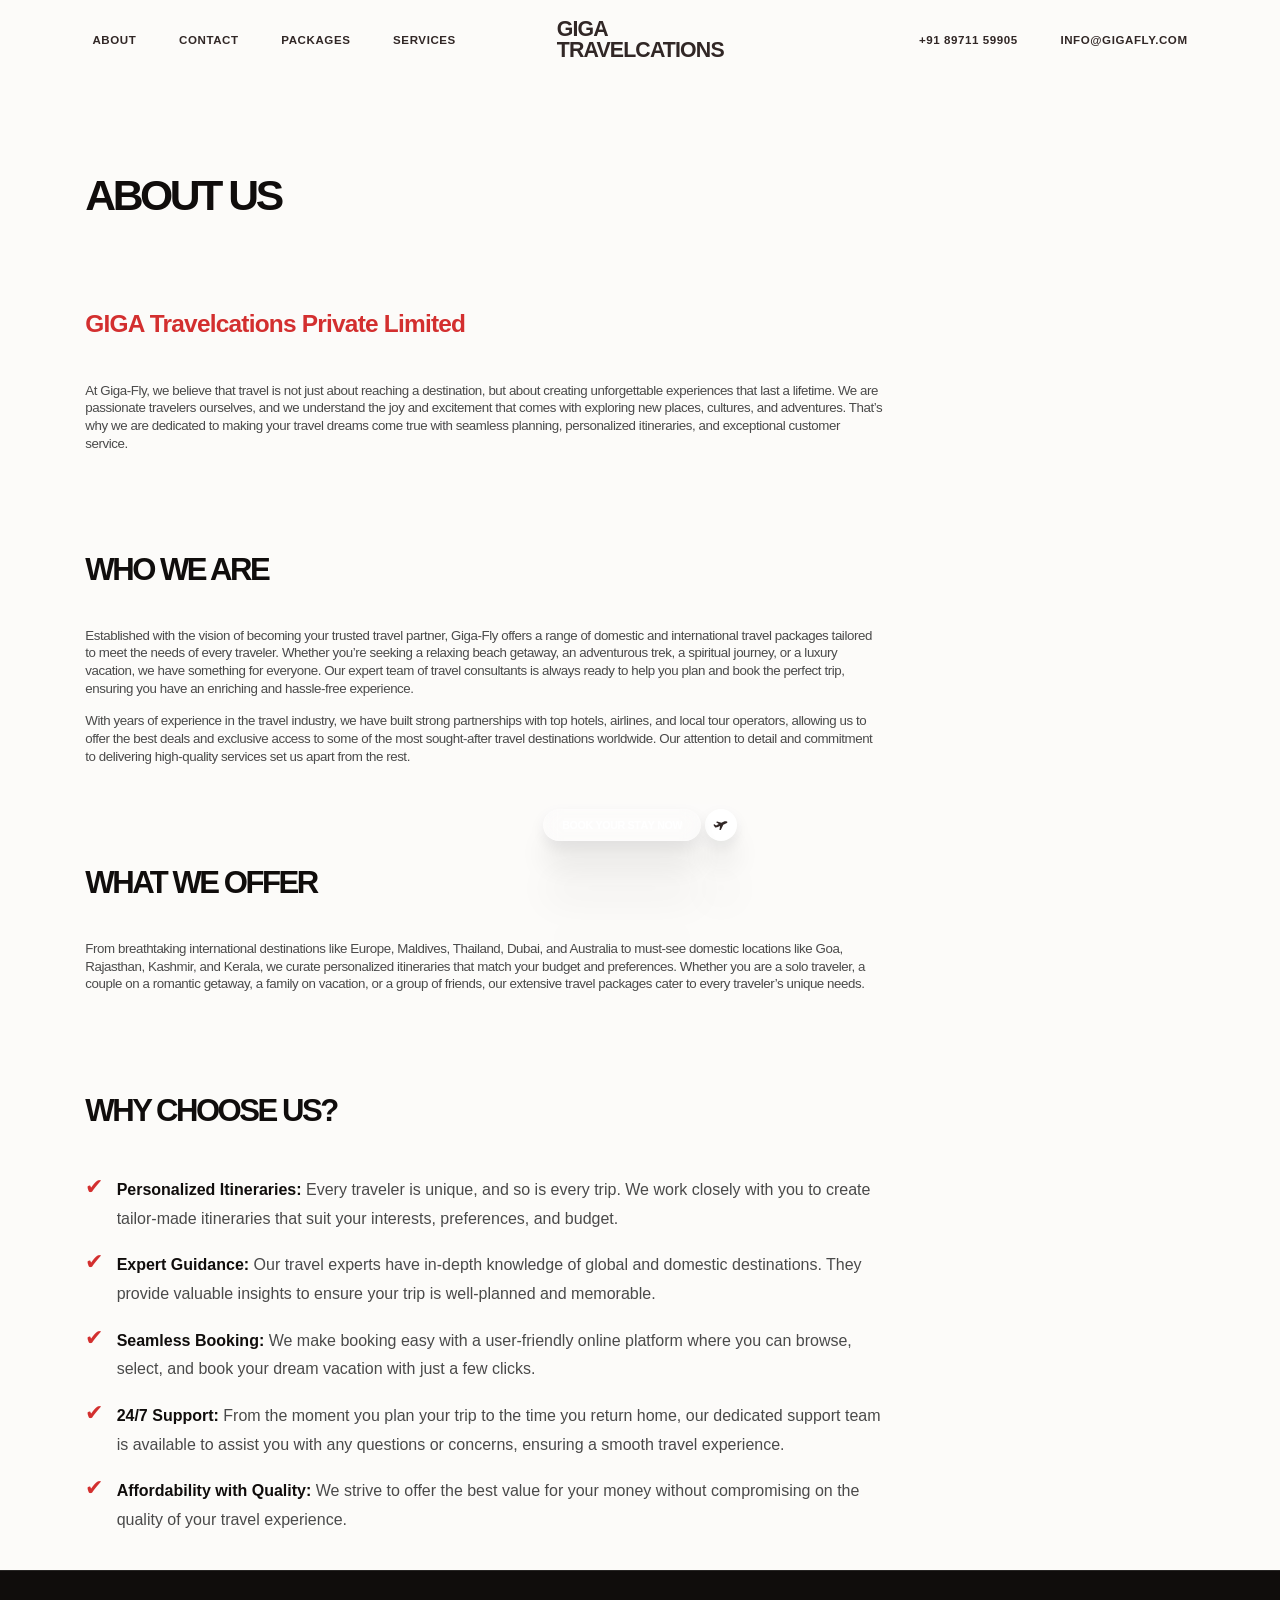
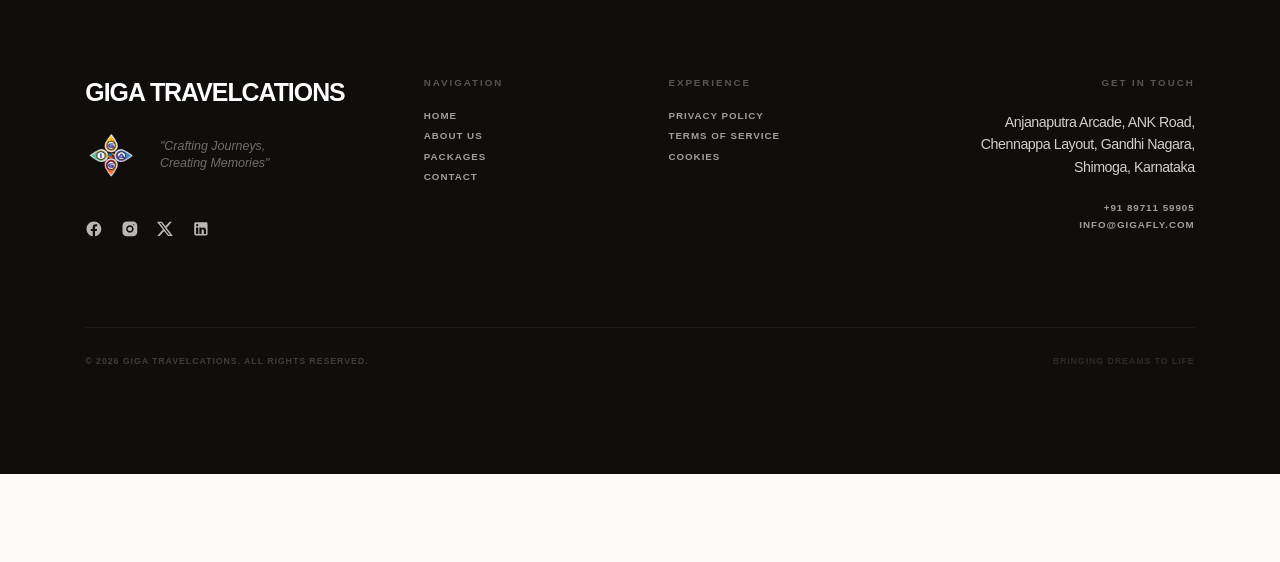
<file: about.html>
<!DOCTYPE html>
<!-- Last Published: Wed Feb 04 2026 14:30:13 GMT+0000 (Coordinated Universal Time) -->
<html data-wf-domain="gigafly.com" data-wf-page="68b57ef5ef86011d9b251e8a" data-wf-site="68b57ef5ef86011d9b251e8e"
  lang="en">

<head>
  <meta charset="utf-8" />
  <title>Giga Fly</title>
  <link rel="alternate" hrefLang="x-default" href="https://gigafly.com/" />
  <link rel="alternate" hrefLang="en" href="https://gigafly.com/" />
  <link rel="alternate" hrefLang="ru" href="https://gigafly.com/ru" />
  <meta
    content="Our aircraft are among the first to deliver clients to the most iconic international events. Among DS Jets’ clients are some of the world’s leading companies in the nuclear industry, as well as in the oil and banking sectors."
    name="description" />
  <meta content="Giga Fly" property="og:title" />
  <meta
    content="Our aircraft are among the first to deliver clients to the most iconic international events. Among DS Jets’ clients are some of the world’s leading companies in the nuclear industry, as well as in the oil and banking sectors."
    property="og:description" />
  <meta content="assets/cdn.prod.website-files.com/68b57ef5ef86011d9b251e8e/68dbce4d905aab5a30362299_img_og.avif"
    property="og:image" />
  <meta content="Giga Fly" property="twitter:title" />
  <meta
    content="Our aircraft are among the first to deliver clients to the most iconic international events. Among DS Jets’ clients are some of the world’s leading companies in the nuclear industry, as well as in the oil and banking sectors."
    property="twitter:description" />
  <meta content="assets/cdn.prod.website-files.com/68b57ef5ef86011d9b251e8e/68dbce4d905aab5a30362299_img_og.avif"
    property="twitter:image" />
  <meta property="og:type" content="website" />
  <meta content="summary_large_image" name="twitter:card" />
  <meta content="width=device-width, initial-scale=1" name="viewport" />
  <link href="assets/cdn.prod.website-files.com/68b57ef5ef86011d9b251e8e/css/jeskojets.webflow.shared.9ff23d083.min.css"
    rel="stylesheet" type="text/css" />
  <script
    type="text/javascript">!function (o, c) { var n = c.documentElement, t = " w-mod-"; n.className += t + "js", ("ontouchstart" in o || o.DocumentTouch && c instanceof DocumentTouch) && (n.className += t + "touch") }(window, document);</script>
  <link href="assets/cdn.prod.website-files.com/68b57ef5ef86011d9b251e8e/68d5b15bfb8f0cc62d1806d9_fav_256x256.png"
    rel="icon" type="image/png" />
  <script type="application/ld+json">
{
  "@context": "https://schema.org",
  "@type": "Organization",
  "name": "Giga Fly",
  "description": "Giga Fly is a private aviation operator with over 5,000 missions completed across 150+ countries. From international executives to global industries, our clients trust us to deliver on time, every time.",
  "foundingDate": "2013",
  "founder": {
    "@type": "Person",
    "name": "Evgeny Demidenko"
  },
  "url": "https://gigafly.com",
  "logo": {
    "@type": "ImageObject",
    "url": "assets/cdn.prod.website-files.com/68b57ef5ef86011d9b251e8e/68fb29621db5bec757204250_bd047a5208d9d1f5339a58235598af09_section.svg"
  },
  "image": [
    {
      "@type": "ImageObject",
      "url": "assets/cdn.prod.website-files.com/68b57ef5ef86011d9b251e8e/68d9ddb4432de688d8f96eb1_img_hero-front-over.webp"
    },
    {
      "@type": "ImageObject",
      "url": "assets/cdn.prod.website-files.com/68b57ef5ef86011d9b251e8e/68d271e6fb5a0b3f61e86592_img_jet-v.2.webp",
      "caption": "Jet gulfstream 650ER"
    }
  ],
  "address": {
    "@type": "PostalAddress",
    "addressLocality": "India",
    "addressCountry": "IN"
  },
  "telephone": "+918971159905",
  "email": "info@gigafly.com",
  "contactPoint": {
    "@type": "ContactPoint",
    "telephone": "+918971159905",
    "email": "info@gigafly.com",
    "contactType": "customer service",
    "availableLanguage": "en",
    "hoursAvailable": {
      "@type": "OpeningHoursSpecification",
      "dayOfWeek": [
        "Monday",
        "Tuesday",
        "Wednesday",
        "Thursday",
        "Friday",
        "Saturday",
        "Sunday"
      ],
      "opens": "00:00",
      "closes": "23:59"
    }
  },
  "areaServed": {
    "@type": "Place",
    "name": "Worldwide"
  },
  "slogan": "We are movement. We are distinction. Your freedom to enjoy life.",
  "inLanguage": "en",
  "serviceType": "Private Jet Charter",
  "numberOfEmployees": {
    "@type": "QuantitativeValue",
    "value": 5000,
    "description": "missions completed"
  },
  "makesOffer": [
    {
      "@type": "Service",
      "name": "Private Jet Charter",
      "description": "Global private aviation services with ultra-long-range aircraft",
      "provider": {
        "@type": "Organization",
        "name": "Giga Fly"
      },
      "areaServed": {
        "@type": "Place",
        "name": "150+ countries worldwide"
      }
    },
    {
      "@type": "Service",
      "name": "Pet Travel Services",
      "description": "Traveling with pets on a private jet means comfort and peace of mind for both owners and their companions. Our dedicated team ensures seamless arrangements, from documentation and safety to onboard care.",
      "provider": {
        "@type": "Organization",
        "name": "Giga Fly"
      }
    },
    {
      "@type": "Service",
      "name": "24/7 Availability",
      "description": "Our team is available around the clock to handle any request, no matter the time zone or urgency. From last-minute flight arrangements to personalized services, we provide seamless support whenever you need it.",
      "provider": {
        "@type": "Organization",
        "name": "Giga Fly"
      }
    },
    {
      "@type": "Service",
      "name": "Onboard Services",
      "description": "Every flight is tailored with a range of personalized onboard services designed to elevate your journey. From fine dining and curated entertainment to attentive crew and seamless connectivity, every detail is arranged to ensure maximum comfort and enjoyment in the air.",
      "provider": {
        "@type": "Organization",
        "name": "Giga Fly"
      }
    }
  ],
  "owns": {
    "@type": "Product",
    "name": "Luxury Travel Without Limits",
    "description": "Discover destinations designed to inspire every journey, combining seamless planning with unforgettable experiences. Powered by curated stays, local insights, and smart travel tools, our platform helps you explore farther, travel smarter, and create memories that last beyond the trip.",
    "brand": {
      "@type": "Brand",
      "name": "Gulfstream"
    },
    "model": "650ER",
    "additionalProperty": [
      {
        "@type": "PropertyValue",
        "name": "Maximum operating range",
        "value": "11,263 km"
      },
      {
        "@type": "PropertyValue",
        "name": "Speed",
        "value": "480 knots"
      },
      {
        "@type": "PropertyValue",
        "name": "Passenger capacity",
        "value": "Up to 12 seats (+1 cabin server)"
      },
      {
        "@type": "PropertyValue",
        "name": "Endurance",
        "value": "14 hrs (Maximum for european based aircraft)"
      },
      {
        "@type": "PropertyValue",
        "name": "Baggage capacity",
        "value": "5.52 m3"
      },
      {
        "@type": "PropertyValue",
        "name": "Cruising altitude",
        "value": "15,544 m"
      },
      {
        "@type": "PropertyValue",
        "name": "Cabin length",
        "value": "14.05 m2"
      },
      {
        "@type": "PropertyValue",
        "name": "Cabin Width",
        "value": "2.49 m2"
      },
      {
        "@type": "PropertyValue",
        "name": "Cabin Height",
        "value": "1.92 m2"
      }
    ]
  }
}
</script>
  <meta property="og:video" content="assets/pub-0b16d9d13b1345e190ead530877e618a.r2.dev/og.mp4">
  <meta property="og:video:secure_url" content="assets/pub-0b16d9d13b1345e190ead530877e618a.r2.dev/og.mp4">
  <meta property="og:video:type" content="video/mp4">
  <meta property="og:video:width" content="1200">
  <meta property="og:video:height" content="630">





  <style>
    /* Final UI fixes for white gap and button visibility */
    html,
    body {
      background-color: #100D0C !important;
      margin: 0 !important;
      padding: 0 !important;
      min-height: 100% !important;
    }

    /* Force dark background for any potential gaps */
    #wf-form-Book-the-Flight,
    .page-wrapper,
    [data-barba="container"],
    [data-barba="wrapper"] {
      background-color: #100D0C !important;
      margin-bottom: 0 !important;
    }

    /* Force the floating CTA to be visible and fixed at the bottom */
    .cta {
      position: fixed !important;
      bottom: 1.667em !important;
      left: 0 !important;
      width: 100% !important;
      z-index: 9999 !important;
      visibility: visible !important;
      opacity: 1 !important;
      pointer-events: auto !important;
      display: block !important;
      background-color: transparent !important;
      transform: none !important;
    }

    /* Ensure the button text is visible */
    .btn-cta_btn_label .t7 {
      visibility: visible !important;
      opacity: 1 !important;
      color: #FFFFFF !important;
      display: block !important;
      transform: none !important;
    }

    /* Fix for button background */
    .btn-cta_btn {
      background-color: rgba(255, 255, 255, 0.15) !important;
      backdrop-filter: blur(0.694em);
      border: 1px solid rgba(255, 255, 255, 0.1);
      display: flex !important;
      opacity: 1 !important;
      visibility: visible !important;
    }

    /* Clean up the footer structure */
    .footer {
      margin-bottom: 0 !important;
      padding-bottom: 8.333em !important;
      background-color: #100D0C !important;
    }
  </style>
  <link href="assets/css/responsive.css" rel="stylesheet" type="text/css" />
  <link href="assets/css/mobile-site.css" rel="stylesheet" type="text/css" />
</head>

<body class="body">
  <div data-barba="wrapper" class="transition-wrapper">
    <div data-barba-namespace="about" data-barba="container" class="transition-container clip">
      <header theme="" data-prevent-flicker="true" class="header"
        style="position: fixed; top: 0; left: 0; width: 100%; height: 6.250em; z-index: 1000; display: flex; align-items: center; background: transparent; transition: background 0.3s ease;">
        <div class="container" style="display: flex; justify-content: space-between; align-items: center; width: 100%;">
          <!-- Left Nav -->
          <div id="w-node-_08b01562-3862-0954-5251-f0b5079d1bf3-079d1bef" class="header_nav f-desktop"
            style="flex: 1; display: flex; gap: 2.222em; align-items: center;">
            <a hover="nav-item" href="about.html" class="nav-item w-inline-block"
              style="text-decoration: none; color: inherit;">
              <div class="nav-item_label">
                <div hover="text" class="t7 text-dark"
                  style="font-weight: 700; text-transform: uppercase; font-size: 0.903em; letter-spacing: 0.05em;">About
                </div>
              </div>
            </a>
            <a hover="nav-item" href="contact.html" class="nav-item w-inline-block"
              style="text-decoration: none; color: inherit;">
              <div class="nav-item_label">
                <div hover="text" class="t7 text-dark"
                  style="font-weight: 700; text-transform: uppercase; font-size: 0.903em; letter-spacing: 0.05em;">
                  CONTACT</div>
              </div>
            </a>
            <a hover="nav-item" href="index.html#popular-packages" class="nav-item w-inline-block"
              style="text-decoration: none; color: inherit;">
              <div class="nav-item_label">
                <div hover="text" class="t7 text-dark"
                  style="font-weight: 700; text-transform: uppercase; font-size: 0.903em; letter-spacing: 0.05em;">
                  PACKAGES
                </div>
              </div>
            </a>
            <a hover="nav-item" href="index.html#services" class="nav-item w-inline-block"
              style="text-decoration: none; color: inherit;">
              <div class="nav-item_label">
                <div hover="text" class="t7 text-dark"
                  style="font-weight: 700; text-transform: uppercase; font-size: 0.903em; letter-spacing: 0.05em;">
                  Services
                </div>
              </div>
            </a>
          </div>

          <!-- Logo - Vertically & Horizontally Centered -->
          <div class="header_logo" style="flex: 0 0 auto; display: flex; justify-content: center; align-items: center;">
            <a menu-close="mobile" href="index.html#hero" class="link-logo w-inline-block"
              style="text-decoration: none;">
              <div class="logo w-embed" style="display: flex; align-items: center;">
                <div class="client-logo" data-client-key="site_title"
                  style="font-family: 'GT America Expanded', sans-serif; font-weight: 700; text-transform: uppercase; letter-spacing: -0.04em; font-size: 1.667em; line-height: 1; color: inherit;">
                  GIGA TRAVELCATIONS</div>
              </div>
            </a>
          </div>

          <!-- Right Contact -->
          <div id="w-node-_08b01562-3862-0954-5251-f0b5079d1c00-079d1bef" class="header_cta f-desktop"
            style="flex: 1; display: flex; justify-content: flex-end; gap: 2.222em; align-items: center;">
            <a hover="nav-item" href="tel:+918971159905" class="nav-item w-inline-block"
              style="text-decoration: none; color: inherit;">
              <div class="nav-item_label">
                <div hover="text" class="t7 text-dark"
                  style="font-weight: 700; text-transform: uppercase; font-size: 0.903em; letter-spacing: 0.05em;">+91
                  89711 59905</div>
              </div>
            </a>
            <a hover="nav-item" href="mailto:info@gigafly.com" class="nav-item w-inline-block"
              style="text-decoration: none; color: inherit;">
              <div class="nav-item_label">
                <div hover="text" class="t7 text-dark"
                  style="font-weight: 700; text-transform: uppercase; font-size: 0.903em; letter-spacing: 0.05em;">
                  info@gigafly.com</div>
              </div>
            </a>
          </div>
        </div>
      </header>
      <div style="background-color: #FCFBF9; padding: 11.111em 0 6.944em; min-height: 60vh;">
        <section class="section">
          <div class="container" style="padding-top: 2.778em;">
            <h1
              style="font-family: 'GT America Expanded', sans-serif; font-size: 3.333em; font-weight: 800; color: #100D0C; margin-bottom: 2.222em; text-transform: uppercase;">
              About Us</h1>
            <div style="max-width: 800px; font-size: 1.250em; line-height: 1.8; color: #4A4A4A; font-weight: 500;">
              <p style="margin-bottom: 1.667em; font-size: 1.528em; font-weight: 700; color: #D32F2F;">GIGA
                Travelcations
                Private Limited</p>
              <p style="margin-bottom: 2.222em;">At Giga-Fly, we believe that travel is not just about reaching a
                destination, but about creating unforgettable experiences that last a lifetime. We are passionate
                travelers ourselves, and we understand the joy and excitement that comes with exploring new places,
                cultures, and adventures. That’s why we are dedicated to making your travel dreams come true with
                seamless planning, personalized itineraries, and exceptional customer service.</p>

              <h2
                style="font-family: 'GT America Expanded', sans-serif; font-size: 1.944em; font-weight: 700; color: #100D0C; margin-bottom: 1.389em; margin-top: 3.333em; text-transform: uppercase;">
                Who We Are</h2>
              <p style="margin-bottom: 1.111em;">Established with the vision of becoming your trusted travel partner,
                Giga-Fly offers a range of domestic and international travel packages tailored to meet the needs of
                every traveler. Whether you’re seeking a relaxing beach getaway, an adventurous trek, a spiritual
                journey, or a luxury vacation, we have something for everyone. Our expert team of travel consultants is
                always ready to help you plan and book the perfect trip, ensuring you have an enriching and hassle-free
                experience.</p>
              <p style="margin-bottom: 2.222em;">With years of experience in the travel industry, we have built strong
                partnerships with top hotels, airlines, and local tour operators, allowing us to offer the best deals
                and exclusive access to some of the most sought-after travel destinations worldwide. Our attention to
                detail and commitment to delivering high-quality services set us apart from the rest.</p>

              <h2
                style="font-family: 'GT America Expanded', sans-serif; font-size: 1.944em; font-weight: 700; color: #100D0C; margin-bottom: 1.389em; margin-top: 3.333em; text-transform: uppercase;">
                What We Offer</h2>
              <p style="margin-bottom: 2.222em;">From breathtaking international destinations like Europe, Maldives,
                Thailand, Dubai, and Australia to must-see domestic locations like Goa, Rajasthan, Kashmir, and Kerala,
                we curate personalized itineraries that match your budget and preferences. Whether you are a solo
                traveler, a couple on a romantic getaway, a family on vacation, or a group of friends, our extensive
                travel packages cater to every traveler’s unique needs.</p>

              <h2
                style="font-family: 'GT America Expanded', sans-serif; font-size: 1.944em; font-weight: 700; color: #100D0C; margin-bottom: 1.667em; margin-top: 3.333em; text-transform: uppercase;">
                Why Choose Us?</h2>
              <ul style="list-style-type: none; padding: 0; margin-bottom: 2.222em;">
                <li style="margin-bottom: 1.111em; display: flex; align-items: flex-start; gap: 0.833em;">
                  <span style="color: #D32F2F; font-size: 1.389em; line-height: 1;">✔</span>
                  <div><strong style="color: #100D0C;">Personalized Itineraries:</strong> Every traveler is unique, and
                    so is every trip. We work closely with you to create tailor-made itineraries that suit your
                    interests, preferences, and budget.</div>
                </li>
                <li style="margin-bottom: 1.111em; display: flex; align-items: flex-start; gap: 0.833em;">
                  <span style="color: #D32F2F; font-size: 1.389em; line-height: 1;">✔</span>
                  <div><strong style="color: #100D0C;">Expert Guidance:</strong> Our travel experts have in-depth
                    knowledge of global and domestic destinations. They provide valuable insights to ensure your trip is
                    well-planned and memorable.</div>
                </li>
                <li style="margin-bottom: 1.111em; display: flex; align-items: flex-start; gap: 0.833em;">
                  <span style="color: #D32F2F; font-size: 1.389em; line-height: 1;">✔</span>
                  <div><strong style="color: #100D0C;">Seamless Booking:</strong> We make booking easy with a
                    user-friendly online platform where you can browse, select, and book your dream vacation with just a
                    few clicks.</div>
                </li>
                <li style="margin-bottom: 1.111em; display: flex; align-items: flex-start; gap: 0.833em;">
                  <span style="color: #D32F2F; font-size: 1.389em; line-height: 1;">✔</span>
                  <div><strong style="color: #100D0C;">24/7 Support:</strong> From the moment you plan your trip to the
                    time you return home, our dedicated support team is available to assist you with any questions or
                    concerns, ensuring a smooth travel experience.</div>
                </li>
                <li style="margin-bottom: 1.111em; display: flex; align-items: flex-start; gap: 0.833em;">
                  <span style="color: #D32F2F; font-size: 1.389em; line-height: 1;">✔</span>
                  <div><strong style="color: #100D0C;">Affordability with Quality:</strong> We strive to offer the best
                    value for your money without compromising on the quality of your travel experience.</div>
                </li>
              </ul>
            </div>
          </div>
        </section>

        <footer id="contact" bg="dark" class="footer section clip"
          style="background-color: #100D0C; color: #FFFFFF; padding-top: 8.333em; padding-bottom: 5.556em; border-top: 1px solid rgba(255,255,255,0.1); margin-top: 0; position: relative; z-index: 10; width: 100%;">
          <div class="container">
            <div class="style-css w-embed">
              <style>
                .footer_link {
                  transition: all 0.3s ease;
                  opacity: 0.6;
                  text-transform: uppercase;
                  letter-spacing: 0.1em;
                  font-size: 0.764em;
                  font-weight: 700;
                }

                .footer_link:hover {
                  opacity: 1;
                  padding-left: 0.556em;
                  color: #FFF !important;
                }

                .social-link {
                  transition: all 0.3s ease;
                  opacity: 0.7;
                }

                .social-link:hover {
                  transform: translateY(-0.208em);
                  opacity: 1;
                }

                .footer_title {
                  font-size: 0.764em;
                  letter-spacing: 0.2em;
                  color: rgba(255, 255, 255, 0.3) !important;
                  text-transform: uppercase;
                  margin-bottom: 2.222em;
                  font-weight: 700;
                }
              </style>
            </div>
            <div class="grid _4-columns"
              style="display: grid; grid-template-columns: 1.5fr 1fr 1fr 1.5fr; gap: 4.444em;">
              <div id="w-node-footer-brand" class="footer_col">
                <div class="footer_brand" style="display:flex; align-items:center; gap:1.944em; flex-wrap:wrap;">
                  <div class="brand-name l1"
                    style="font-size:1.944em; font-weight:800; letter-spacing:-0.04em; color:#FFF; white-space:nowrap;">
                    GIGA TRAVELCATIONS</div>
                  <img src="assets/cropped-cropped-Giga-Logo-2-69x62.png" alt="Giga Fly Logo" class="footer-logo"
                    style="width:3.889em; height:auto; object-fit:contain; display:block;">
                  <div class="brand-slogan"
                    style="color: rgba(255,255,255,0.4); font-style: italic; font-size: 0.972em; line-height:1.4;">
                    <div>"Crafting Journeys,</div>
                    <div>Creating Memories"</div>
                  </div>
                </div>
                <div style="height: 3.333em;"></div>
                <div class="footer_socials" style="display: flex; gap: 1.389em;">
                  <a href="https://www.facebook.com/giga.travelcations/" target="_blank"
                    class="social-link w-inline-block" style="width: 1.389em; height: 1.389em; color: #FFF;">
                    <div class="w-embed"><svg width="100%" height="100%" viewBox="0 0 24 24" fill="none"
                        xmlns="http://www.w3.org/2000/svg">
                        <path
                          d="M22 12C22 6.48 17.52 2 12 2C6.48 2 2 6.48 2 12C2 16.99 5.66 21.12 10.44 21.89V14.89H7.9V12H10.44V9.8C10.44 7.29 11.93 5.9 14.21 5.9C15.3 5.9 16.44 6.1 16.44 6.1V8.56H15.19C13.94 8.56 13.56 9.33 13.56 10.12V12H16.33L15.89 14.89H13.56V21.89C18.34 21.12 22 16.99 22 12Z"
                          fill="currentColor" />
                      </svg></div>
                  </a>
                  <a href="https://www.instagram.com/giga_travelcations/" target="_blank"
                    class="social-link w-inline-block" style="width: 1.389em; height: 1.389em; color: #FFF;">
                    <div class="w-embed"><svg width="100%" height="100%" viewBox="0 0 24 24" fill="none"
                        xmlns="http://www.w3.org/2000/svg">
                        <path
                          d="M7.8 2H16.2C19.4 2 22 4.6 22 7.8V16.2C22 19.4 19.4 22 16.2 22H7.8C4.6 22 2 19.4 2 16.2V7.8C2 4.6 4.6 2 7.8 2ZM12 7C9.24 7 7 9.24 7 12C7 14.76 9.24 17 12 17C14.76 17 17 14.76 17 12C17 9.24 14.76 7 12 7ZM12 15C10.35 15 9 13.65 9 12C9 10.35 10.35 9 12 9C13.65 9 15 10.35 15 12C15 13.65 13.65 15 12 15ZM17.25 5.5C16.84 5.5 16.5 5.84 16.5 6.25C16.5 6.66 16.84 7 17.25 7C17.66 7 18 6.66 18 6.25C18 5.84 17.66 5.5 17.25 5.5Z"
                          fill="currentColor" />
                      </svg></div>
                  </a>
                  <a href="#" target="_blank" class="social-link w-inline-block"
                    style="width: 1.389em; height: 1.389em; color: #FFF;">
                    <div class="w-embed"><svg width="100%" height="100%" viewBox="0 0 24 24" fill="none"
                        xmlns="http://www.w3.org/2000/svg">
                        <path
                          d="M18.244 2.25h3.308l-7.227 8.26 8.502 11.24H16.17l-5.214-6.817L4.99 21.75H1.68l7.73-8.835L1.254 2.25H8.08l4.713 6.231zm-1.161 17.52h1.833L7.084 4.126H5.117z"
                          fill="currentColor" />
                      </svg></div>
                  </a>
                  <a href="#" target="_blank" class="social-link w-inline-block"
                    style="width: 1.389em; height: 1.389em; color: #FFF;">
                    <div class="w-embed"><svg width="100%" height="100%" viewBox="0 0 24 24" fill="none"
                        xmlns="http://www.w3.org/2000/svg">
                        <path
                          d="M19 3H5C3.89 3 3 3.9 3 5V19C3 20.1 3.89 21 5 21H19C20.1 21 21 20.1 21 19V5C21 3.9 20.1 3 19 3ZM8.5 19H5.5V10H8.5V19ZM7 8.5C6.17 8.5 5.5 7.83 5.5 7C5.5 6.17 6.17 5.5 7 5.5C7.83 5.5 8.5 6.17 8.5 7C8.5 7.83 7.83 8.5 7 8.5ZM19 19H16V14.5C16 13.5 15.5 12.5 14.5 12.5C13.5 12.5 13 13.5 13 14.5V19H10V10H13V11.5C13.5 10.5 14.5 10 15.5 10C17.5 10 19 11.5 19 14V19Z"
                          fill="currentColor" />
                      </svg></div>
                  </a>
                </div>
              </div>
              <div class="footer_col">
                <h4 class="footer_title">Navigation</h4>
                <div style="display: flex; flex-direction: column; gap: 0.833em;">
                  <a href="#" class="footer_link" style="color: #FFF; text-decoration: none;">Home</a>
                  <a href="about.html" class="footer_link" style="color: #FFF; text-decoration: none;">About Us</a>
                  <a href="index.html#popular-packages" class="footer_link"
                    style="color: #FFF; text-decoration: none;">Packages</a>
                  <a href="contact.html" class="footer_link" style="color: #FFF; text-decoration: none;">Contact</a>
                </div>
              </div>
              <div class="footer_col">
                <h4 class="footer_title">Experience</h4>
                <div style="display: flex; flex-direction: column; gap: 0.833em;">
                  <a href="privacy.html" class="footer_link" style="color: #FFF; text-decoration: none;">Privacy Policy</a>
                  <a href="terms.html" class="footer_link" style="color: #FFF; text-decoration: none;">Terms of Service</a>
                  <a href="cookies.html" class="footer_link" style="color: #FFF; text-decoration: none;">Cookies</a>
                </div>
              </div>
              <div class="footer_col" style="text-align: right;">
                <h4 class="footer_title">Get in touch</h4>
                <p class="p6"
                  style="color: #FFF; margin-bottom: 1.667em; font-size: 1.111em; line-height: 1.6; opacity: 0.8;">
                  Anjanaputra Arcade, ANK Road,<br />Chennappa Layout, Gandhi Nagara,<br />Shimoga, Karnataka
                </p>
                <div style="display: flex; flex-direction: column; gap: 0.556em;">
                  <a href="tel:+918971159905" class="footer_link" style="color: #FFF; text-decoration: none;">+91 89711
                    59905</a>
                  <a href="mailto:info@gigafly.com" class="footer_link"
                    style="color: #FFF; text-decoration: none;">info@gigafly.com</a>
                </div>
              </div>
            </div>
            <div style="height: 6.944em;"></div>
            <div class="footer_bot"
              style="display: flex; justify-content: space-between; align-items: center; border-top: 1px solid rgba(255,255,255,0.05); padding-top: 2.222em;">
              <p class="l1" style="font-size: 0.694em; color: rgba(255,255,255,0.2); letter-spacing: 0.1em;">© 2026 GIGA
                TRAVELCATIONS. ALL RIGHTS RESERVED.</p>
              <div style="display: flex; gap: 2.222em;">
                <a href="#" class="footer_link"
                  style="font-size: 0.694em; color: rgba(255,255,255,0.2); text-decoration: none;">BRINGING DREAMS TO
                  LIFE</a>
              </div>
            </div>
          </div>
        </footer>
      </div>
      <div data-prevent-flicker="true" class="cta">
        <div class="unit-36">
        </div>
        <div class="container">
          <div class="grid">
            <div pop-up-btn-c="cta" id="w-node-_0accb775-3996-ad51-334d-ea218344230e-8344230a" class="cta_c">
              <div class="cta_list">
                <div class="btn-cta-close_c">
                  <div data-magnetic-strength="" class="btn-cta-close_magnet">
                    <a pop-up-close="cta" href="#" class="btn-cta-close w-inline-block">
                      <div class="btn-cta_btn-icon">
                        <div class="btn-cta_btn-icon_icon">
                          <div class="ico-20 w-embed">
                            <svg width="100%" height="100%" viewBox="0 0 16 16" fill="none"
                              xmlns="http://www.w3.org/2000/svg">
                              <path
                                d="M7.99948 7.05767L11.2993 3.75781L12.2421 4.70062L8.94228 8.00047L12.2421 11.3003L11.2993 12.2431L7.99948 8.94327L4.69965 12.2431L3.75684 11.3003L7.05668 8.00047L3.75684 4.70062L4.69965 3.75781L7.99948 7.05767Z"
                                fill="currentColor" />
                            </svg>
                          </div>
                        </div>
                      </div>
                    </a>
                  </div>
                </div>
                <div class="btn-cta_c">
                  <div data-magnetic-strength="" class="btn-cta_magnet">
                    <a menu-close="mobile" hover="btn-cta" pop-up-open="cta" href="#" class="btn-cta w-inline-block">
                      <div class="btn-cta_btn">
                        <div class="btn-cta_btn_label">
                          <div hover="text" class="t7">BOOK YOUR STAY NOW</div>
                          <div hover="text" class="t7 is-2">BOOK YOUR STAY NOW</div>
                        </div>
                      </div>
                      <div class="btn-cta_btn-icon">
                        <div class="btn-cta_btn-icon_icon">
                          <div hover="icon" class="ico-20 w-embed">
                            <svg width="100%" height="100%" viewBox="0 0 20 20" fill="none"
                              xmlns="http://www.w3.org/2000/svg">
                              <path
                                d="M16.8336 6.29137C16.2298 6.00004 15.4795 5.9162 14.9375 5.89587C14.4581 5.87471 14 6.00004 13.5833 6.20837L10.521 7.60404L5.85474 6.16687C5.79208 6.14571 5.72942 6.14571 5.68791 6.18803L4.77158 6.6462C4.70892 6.6877 4.64625 6.75036 4.64625 6.83337C4.64625 6.91638 4.66741 6.97904 4.72926 7.0417L7.60447 9.12504L4.64635 10.6875L2.70868 9.39604C2.62567 9.35453 2.54185 9.35453 2.45885 9.39604L1.77118 9.8542C1.66701 9.91687 1.64585 10.0625 1.70852 10.1667L3.54202 12.875C3.58352 12.9377 3.66734 12.9792 3.75035 12.9792L5.79218 12.7497C5.81334 12.7497 5.83369 12.7497 5.85485 12.7285L9.10526 11.3117L8.43876 15.4369C8.4176 15.4996 8.43876 15.5622 8.48027 15.6241C8.52177 15.6656 8.58443 15.7071 8.6471 15.7071H9.83443C9.91744 15.7071 10.0013 15.6656 10.0428 15.5818L12.7298 9.74845L16.2715 8.20711C16.5425 8.1241 16.8135 7.91578 17.0633 7.64478C17.2717 7.41528 17.3547 7.29078 17.2928 6.99861C17.292 6.66657 17.1049 6.43709 16.8339 6.29143L16.8336 6.29137Z"
                                fill="currentColor" />
                            </svg>
                          </div>
                          <div hover="icon" class="ico-20 is-2 w-embed">
                            <svg width="100%" height="100%" viewBox="0 0 20 20" fill="none"
                              xmlns="http://www.w3.org/2000/svg">
                              <path
                                d="M16.8336 6.29137C16.2298 6.00004 15.4795 5.9162 14.9375 5.89587C14.4581 5.87471 14 6.00004 13.5833 6.20837L10.521 7.60404L5.85474 6.16687C5.79208 6.14571 5.72942 6.14571 5.68791 6.18803L4.77158 6.6462C4.70892 6.6877 4.64625 6.75036 4.64625 6.83337C4.64625 6.91638 4.66741 6.97904 4.72926 7.0417L7.60447 9.12504L4.64635 10.6875L2.70868 9.39604C2.62567 9.35453 2.54185 9.35453 2.45885 9.39604L1.77118 9.8542C1.66701 9.91687 1.64585 10.0625 1.70852 10.1667L3.54202 12.875C3.58352 12.9377 3.66734 12.9792 3.75035 12.9792L5.79218 12.7497C5.81334 12.7497 5.83369 12.7497 5.85485 12.7285L9.10526 11.3117L8.43876 15.4369C8.4176 15.4996 8.43876 15.5622 8.48027 15.6241C8.52177 15.6656 8.58443 15.7071 8.6471 15.7071H9.83443C9.91744 15.7071 10.0013 15.6656 10.0428 15.5818L12.7298 9.74845L16.2715 8.20711C16.5425 8.1241 16.8135 7.91578 17.0633 7.64478C17.2717 7.41528 17.3547 7.29078 17.2928 6.99861C17.292 6.66657 17.1049 6.43709 16.8339 6.29143L16.8336 6.29137Z"
                                fill="currentColor" />
                            </svg>
                          </div>
                        </div>
                      </div>
                    </a>
                  </div>
                </div>
              </div>
              <div class="style-css w-embed">
                <style>
                  .btn-cta_btn,
                  .btn-cta_btn-icon {
                    box-shadow:
                      0 13.750em 3.819em 0 rgba(0, 0, 0, 0.00),
                      0 8.819em 3.542em 0 rgba(0, 0, 0, 0.01),
                      0 4.931em 2.986em 0 rgba(0, 0, 0, 0.04),
                      0 2.222em 2.222em 0 rgba(0, 0, 0, 0.07),
                      0 0.556em 1.181em 0 rgba(0, 0, 0, 0.08);
                  }
                </style>
              </div>
            </div>
          </div>
        </div>
        <div class="unit-36">
        </div>
      </div>
      <div pop-up="cta" class="pop-up_cta">
        <div class="pop-up_cta_form-block w-form">
          <form id="wf-form-Book-the-Flight" name="wf-form-Book-the-Flight" data-name="Book the Flight" method="get"
            class="pop-up_cta_form-block_form" data-wf-page-id="68b57ef5ef86011d9b251e8a"
            data-wf-element-id="e860fd8d-d6f4-df35-c8d6-61f34af58026">
            <div pop-up-main="cta" class="pop-up_cta_c">
              <div class="pop-up_cta_modal">
                <div class="grid _21-columns">
                  <div id="w-node-f8de1707-244f-4221-c727-4fcce660691f-9b251e8a" class="pop-up_cta_modal_title">
                    <h5 class="h4">Plan Trip</h5>
                    <div class="unit-36 b-mobile">
                    </div>
                  </div>
                  <div id="w-node-f8de1707-244f-4221-c727-4fcce6606922-9b251e8a" class="input">
                    <div class="input_label">
                      <label for="" class="l1">Name</label>
                    </div>
                    <input class="input_field p6 w-input" maxlength="256" name="Name" data-name="Name"
                      placeholder="Type..." type="text" id="Name" required="" />
                  </div>
                  <div id="w-node-f8de1707-244f-4221-c727-4fcce6606927-9b251e8a" class="input">
                    <div class="input_label">
                      <label for="" class="l1">email</label>
                    </div>
                    <input class="input_field p6 w-input" maxlength="256" name="Email" data-name="Email"
                      placeholder="Email..." type="email" id="Email" required="" />
                  </div>
                  <div id="w-node-f8de1707-244f-4221-c727-4fcce660692c-9b251e8a" class="input">
                    <div class="input_label">
                      <label for="" class="l1">Phone</label>
                    </div>
                    <input class="input_field p6 w-input" maxlength="256" name="Phone" data-name="Phone"
                      placeholder="Phone..." type="tel" id="Phone" required="" />
                  </div>
                  <div id="w-node-f8de1707-244f-4221-c727-4fcce6606931-9b251e8a" class="input">
                    <div class="input_label">
                      <label for="" class="l1">Destination</label>
                    </div>
                    <input class="input_field p6 w-input" maxlength="256" name="Arriving" data-name="Arriving"
                      placeholder="City, Country..." type="text" id="Arriving" />
                  </div>
                  <div id="w-node-f8de1707-244f-4221-c727-4fcce6606936-9b251e8a" class="pop-up_cta_modal_btn">
                    <a data-magnetic-strength="" data-form-btn="" href="#" class="btn-submit w-inline-block">
                      <div class="btn-submit_btn-icon">
                        <div class="btn-cta_btn-icon_icon">
                          <div class="ico-20 on-color w-embed">
                            <svg width="100%" height="100%" viewBox="0 0 16 16" fill="none"
                              xmlns="http://www.w3.org/2000/svg">
                              <path
                                d="M10.0354 9.33333L6.66699 14.6667L5.33366 14.6667L7.01786 9.33333L3.44479 9.33333L2.33366 11.3333L1.33366 11.3333L2.00033 8.33333L1.33366 5.33333L2.33366 5.33333L3.44479 7.33333L7.01786 7.33333L5.33366 2L6.66699 2L10.0354 7.33333L13.667 7.33333C14.2193 7.33333 14.667 7.78107 14.667 8.33333C14.667 8.8856 14.2193 9.33333 13.667 9.33333L10.0354 9.33333Z"
                                fill="currentColor" />
                            </svg>
                          </div>
                        </div>
                      </div>
                      <div class="d-none">Submit</div>
                    </a>
                  </div>
                </div>
                <div class="unit-36">
                </div>
                <div class="grid _21-columns">
                  <div id="w-node-_273aa250-0363-f3df-4bdd-6f70bf523f28-9b251e8a" class="pop-up_cta_modal_desc">
                    <label class="w-checkbox radio-item">
                      <div class="w-checkbox-input w-checkbox-input--inputType-custom radio">
                      </div>
                      <input type="checkbox" name="checkbox" id="checkbox" data-name="Checkbox" required=""
                        style="opacity:0;position:absolute;z-index:-1" />
                      <div class="unit-12 b-mobile">
                      </div>
                      <span class="l1 text-gray w-form-label" for="checkbox">By submitting, you agree to our <a href="#"
                          class="link-basic text-gray">Privacy Policy</a>
                      </span>
                    </label>
                  </div>
                </div>
              </div>
              <div class="unit-36">
              </div>
            </div>
          </form>
          <div pop-up-success="cta" class="pop-up_cta_form-block_success w-form-done">
            <div class="pop-up_cta_form-block_success_c">
              <div class="unit-96">
              </div>
              <div class="grid _21-columns fill">
                <div id="w-node-_29acd6b3-f78f-b6d7-a951-8ffdc9a12e1a-9b251e8a" class="form-success_card">
                  <div class="card_bg-white">
                  </div>
                  <div class="card_c">
                    <div class="form-success_card_top">
                      <div class="form-success_card_top_name">
                        <div class="l1">
                          <span class="text-gray">flight: </span>
                          <strong>Gulfstream 650ER</strong>
                        </div>
                      </div>
                      <div class="unit-4">
                      </div>
                      <div class="form-success_card_bar-code w-embed">
                        <svg width="100%" height="100%" viewBox="0 0 128 24" fill="none"
                          xmlns="http://www.w3.org/2000/svg">
                          <path d="M0 1.14441e-05L1.4382 1.13812e-05L1.4382 24H0L0 1.14441e-05Z" fill="currentColor" />
                          <path d="M2.1573 5.7535e-06L2.8764 5.72206e-06L2.8764 24H2.1573L2.1573 5.7535e-06Z"
                            fill="currentColor" />
                          <path d="M4.31461 5.05662e-06L5.03371 5.02519e-06L5.03371 22H4.31461L4.31461 5.05662e-06Z"
                            fill="currentColor" />
                          <path d="M7.91011 4.89946e-06L8.62921 4.86803e-06L8.62921 22H7.91011L7.91011 4.89946e-06Z"
                            fill="currentColor" />
                          <path d="M11.5056 4.7423e-06L12.9438 4.67943e-06L12.9438 22H11.5056L11.5056 4.7423e-06Z"
                            fill="currentColor" />
                          <path d="M14.382 4.61656e-06L15.1011 4.58513e-06L15.1011 22H14.382L14.382 4.61656e-06Z"
                            fill="currentColor" />
                          <path d="M15.8202 5.03054e-06L16.5393 4.9991e-06L16.5393 22L15.8202 22L15.8202 5.03054e-06Z"
                            fill="currentColor" />
                          <path d="M20.1348 4.84194e-06L20.8539 4.81051e-06L20.8539 22H20.1348L20.1348 4.84194e-06Z"
                            fill="currentColor" />
                          <path d="M23.7303 4.68477e-06L24.4494 4.65334e-06L24.4494 22H23.7303L23.7303 4.68477e-06Z"
                            fill="currentColor" />
                          <path d="M29.4831 4.43331e-06L30.2022 4.40188e-06L30.2022 22H29.4831L29.4831 4.43331e-06Z"
                            fill="currentColor" />
                          <path d="M35.9551 4.15041e-06L36.6742 4.11898e-06V22H35.9551V4.15041e-06Z"
                            fill="currentColor" />
                          <path d="M39.5506 3.99325e-06L40.2697 3.96181e-06V22H39.5506V3.99325e-06Z"
                            fill="currentColor" />
                          <path d="M47.4607 3.64748e-06L48.1798 3.61605e-06V22H47.4607V3.64748e-06Z"
                            fill="currentColor" />
                          <path d="M38.1124 4.05611e-06L38.8315 4.02468e-06V22H38.1124V4.05611e-06Z"
                            fill="currentColor" />
                          <path d="M46.0225 3.71035e-06L46.7416 3.67892e-06V22H46.0225V3.71035e-06Z"
                            fill="currentColor" />
                          <path d="M53.9326 3.36459e-06L54.6517 3.33316e-06V22H53.9326V3.36459e-06Z"
                            fill="currentColor" />
                          <path d="M55.3708 3.30172e-06L56.0899 3.27029e-06V22H55.3708V3.30172e-06Z"
                            fill="currentColor" />
                          <path d="M59.6854 3.11313e-06L60.4045 3.08169e-06V22H59.6854V3.11313e-06Z"
                            fill="currentColor" />
                          <path d="M63.2809 2.95596e-06L64 2.92453e-06V22H63.2809V2.95596e-06Z" fill="currentColor" />
                          <path d="M69.0337 2.7045e-06L69.7528 2.67307e-06V22H69.0337V2.7045e-06Z"
                            fill="currentColor" />
                          <path d="M71.191 2.6102e-06L71.9101 2.57877e-06V22H71.191V2.6102e-06Z" fill="currentColor" />
                          <path d="M76.9438 2.35874e-06L77.6629 2.32731e-06V22H76.9438V2.35874e-06Z"
                            fill="currentColor" />
                          <path d="M79.1011 2.26444e-06L79.8202 2.23301e-06V22H79.1011V2.26444e-06Z"
                            fill="currentColor" />
                          <path d="M87.0112 1.91868e-06L87.7303 1.88725e-06V22H87.0112V1.91868e-06Z"
                            fill="currentColor" />
                          <path d="M90.6067 1.76151e-06L91.3258 1.73008e-06V22H90.6067V1.76151e-06Z"
                            fill="currentColor" />
                          <path d="M94.9213 1.57292e-06L95.6404 1.54148e-06V22H94.9213V1.57292e-06Z"
                            fill="currentColor" />
                          <path d="M101.393 1.29003e-06L102.112 1.2586e-06V22H101.393V1.29003e-06Z"
                            fill="currentColor" />
                          <path d="M109.303 9.44273e-07L110.022 9.12844e-07V22H109.303V9.44273e-07Z"
                            fill="currentColor" />
                          <path d="M110.742 8.81372e-07L111.461 8.49944e-07V22H110.742V8.81372e-07Z"
                            fill="currentColor" />
                          <path d="M125.124 3.14285e-08L125.843 0V24H125.124V3.14285e-08Z" fill="currentColor" />
                          <path d="M126.562 6.28697e-08L128 0V24H126.562V6.28697e-08Z" fill="currentColor" />
                          <path d="M122.247 3.78473e-07L124.404 2.84187e-07V22H122.247V3.78473e-07Z"
                            fill="currentColor" />
                          <path d="M116.494 6.29944e-07L117.933 5.67044e-07V22H116.494V6.29944e-07Z"
                            fill="currentColor" />
                          <path d="M118.652 5.35615e-07L120.09 4.72758e-07V22H118.652V5.35615e-07Z"
                            fill="currentColor" />
                          <path d="M112.18 8.18515e-07L114.337 7.2423e-07V22H112.18V8.18515e-07Z" fill="currentColor" />
                          <path d="M106.427 1.06999e-06L108.584 9.757e-07V22H106.427V1.06999e-06Z"
                            fill="currentColor" />
                          <path d="M102.831 1.22717e-06L105.708 1.10142e-06V22H102.831V1.22717e-06Z"
                            fill="currentColor" />
                          <path d="M97.7978 1.44718e-06L100.674 1.32146e-06V22H97.7978V1.44718e-06Z"
                            fill="currentColor" />
                          <path d="M92.0449 1.69865e-06L93.4831 1.63578e-06V22H92.0449V1.69865e-06Z"
                            fill="currentColor" />
                          <path d="M81.2584 2.17014e-06L82.6966 2.10728e-06V22H81.2584V2.17014e-06Z"
                            fill="currentColor" />
                          <path d="M84.1348 2.04441e-06L86.2921 1.95011e-06V22H84.1348V2.04441e-06Z"
                            fill="currentColor" />
                          <path d="M72.6292 2.54734e-06L75.5056 2.4216e-06V22H72.6292V2.54734e-06Z"
                            fill="currentColor" />
                          <path d="M65.4382 2.86166e-06L68.3146 2.73593e-06V22L65.4382 22V2.86166e-06Z"
                            fill="currentColor" />
                          <path d="M31.6404 4.33901e-06L33.0787 4.27614e-06V22H31.6404L31.6404 4.33901e-06Z"
                            fill="currentColor" />
                          <path d="M56.809 3.23886e-06L58.2472 3.17599e-06V22H56.809V3.23886e-06Z"
                            fill="currentColor" />
                          <path d="M51.0562 3.49032e-06L52.4944 3.42746e-06V22H51.0562V3.49032e-06Z"
                            fill="currentColor" />
                          <path d="M42.427 3.86752e-06L45.3034 3.74178e-06V22H42.427V3.86752e-06Z"
                            fill="currentColor" />
                          <path d="M17.2584 4.96767e-06L18.6966 4.9048e-06L18.6966 22H17.2584L17.2584 4.96767e-06Z"
                            fill="currentColor" />
                          <path d="M25.1685 4.62191e-06L28.0449 4.49618e-06L28.0449 22H25.1685L25.1685 4.62191e-06Z"
                            fill="currentColor" />
                        </svg>
                      </div>
                      <div class="unit-36">
                      </div>
                      <div class="form-success_card_top_subtitle">
                        <div class="card_subtitle">
                          <div class="p5 text-light">Request sent</div>
                        </div>
                      </div>
                      <div class="unit-24">
                      </div>
                      <div class="form-success_card_top_title">
                        <div class="h2">Thank you!</div>
                      </div>
                    </div>
                    <div class="form-success_card_bot">
                      <div class="grid _6-columns">
                        <div id="w-node-e42798a0-33a2-aeab-f748-f7b99c240fa7-9b251e8a"
                          class="form-success_card_bot_desc">
                          <p class="p6 a-right">Our team will get back to you shortly</p>
                        </div>
                      </div>
                      <div class="unit-24">
                      </div>
                      <div class="line-h">
                      </div>
                      <div class="unit-12">
                      </div>
                      <div data-div-reveal="true" class="form-success_card_bot_diagram">
                        <div class="diagram-logo w-embed">
                          <svg width="100%" height="100%" viewBox="0 0 88 32" fill="none"
                            xmlns="http://www.w3.org/2000/svg">
                            <path
                              d="M0.869273 16.5748H6.5322C6.38838 17.2939 6.31647 17.977 6.31647 18.6242C6.35243 21.1411 7.4131 23.2624 9.4985 24.9883C11.6198 26.6782 14.712 27.5231 18.7749 27.5231C28.303 27.5231 33.7502 23.7838 35.1165 16.3051L38.521 -0.000246535H44.13L40.7255 16.3051C39.8626 21.231 37.5794 25.0781 33.8761 27.8467C30.1727 30.6152 24.8693 31.9995 17.9659 31.9995C11.6738 31.9995 7.19737 30.795 4.53669 28.386C1.91197 25.977 0.599609 23.0467 0.599609 19.595C0.599609 18.6602 0.689497 17.6534 0.869273 16.5748Z"
                              fill="currentColor" />
                            <path
                              d="M87.1303 15.4238H81.4674C81.6112 14.7047 81.6831 14.0215 81.6831 13.3743C81.6472 10.8575 80.5865 8.73612 78.5011 7.01027C76.3798 5.32038 73.2876 4.47544 69.2247 4.47544C59.6966 4.47544 54.2494 8.21477 52.8831 15.6934L49.4786 31.9988H43.8696L47.2741 15.6934C48.137 10.7676 50.4202 6.92038 54.1236 4.15184C57.8269 1.38329 63.1303 -0.000976562 70.0337 -0.000976562C76.3258 -0.000976562 80.8022 1.20352 83.4629 3.61251C86.0876 6.0215 87.4 8.95185 87.4 12.4035C87.4 13.3384 87.3101 14.3451 87.1303 15.4238Z"
                              fill="currentColor" />
                          </svg>
                        </div>
                      </div>
                      <div class="unit-60">
                      </div>
                      <div class="grid _6-columns">
                        <div id="w-node-e9022bbd-8b5c-ef10-3e23-dfa02c83ff05-9b251e8a"
                          class="form-success_card_bot_social">
                          <div class="socials-cms w-dyn-list">
                            <div class="cms_empty-none w-dyn-empty">
                            </div>
                          </div>
                        </div>
                        <div id="w-node-_8c2040f4-ad14-9aa1-cd1e-abb42344fbe1-9b251e8a"
                          class="form-success_card_bot_legal">
                          <a href="assets/cdn.prod.website-files.com/68b57ef5ef86011d9b251e8e/68f25966263ae17c99ef6f66_Privacy%20Policy.pdf"
                            pop-up-close="" hover="link" pop-up-open="" target="_blank" class="link w-inline-block">
                            <div class="link_label">
                              <div hover="text" class="l1 text-dark">Privacy Policy</div>
                              <div hover="text" class="l1 text-dark is-2">Privacy Policy</div>
                            </div>
                          </a>
                        </div>
                      </div>
                    </div>
                  </div>
                  <div class="form-success_card_close">
                    <a pop-up-close="cta" hover="btn" href="#" class="btn w-inline-block">
                      <div class="btn_line on-color">
                      </div>
                      <div class="btn_c">
                        <div hover="idle" class="btn_idle">
                          <div class="btn_label">
                            <div hover="text" class="p5 text-light">Close</div>
                          </div>
                        </div>
                        <div hover="hover" class="btn_hover on-color">
                          <div class="btn_label">
                            <div hover="text" class="p5 text-dark">Close</div>
                          </div>
                        </div>
                      </div>
                      <div class="btn_line on-color">
                      </div>
                    </a>
                  </div>
                </div>
              </div>
              <div class="unit-96">
              </div>
            </div>
          </div>
          <div class="pop-up_cta_form-block_error w-form-fail">
            <div class="p7 text-light">Oops! Something went wrong while submitting the form.</div>
          </div>
        </div>
        <div pop-up-close="cta" pop-up-over="cta" class="pop-up_overlay">
        </div>
      </div>
      <div menu="mobile" class="pop-up_menu">
        <div class="pop-up_menu_c">
          <div class="unit-96">
          </div>
          <div class="grid">
            <div menu-list="mobile" id="w-node-_899c726c-3929-cb5d-4c24-e3789fb570f7-9b251e8a" class="pop-up_menu_list">
              <a menu-close="mobile" href="about.html" class="menu-item w-inline-block">
                <div class="menu-item_btn">
                  <div class="menu-item_btn_label">
                    <div class="p5">About</div>
                  </div>
                </div>
                <div class="btn-cta_btn-icon_c">
                  <div class="btn-cta_btn-icon">
                    <div class="btn-cta_btn-icon_icon">
                      <div class="ico-24 w-embed">
                        <svg width="100%" height="100%" viewBox="0 0 16 16" fill="none"
                          xmlns="http://www.w3.org/2000/svg">
                          <path
                            d="M10.7804 7.33327L7.20442 3.75726L8.14722 2.81445L13.3327 7.99993L8.14722 13.1853L7.20442 12.2425L10.7804 8.6666H2.66602V7.33327L10.7804 7.33327Z"
                            fill="currentColor" />
                        </svg>
                      </div>
                    </div>
                  </div>
                </div>
              </a>
              <a menu-close="mobile" href="contact.html" class="menu-item w-inline-block">
                <div class="menu-item_btn">
                  <div class="menu-item_btn_label">
                    <div class="p5">CONTACT</div>
                  </div>
                </div>
                <div class="btn-cta_btn-icon_c">
                  <div class="btn-cta_btn-icon">
                    <div class="btn-cta_btn-icon_icon">
                      <div class="ico-24 w-embed">
                        <svg width="100%" height="100%" viewBox="0 0 16 16" fill="none"
                          xmlns="http://www.w3.org/2000/svg">
                          <path
                            d="M10.7804 7.33327L7.20442 3.75726L8.14722 2.81445L13.3327 7.99993L8.14722 13.1853L7.20442 12.2425L10.7804 8.6666H2.66602V7.33327L10.7804 7.33327Z"
                            fill="currentColor" />
                        </svg>
                      </div>
                    </div>
                  </div>
                </div>
              </a>
              <a menu-close="mobile" href="index.html#popular-packages" class="menu-item w-inline-block">
                <div class="menu-item_btn">
                  <div class="menu-item_btn_label">
                    <div class="p5">PACKAGES</div>
                  </div>
                </div>
                <div class="btn-cta_btn-icon_c">
                  <div class="btn-cta_btn-icon">
                    <div class="btn-cta_btn-icon_icon">
                      <div class="ico-24 w-embed">
                        <svg width="100%" height="100%" viewBox="0 0 16 16" fill="none"
                          xmlns="http://www.w3.org/2000/svg">
                          <path
                            d="M10.7804 7.33327L7.20442 3.75726L8.14722 2.81445L13.3327 7.99993L8.14722 13.1853L7.20442 12.2425L10.7804 8.6666H2.66602V7.33327L10.7804 7.33327Z"
                            fill="currentColor" />
                        </svg>
                      </div>
                    </div>
                  </div>
                </div>
              </a>
              <a menu-close="mobile" href="#benefits" class="menu-item w-inline-block">
                <div class="menu-item_btn">
                  <div class="menu-item_btn_label">
                    <div class="p5">Advantages</div>
                  </div>
                </div>
                <div class="btn-cta_btn-icon_c">
                  <div class="btn-cta_btn-icon">
                    <div class="btn-cta_btn-icon_icon">
                      <div class="ico-24 w-embed">
                        <svg width="100%" height="100%" viewBox="0 0 16 16" fill="none"
                          xmlns="http://www.w3.org/2000/svg">
                          <path
                            d="M10.7804 7.33327L7.20442 3.75726L8.14722 2.81445L13.3327 7.99993L8.14722 13.1853L7.20442 12.2425L10.7804 8.6666H2.66602V7.33327L10.7804 7.33327Z"
                            fill="currentColor" />
                        </svg>
                      </div>
                    </div>
                  </div>
                </div>
              </a>
              <a menu-close="mobile" href="index.html#services" class="menu-item w-inline-block">
                <div class="menu-item_btn">
                  <div class="menu-item_btn_label">
                    <div class="p5">Services</div>
                  </div>
                </div>
                <div class="btn-cta_btn-icon_c">
                  <div class="btn-cta_btn-icon">
                    <div class="btn-cta_btn-icon_icon">
                      <div class="ico-24 w-embed">
                        <svg width="100%" height="100%" viewBox="0 0 16 16" fill="none"
                          xmlns="http://www.w3.org/2000/svg">
                          <path
                            d="M10.7804 7.33327L7.20442 3.75726L8.14722 2.81445L13.3327 7.99993L8.14722 13.1853L7.20442 12.2425L10.7804 8.6666H2.66602V7.33327L10.7804 7.33327Z"
                            fill="currentColor" />
                        </svg>
                      </div>
                    </div>
                  </div>
                </div>
              </a>
              <div class="contact-cms w-dyn-list">
                <div role="list" class="contact-cms_list w-dyn-items">
                  <div role="listitem" class="contact-cms_list_item w-dyn-item">
                    <a menu-close="mobile" href="mailto:info@gigafly.com" class="menu-item w-inline-block">
                      <div class="menu-item_btn">
                        <div class="menu-item_btn_label">
                          <div class="p5">info@gigafly.com</div>
                        </div>
                      </div>
                      <div class="btn-cta_btn-icon_c">
                      </div>
                    </a>
                    <div class="unit-6">
                    </div>
                  </div>
                  <div role="listitem" class="contact-cms_list_item w-dyn-item">
                    <a menu-close="mobile" href="tel:+91 89711 59905" class="menu-item w-inline-block">
                      <div class="menu-item_btn">
                        <div class="menu-item_btn_label">
                          <div class="p5">+91 89711 59905</div>
                        </div>
                      </div>
                      <div class="btn-cta_btn-icon_c">
                      </div>
                    </a>
                    <div class="unit-6">
                    </div>
                  </div>
                </div>
              </div>
            </div>
          </div>
        </div>
        <div menu-close="mobile" menu-over="mobile" class="pop-up_overlay">
        </div>
      </div>
      <div class="style-css w-embed">
        <style>
          .dark-bg {
            background: linear-gradient(180deg, #312726 0%, #2D2423 11.79%, #292120 21.38%, #251E1D 29.12%, #211A1A 35.34%, #1D1716 40.37%, #181313 44.56%, #141010 48.24%, #100D0C 51.76%, #0C0A0A 55.44%, #090707 59.63%, #060505 64.66%, #030303 70.88%, #020101 78.62%, #000 88.21%, #000 100%);
          }

          .light-bg {
            background: linear-gradient(180deg, #7A716E 0%, #FFF8ED 100%);
          }

          .sky-bg_about_grad-over {
            background: linear-gradient(180deg, #015AA9 0%, #8FC2D7 50%, #FFF8ED 100%);
          }

          .sky-bg_hero_grad-over {
            background: linear-gradient(180deg, rgba(1, 90, 169, 0.00) 0%, rgba(1, 90, 169, 0.01) 11.79%, rgba(1, 90, 169, 0.03) 21.38%, rgba(1, 90, 169, 0.07) 29.12%, rgba(1, 90, 169, 0.12) 35.34%, rgba(1, 90, 169, 0.18) 40.37%, rgba(1, 90, 169, 0.25) 44.56%, rgba(1, 90, 169, 0.33) 48.24%, rgba(1, 90, 169, 0.41) 51.76%, rgba(1, 90, 169, 0.50) 55.44%, rgba(1, 90, 169, 0.59) 59.63%, rgba(1, 90, 169, 0.67) 64.66%, rgba(1, 90, 169, 0.76) 70.88%, rgba(1, 90, 169, 0.85) 78.62%, rgba(1, 90, 169, 0.93) 88.21%, #015AA9 100%);
          }

          #popular-packages {
            position: relative;
            z-index: 10;
            background-color: #FFF8ED;
          }

          .cta {
            transition: opacity 0.4s ease, visibility 0.4s ease;
          }

          .cta.is-hidden {
            opacity: 0 !important;
            visibility: hidden !important;
            pointer-events: none !important;
          }
        </style>
      </div>

      <!-- Mobile-Only Version from Scratch -->
      <div class="mobile-only-site">
        <!-- Mobile Header -->
        <header class="m-header">
          <div class="m-container m-header-inner">
            <a href="index.html" class="m-logo">
              <img src="assets/cropped-cropped-Giga-Logo-2-69x62.png" alt="Giga Fly Logo" class="m-logo-img" />
              <span class="m-logo-text">GIGA FLY</span>
            </a>
            <div class="m-header-actions">
              <a href="tel:+918971159905" class="m-phone-btn" aria-label="Call Us">
                <svg width="20" height="20" viewBox="0 0 24 24" fill="none" stroke="currentColor" stroke-width="2.5"
                  stroke-linecap="round" stroke-linejoin="round">
                  <path
                    d="M22 16.92v3a2 2 0 0 1-2.18 2 19.79 19.79 0 0 1-8.63-3.07 19.5 19.5 0 0 1-6-6 19.79 19.79 0 0 1-3.07-8.67A2 2 0 0 1 4.11 2h3a2 2 0 0 1 2 1.72 12.84 12.84 0 0 0 .7 2.81 2 2 0 0 1-.45 2.11L8.09 9.91a16 16 0 0 0 6 6l1.27-1.27a2 2 0 0 1 2.11-.45 12.84 12.84 0 0 0 2.81.7A2 2 0 0 1 22 16.92z">
                  </path>
                </svg>
              </a>
              <button class="m-hamburger" aria-label="Toggle Menu">
                <span></span>
                <span></span>
                <span></span>
              </button>
            </div>
          </div>
        </header>

        <!-- Mobile Nav Overlay -->
        <div class="m-nav-overlay">
          <div class="m-nav-links">
            <a href="index.html" class="m-nav-link">Home</a>
            <a href="about.html" class="m-nav-link active">About Us</a>
            <a href="index.html#m-packages" class="m-nav-link">Packages</a>
            <a href="index.html#m-services" class="m-nav-link">Services</a>
            <a href="contact.html" class="m-nav-link">Contact</a>
          </div>
          <div class="m-nav-cta"
            style="margin-top: 32px; margin-bottom: 32px; border-top: 1px solid var(--m-border); padding-top: 24px;">
            <a href="index.html#m-inquiry" class="m-btn m-btn-primary m-nav-link"
              style="display: block; text-align: center; font-size: 1.1rem; font-weight: 700; text-transform: uppercase;">Book
              Your Stay Now</a>
          </div>
          <div class="m-nav-footer">
            <a href="tel:+918971159905" class="m-nav-contact-item">
              <span style="color: #D32F2F; margin-right: 8px;">📞</span> +91 89711 59905
            </a>
            <a href="mailto:info@gigafly.com" class="m-nav-contact-item">
              <span style="color: #D32F2F; margin-right: 8px;">✉️</span> info@gigafly.com
            </a>
            <div class="m-nav-socials">
              <a href="https://www.facebook.com/giga.travelcations/" target="_blank" class="m-nav-social">Facebook</a>
              <a href="https://www.instagram.com/giga_travelcations/" target="_blank" class="m-nav-social">Instagram</a>
            </div>
          </div>
        </div>

        <!-- Mobile Hero / Header Banner -->
        <section class="m-hero m-hero-mini">
          <div class="m-container">
            <div class="m-hero-badge">Who We Are</div>
            <h1>About Us</h1>
            <p style="color: var(--m-text-muted);">GIGA Travelcations Private Limited</p>
          </div>
        </section>

        <!-- Mobile About Us Content -->
        <section class="m-section m-section-dark">
          <div class="m-container">
            <div class="m-content-block">
              <h2 style="color: var(--m-primary); font-size: 1.5rem; font-weight: 800; margin-bottom: 16px;">Our
                Philosophy</h2>
              <p>At Giga-Fly, we believe that travel is not just about reaching a destination, but about creating
                unforgettable experiences that last a lifetime.</p>
              <p style="margin-top: 12px; color: var(--m-text-dimmed);">We are passionate travelers ourselves, and we
                understand the joy and excitement that comes with exploring new places, cultures, and adventures. That’s
                why we are dedicated to making your travel dreams come true with seamless planning, personalized
                itineraries, and exceptional customer service.</p>
            </div>

            <div class="m-content-block" style="margin-top: 32px;">
              <h2 style="color: var(--m-primary); font-size: 1.5rem; font-weight: 800; margin-bottom: 16px;">Who We Are
              </h2>
              <p>Established with the vision of becoming your trusted travel partner, Giga-Fly offers a range of
                domestic and international travel packages tailored to meet the needs of every traveler.</p>
              <p style="margin-top: 12px; color: var(--m-text-dimmed);">Whether you’re seeking a relaxing beach getaway,
                an adventurous trek, a spiritual journey, or a luxury vacation, we have something for everyone. Our
                expert team of travel consultants is always ready to help you plan and book the perfect trip, ensuring
                you have an enriching and hassle-free experience.</p>
              <p style="margin-top: 12px; color: var(--m-text-dimmed);">With years of experience in the travel industry,
                we have built strong partnerships with top hotels, airlines, and local tour operators, allowing us to
                offer the best deals and exclusive access to some of the most sought-after travel destinations
                worldwide.</p>
            </div>

            <div class="m-content-block" style="margin-top: 32px;">
              <h2 style="color: var(--m-primary); font-size: 1.5rem; font-weight: 800; margin-bottom: 16px;">What We
                Offer</h2>
              <p>From breathtaking international destinations like Europe, Maldives, Thailand, Dubai, and Australia to
                must-see domestic locations like Goa, Rajasthan, Kashmir, and Kerala, we curate personalized itineraries
                that match your budget and preferences.</p>
              <p style="margin-top: 12px; color: var(--m-text-dimmed);">Whether you are a solo traveler, a couple on a
                romantic getaway, a family on vacation, or a group of friends, our extensive travel packages cater to
                every traveler’s unique needs.</p>
            </div>
          </div>
        </section>

        <!-- Why Choose Us Values Checklist -->
        <section class="m-section m-section-light">
          <div class="m-container">
            <div class="m-section-title-wrapper">
              <span class="m-section-tag">Value Proposition</span>
              <h2 class="m-section-title">Why Choose Us?</h2>
            </div>

            <div class="m-checklist">
              <div class="m-checklist-item">
                <div class="m-checklist-icon">✔</div>
                <div class="m-checklist-text">
                  <strong>Personalized Itineraries</strong>
                  <p>Every traveler is unique, and so is every trip. We work closely with you to create tailor-made
                    itineraries that suit your interests, preferences, and budget.</p>
                </div>
              </div>

              <div class="m-checklist-item">
                <div class="m-checklist-icon">✔</div>
                <div class="m-checklist-text">
                  <strong>Expert Guidance</strong>
                  <p>Our travel experts have in-depth knowledge of global and domestic destinations. They provide
                    valuable insights to ensure your trip is well-planned and memorable.</p>
                </div>
              </div>

              <div class="m-checklist-item">
                <div class="m-checklist-icon">✔</div>
                <div class="m-checklist-text">
                  <strong>Seamless Booking</strong>
                  <p>We make booking easy with a user-friendly online platform where you can browse, select, and book
                    your dream vacation with just a few clicks.</p>
                </div>
              </div>

              <div class="m-checklist-item">
                <div class="m-checklist-icon">✔</div>
                <div class="m-checklist-text">
                  <strong>24/7 Support</strong>
                  <p>From the moment you plan your trip to the time you return home, our dedicated support team is
                    available to assist you with any questions or concerns, ensuring a smooth travel experience.</p>
                </div>
              </div>

              <div class="m-checklist-item">
                <div class="m-checklist-icon">✔</div>
                <div class="m-checklist-text">
                  <strong>Affordability with Quality</strong>
                  <p>We strive to offer the best value for your money without compromising on the quality of your travel
                    experience.</p>
                </div>
              </div>
            </div>
          </div>
        </section>

        <!-- Mobile Footer -->
        <footer class="m-footer">
          <div class="m-container">
            <div class="m-footer-brand">
              <div class="m-footer-logo-text">GIGA TRAVELCATIONS</div>
              <img src="assets/cropped-cropped-Giga-Logo-2-69x62.png" alt="Giga Fly Logo" class="m-footer-logo-img" />
              <div class="m-footer-slogan">"Crafting Journeys, Creating Memories"</div>
            </div>
            <div class="m-footer-links">
              <a href="index.html" class="m-footer-link">Home</a>
              <a href="about.html" class="m-footer-link">About Us</a>
              <a href="index.html#m-packages" class="m-footer-link">Packages</a>
              <a href="contact.html" class="m-footer-link">Contact</a>
            </div>
            <!-- Mobile legal links -->
            <div class="m-footer-legal-links" style="display: flex !important; justify-content: center !important; flex-wrap: wrap !important; gap: 16px !important; margin-bottom: 24px !important; margin-top: -15px !important; padding-bottom: 16px !important; border-bottom: 1px solid rgba(255, 255, 255, 0.08) !important;">
              <a href="privacy.html" class="m-footer-link" style="font-size: 0.8rem !important; opacity: 0.8 !important;">Privacy Policy</a>
              <a href="terms.html" class="m-footer-link" style="font-size: 0.8rem !important; opacity: 0.8 !important;">Terms of Service</a>
              <a href="cookies.html" class="m-footer-link" style="font-size: 0.8rem !important; opacity: 0.8 !important;">Cookies</a>
            </div>
            <div class="m-footer-address">
              📍 Anjanaputra Arcade, ANK Road,<br>Chennappa Layout, Gandhi Nagara,<br>Shimoga, Karnataka
            </div>
            <div style="margin-bottom: 24px;">
              <a href="tel:+918971159905"
                style="color: rgba(255, 255, 255, 0.7); text-decoration: none; display: block; margin-bottom: 8px; font-weight: 500;">📞
                +91 89711 59905</a>
              <a href="mailto:info@gigafly.com"
                style="color: rgba(255, 255, 255, 0.7); text-decoration: none; display: block; font-weight: 500;">✉️
                info@gigafly.com</a>
            </div>
            <div class="m-footer-copyright">
              © 2026 GIGA TRAVELCATIONS. ALL RIGHTS RESERVED.
            </div>
          </div>
        </footer>
      </div>
    </div>
  </div>
  <script src="assets/d3e54v103j8qbb.cloudfront.net/js/jquery-3.5.1.min.dc5e7f18c8.js" type="text/javascript">
  </script>
  <script src="assets/cdn.prod.website-files.com/68b57ef5ef86011d9b251e8e/js/webflow.schunk.a9a90ad927027f5e.js"
    type="text/javascript">
    </script>
  <script src="assets/cdn.prod.website-files.com/68b57ef5ef86011d9b251e8e/js/webflow.a0aa6ca1.bb6cb1c882decece.js"
    type="text/javascript">
    </script>
  <script src="assets/unpkg.com/@barba/core">
  </script>
  <script src="assets/cdn.jsdelivr.net/npm/gsap@3.13.0/dist/gsap.min.js">
  </script>
  <script src="assets/cdn.jsdelivr.net/npm/gsap@3.13.0/dist/ScrollTrigger.min.js">
  </script>
  <script src="assets/cdn.jsdelivr.net/npm/gsap@3.13.0/dist/CustomEase.min.js">
  </script>
  <script src="assets/cdn.jsdelivr.net/npm/gsap@3.13.0/dist/SplitText.min.js">
  </script>

  <link rel="stylesheet" href="assets/cdn.jsdelivr.net/npm/lenis@1.2.3/dist/lenis.css">
  <script src="assets/cdn.jsdelivr.net/npm/lenis@1.2.3/dist/lenis.min.js">
  </script>

  <script src="assets/cdn.jsdelivr.net/npm/lottie-web@5.12.2/build/player/lottie.min.js">
  </script>

  <script src="assets/cdn.jsdelivr.net/npm/globe.gl">
  </script>

  <script>
    document.addEventListener("DOMContentLoaded", function () {
      function loadgigafly3b3a66adf5d4465ba5beb2ab02e6cf8e(e) {
        let t = document.createElement("script");
        t.setAttribute("src", e);
        t.setAttribute("type", "module");
        document.body.appendChild(t);
      }

      let src = window.location.host.includes("webflow.io")
        ? "assets/slater_custom.js"
        : "assets/slater_custom.js";

      loadgigafly3b3a66adf5d4465ba5beb2ab02e6cf8e(src);
    });
  </script>
  <script src="assets/js/mobile-site.js" defer></script>
</body>

</html>
</file>
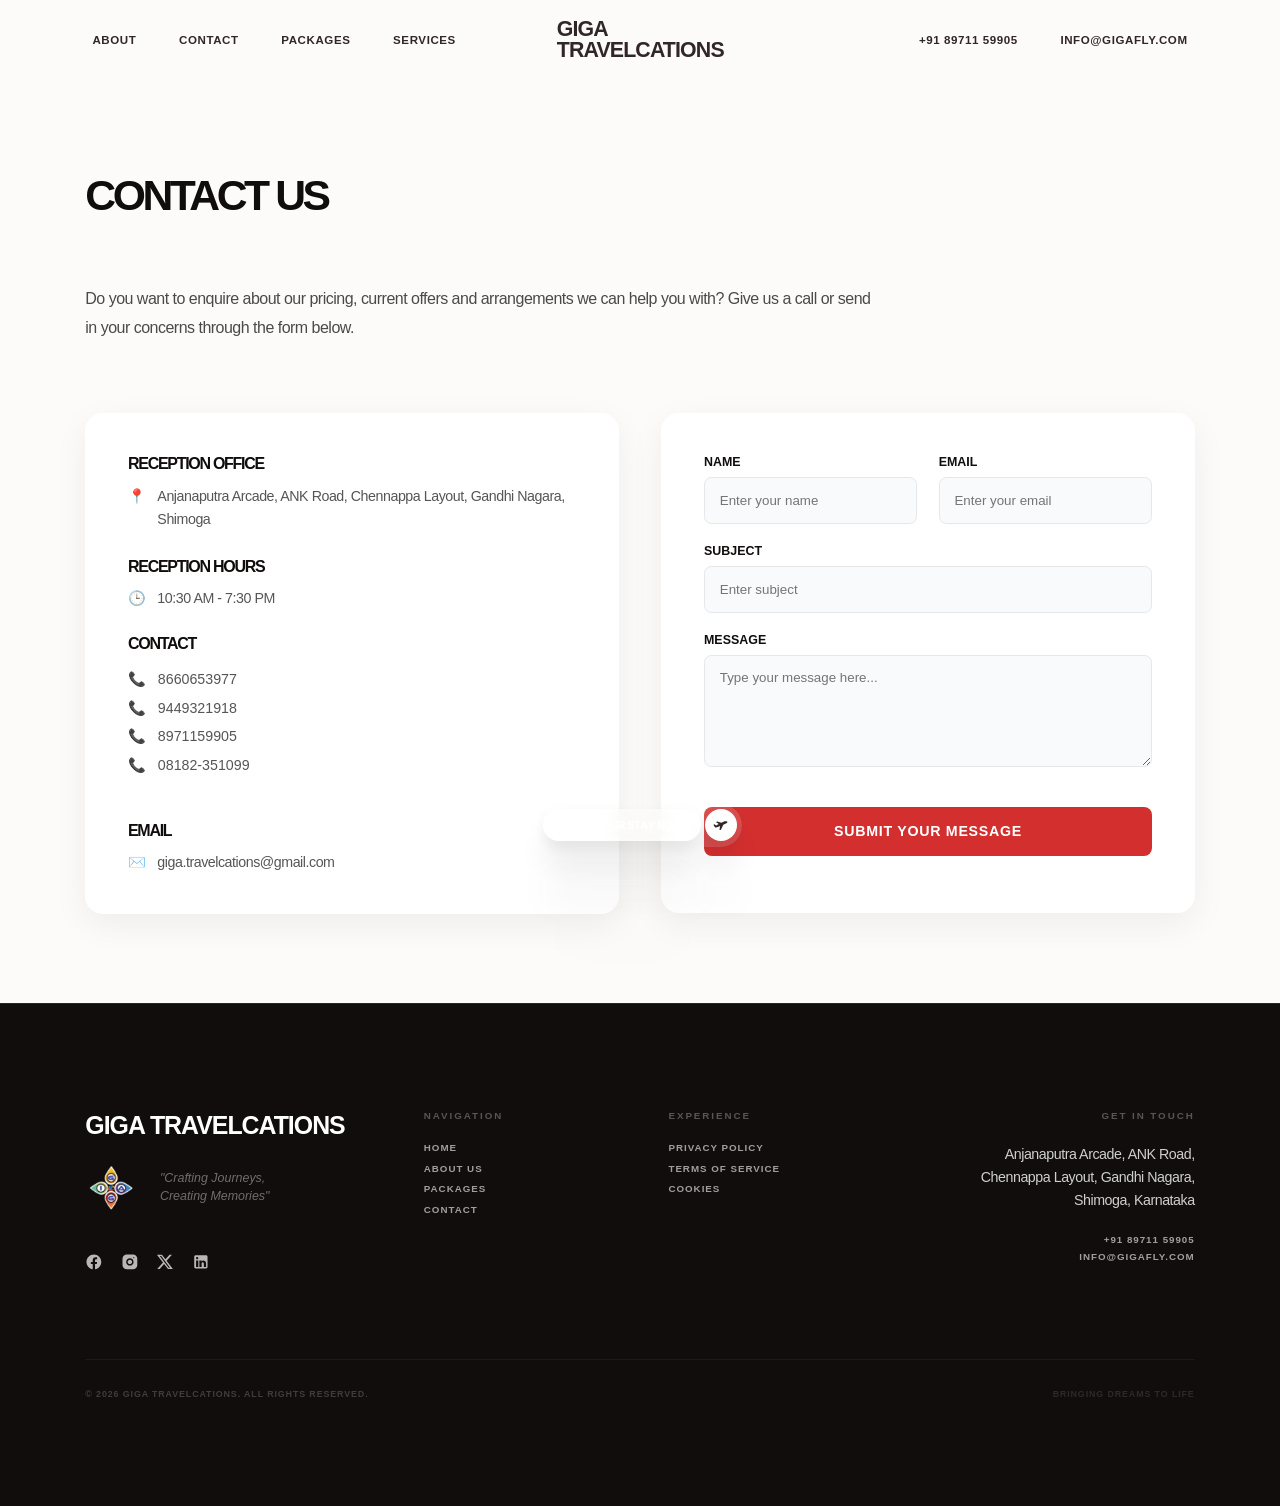
<file: contact.html>
<!DOCTYPE html>
<!-- Last Published: Wed Feb 04 2026 14:30:13 GMT+0000 (Coordinated Universal Time) -->
<html data-wf-domain="gigafly.com" data-wf-page="68b57ef5ef86011d9b251e8a" data-wf-site="68b57ef5ef86011d9b251e8e"
  lang="en">

<head>
  <meta charset="utf-8" />
  <title>Giga Fly</title>
  <link rel="alternate" hrefLang="x-default" href="https://gigafly.com/" />
  <link rel="alternate" hrefLang="en" href="https://gigafly.com/" />
  <link rel="alternate" hrefLang="ru" href="https://gigafly.com/ru" />
  <meta
    content="Our aircraft are among the first to deliver clients to the most iconic international events. Among DS Jets’ clients are some of the world’s leading companies in the nuclear industry, as well as in the oil and banking sectors."
    name="description" />
  <meta content="Giga Fly" property="og:title" />
  <meta
    content="Our aircraft are among the first to deliver clients to the most iconic international events. Among DS Jets’ clients are some of the world’s leading companies in the nuclear industry, as well as in the oil and banking sectors."
    property="og:description" />
  <meta content="assets/cdn.prod.website-files.com/68b57ef5ef86011d9b251e8e/68dbce4d905aab5a30362299_img_og.avif"
    property="og:image" />
  <meta content="Giga Fly" property="twitter:title" />
  <meta
    content="Our aircraft are among the first to deliver clients to the most iconic international events. Among DS Jets’ clients are some of the world’s leading companies in the nuclear industry, as well as in the oil and banking sectors."
    property="twitter:description" />
  <meta content="assets/cdn.prod.website-files.com/68b57ef5ef86011d9b251e8e/68dbce4d905aab5a30362299_img_og.avif"
    property="twitter:image" />
  <meta property="og:type" content="website" />
  <meta content="summary_large_image" name="twitter:card" />
  <meta content="width=device-width, initial-scale=1" name="viewport" />
  <link href="assets/cdn.prod.website-files.com/68b57ef5ef86011d9b251e8e/css/jeskojets.webflow.shared.9ff23d083.min.css"
    rel="stylesheet" type="text/css" />
  <script
    type="text/javascript">!function (o, c) { var n = c.documentElement, t = " w-mod-"; n.className += t + "js", ("ontouchstart" in o || o.DocumentTouch && c instanceof DocumentTouch) && (n.className += t + "touch") }(window, document);</script>
  <link href="assets/cdn.prod.website-files.com/68b57ef5ef86011d9b251e8e/68d5b15bfb8f0cc62d1806d9_fav_256x256.png"
    rel="icon" type="image/png" />
  <script type="application/ld+json">
{
  "@context": "https://schema.org",
  "@type": "Organization",
  "name": "Giga Fly",
  "description": "Giga Fly is a private aviation operator with over 5,000 missions completed across 150+ countries. From international executives to global industries, our clients trust us to deliver on time, every time.",
  "foundingDate": "2013",
  "founder": {
    "@type": "Person",
    "name": "Evgeny Demidenko"
  },
  "url": "https://gigafly.com",
  "logo": {
    "@type": "ImageObject",
    "url": "assets/cdn.prod.website-files.com/68b57ef5ef86011d9b251e8e/68fb29621db5bec757204250_bd047a5208d9d1f5339a58235598af09_section.svg"
  },
  "image": [
    {
      "@type": "ImageObject",
      "url": "assets/cdn.prod.website-files.com/68b57ef5ef86011d9b251e8e/68d9ddb4432de688d8f96eb1_img_hero-front-over.webp"
    },
    {
      "@type": "ImageObject",
      "url": "assets/cdn.prod.website-files.com/68b57ef5ef86011d9b251e8e/68d271e6fb5a0b3f61e86592_img_jet-v.2.webp",
      "caption": "Jet gulfstream 650ER"
    }
  ],
  "address": {
    "@type": "PostalAddress",
    "addressLocality": "India",
    "addressCountry": "IN"
  },
  "telephone": "+918971159905",
  "email": "info@gigafly.com",
  "contactPoint": {
    "@type": "ContactPoint",
    "telephone": "+918971159905",
    "email": "info@gigafly.com",
    "contactType": "customer service",
    "availableLanguage": "en",
    "hoursAvailable": {
      "@type": "OpeningHoursSpecification",
      "dayOfWeek": [
        "Monday",
        "Tuesday",
        "Wednesday",
        "Thursday",
        "Friday",
        "Saturday",
        "Sunday"
      ],
      "opens": "00:00",
      "closes": "23:59"
    }
  },
  "areaServed": {
    "@type": "Place",
    "name": "Worldwide"
  },
  "slogan": "We are movement. We are distinction. Your freedom to enjoy life.",
  "inLanguage": "en",
  "serviceType": "Private Jet Charter",
  "numberOfEmployees": {
    "@type": "QuantitativeValue",
    "value": 5000,
    "description": "missions completed"
  },
  "makesOffer": [
    {
      "@type": "Service",
      "name": "Private Jet Charter",
      "description": "Global private aviation services with ultra-long-range aircraft",
      "provider": {
        "@type": "Organization",
        "name": "Giga Fly"
      },
      "areaServed": {
        "@type": "Place",
        "name": "150+ countries worldwide"
      }
    },
    {
      "@type": "Service",
      "name": "Pet Travel Services",
      "description": "Traveling with pets on a private jet means comfort and peace of mind for both owners and their companions. Our dedicated team ensures seamless arrangements, from documentation and safety to onboard care.",
      "provider": {
        "@type": "Organization",
        "name": "Giga Fly"
      }
    },
    {
      "@type": "Service",
      "name": "24/7 Availability",
      "description": "Our team is available around the clock to handle any request, no matter the time zone or urgency. From last-minute flight arrangements to personalized services, we provide seamless support whenever you need it.",
      "provider": {
        "@type": "Organization",
        "name": "Giga Fly"
      }
    },
    {
      "@type": "Service",
      "name": "Onboard Services",
      "description": "Every flight is tailored with a range of personalized onboard services designed to elevate your journey. From fine dining and curated entertainment to attentive crew and seamless connectivity, every detail is arranged to ensure maximum comfort and enjoyment in the air.",
      "provider": {
        "@type": "Organization",
        "name": "Giga Fly"
      }
    }
  ],
  "owns": {
    "@type": "Product",
    "name": "Luxury Travel Without Limits",
    "description": "Discover destinations designed to inspire every journey, combining seamless planning with unforgettable experiences. Powered by curated stays, local insights, and smart travel tools, our platform helps you explore farther, travel smarter, and create memories that last beyond the trip.",
    "brand": {
      "@type": "Brand",
      "name": "Gulfstream"
    },
    "model": "650ER",
    "additionalProperty": [
      {
        "@type": "PropertyValue",
        "name": "Maximum operating range",
        "value": "11,263 km"
      },
      {
        "@type": "PropertyValue",
        "name": "Speed",
        "value": "480 knots"
      },
      {
        "@type": "PropertyValue",
        "name": "Passenger capacity",
        "value": "Up to 12 seats (+1 cabin server)"
      },
      {
        "@type": "PropertyValue",
        "name": "Endurance",
        "value": "14 hrs (Maximum for european based aircraft)"
      },
      {
        "@type": "PropertyValue",
        "name": "Baggage capacity",
        "value": "5.52 m3"
      },
      {
        "@type": "PropertyValue",
        "name": "Cruising altitude",
        "value": "15,544 m"
      },
      {
        "@type": "PropertyValue",
        "name": "Cabin length",
        "value": "14.05 m2"
      },
      {
        "@type": "PropertyValue",
        "name": "Cabin Width",
        "value": "2.49 m2"
      },
      {
        "@type": "PropertyValue",
        "name": "Cabin Height",
        "value": "1.92 m2"
      }
    ]
  }
}
</script>
  <meta property="og:video" content="assets/pub-0b16d9d13b1345e190ead530877e618a.r2.dev/og.mp4">
  <meta property="og:video:secure_url" content="assets/pub-0b16d9d13b1345e190ead530877e618a.r2.dev/og.mp4">
  <meta property="og:video:type" content="video/mp4">
  <meta property="og:video:width" content="1200">
  <meta property="og:video:height" content="630">





  <style>
    /* Final UI fixes for white gap and button visibility */
    html,
    body {
      background-color: #100D0C !important;
      margin: 0 !important;
      padding: 0 !important;
      min-height: 100% !important;
    }

    /* Force dark background for any potential gaps */
    #wf-form-Book-the-Flight,
    .page-wrapper,
    [data-barba="container"],
    [data-barba="wrapper"] {
      background-color: #100D0C !important;
      margin-bottom: 0 !important;
    }

    /* Force the floating CTA to be visible and fixed at the bottom */
    .cta {
      position: fixed !important;
      bottom: 1.667em !important;
      left: 0 !important;
      width: 100% !important;
      z-index: 9999 !important;
      visibility: visible !important;
      opacity: 1 !important;
      pointer-events: auto !important;
      display: block !important;
      background-color: transparent !important;
      transform: none !important;
    }

    /* Ensure the button text is visible */
    .btn-cta_btn_label .t7 {
      visibility: visible !important;
      opacity: 1 !important;
      color: #FFFFFF !important;
      display: block !important;
      transform: none !important;
    }

    /* Fix for button background */
    .btn-cta_btn {
      background-color: rgba(255, 255, 255, 0.15) !important;
      backdrop-filter: blur(0.694em);
      border: 1px solid rgba(255, 255, 255, 0.1);
      display: flex !important;
      opacity: 1 !important;
      visibility: visible !important;
    }

    /* Clean up the footer structure */
    .footer {
      margin-bottom: 0 !important;
      padding-bottom: 8.333em !important;
      background-color: #100D0C !important;
    }
  </style>
  <link href="assets/css/responsive.css" rel="stylesheet" type="text/css" />
  <link href="assets/css/mobile-site.css" rel="stylesheet" type="text/css" />
</head>

<body class="body">
  <div data-barba="wrapper" class="transition-wrapper">
    <div data-barba-namespace="contact" data-barba="container" class="transition-container clip">
      <header theme="" data-prevent-flicker="true" class="header"
        style="position: fixed; top: 0; left: 0; width: 100%; height: 6.250em; z-index: 1000; display: flex; align-items: center; background: transparent; transition: background 0.3s ease;">
        <div class="container" style="display: flex; justify-content: space-between; align-items: center; width: 100%;">
          <!-- Left Nav -->
          <div id="w-node-_08b01562-3862-0954-5251-f0b5079d1bf3-079d1bef" class="header_nav f-desktop"
            style="flex: 1; display: flex; gap: 2.222em; align-items: center;">
            <a hover="nav-item" href="about.html" class="nav-item w-inline-block"
              style="text-decoration: none; color: inherit;">
              <div class="nav-item_label">
                <div hover="text" class="t7 text-dark"
                  style="font-weight: 700; text-transform: uppercase; font-size: 0.903em; letter-spacing: 0.05em;">About
                </div>
              </div>
            </a>
            <a hover="nav-item" href="contact.html" class="nav-item w-inline-block"
              style="text-decoration: none; color: inherit;">
              <div class="nav-item_label">
                <div hover="text" class="t7 text-dark"
                  style="font-weight: 700; text-transform: uppercase; font-size: 0.903em; letter-spacing: 0.05em;">
                  CONTACT</div>
              </div>
            </a>
            <a hover="nav-item" href="index.html#popular-packages" class="nav-item w-inline-block"
              style="text-decoration: none; color: inherit;">
              <div class="nav-item_label">
                <div hover="text" class="t7 text-dark"
                  style="font-weight: 700; text-transform: uppercase; font-size: 0.903em; letter-spacing: 0.05em;">
                  PACKAGES
                </div>
              </div>
            </a>
            <a hover="nav-item" href="index.html#services" class="nav-item w-inline-block"
              style="text-decoration: none; color: inherit;">
              <div class="nav-item_label">
                <div hover="text" class="t7 text-dark"
                  style="font-weight: 700; text-transform: uppercase; font-size: 0.903em; letter-spacing: 0.05em;">
                  Services
                </div>
              </div>
            </a>
          </div>

          <!-- Logo - Vertically & Horizontally Centered -->
          <div class="header_logo" style="flex: 0 0 auto; display: flex; justify-content: center; align-items: center;">
            <a menu-close="mobile" href="index.html#hero" class="link-logo w-inline-block"
              style="text-decoration: none;">
              <div class="logo w-embed" style="display: flex; align-items: center;">
                <div class="client-logo" data-client-key="site_title"
                  style="font-family: 'GT America Expanded', sans-serif; font-weight: 700; text-transform: uppercase; letter-spacing: -0.04em; font-size: 1.667em; line-height: 1; color: inherit;">
                  GIGA TRAVELCATIONS</div>
              </div>
            </a>
          </div>

          <!-- Right Contact -->
          <div id="w-node-_08b01562-3862-0954-5251-f0b5079d1c00-079d1bef" class="header_cta f-desktop"
            style="flex: 1; display: flex; justify-content: flex-end; gap: 2.222em; align-items: center;">
            <a hover="nav-item" href="tel:+918971159905" class="nav-item w-inline-block"
              style="text-decoration: none; color: inherit;">
              <div class="nav-item_label">
                <div hover="text" class="t7 text-dark"
                  style="font-weight: 700; text-transform: uppercase; font-size: 0.903em; letter-spacing: 0.05em;">+91
                  89711 59905</div>
              </div>
            </a>
            <a hover="nav-item" href="mailto:info@gigafly.com" class="nav-item w-inline-block"
              style="text-decoration: none; color: inherit;">
              <div class="nav-item_label">
                <div hover="text" class="t7 text-dark"
                  style="font-weight: 700; text-transform: uppercase; font-size: 0.903em; letter-spacing: 0.05em;">
                  info@gigafly.com</div>
              </div>
            </a>
          </div>
        </div>
      </header>
      <div style="background-color: #FCFBF9; padding: 11.111em 0 6.944em; min-height: 60vh;">
        <section class="section">
          <div class="container" style="padding-top: 2.778em;">
            <h1
              style="font-family: 'GT America Expanded', sans-serif; font-size: 3.333em; font-weight: 800; color: #100D0C; margin-bottom: 1.667em; text-transform: uppercase;">
              Contact Us</h1>
            <p
              style="font-size: 1.250em; line-height: 1.8; color: #4A4A4A; font-weight: 500; margin-bottom: 4.444em; max-width: 800px;">
              Do you want to enquire about our pricing, current offers and arrangements we can help you with? Give us a
              call or send in your concerns through the form below.</p>

            <div
              style="display: grid; grid-template-columns: repeat(auto-fit, minmax(27.778em, 1fr)); gap: 3.333em; align-items: start;">
              <!-- Contact Info -->
              <div
                style="background: #FFF; padding: 3.333em; border-radius: 1.389em; box-shadow: 0 0.833em 2.778em rgba(0,0,0,0.06); display: flex; flex-direction: column; gap: 2.222em;">

                <div>
                  <h3
                    style="font-family: 'GT America Expanded', sans-serif; font-size: 1.250em; font-weight: 700; margin-bottom: 0.833em; color: #100D0C; text-transform: uppercase;">
                    Reception Office</h3>
                  <p style="color: #555; font-size: 1.111em; line-height: 1.6; display: flex; gap: 0.833em;"><span
                      style="color: #D32F2F;">📍</span> Anjanaputra Arcade, ANK Road, Chennappa Layout, Gandhi Nagara,
                    Shimoga</p>
                </div>

                <div>
                  <h3
                    style="font-family: 'GT America Expanded', sans-serif; font-size: 1.250em; font-weight: 700; margin-bottom: 0.833em; color: #100D0C; text-transform: uppercase;">
                    Reception Hours</h3>
                  <p style="color: #555; font-size: 1.111em; display: flex; gap: 0.833em;"><span
                      style="color: #D32F2F;">🕒</span> 10:30 AM - 7:30 PM</p>
                </div>

                <div>
                  <h3
                    style="font-family: 'GT America Expanded', sans-serif; font-size: 1.250em; font-weight: 700; margin-bottom: 0.833em; color: #100D0C; text-transform: uppercase;">
                    Contact</h3>
                  <ul
                    style="list-style-type: none; padding: 0; color: #555; font-size: 1.111em; line-height: 2; margin-bottom: 1.111em;">
                    <li style="display: flex; gap: 0.833em;"><span style="color: #D32F2F;">📞</span> 8660653977</li>
                    <li style="display: flex; gap: 0.833em;"><span style="color: #D32F2F;">📞</span> 9449321918</li>
                    <li style="display: flex; gap: 0.833em;"><span style="color: #D32F2F;">📞</span> 8971159905</li>
                    <li style="display: flex; gap: 0.833em;"><span style="color: #D32F2F;">📞</span> 08182-351099</li>
                  </ul>
                </div>

                <div>
                  <h3
                    style="font-family: 'GT America Expanded', sans-serif; font-size: 1.250em; font-weight: 700; margin-bottom: 0.833em; color: #100D0C; text-transform: uppercase;">
                    Email</h3>
                  <p style="color: #555; font-size: 1.111em; display: flex; gap: 0.833em; margin-bottom: 0;"><span
                      style="color: #D32F2F;">✉️</span> giga.travelcations@gmail.com</p>
                </div>
              </div>

              <!-- Contact Form -->
              <div
                style="background: #FFF; padding: 3.333em; border-radius: 1.389em; box-shadow: 0 0.833em 2.778em rgba(0,0,0,0.06);">
                <form action="#" method="POST"
                  style="display: flex; flex-direction: column; gap: 1.667em; margin-bottom: 1.111em;">

                  <div style="display: flex; gap: 1.667em;">
                    <div style="flex: 1;">
                      <label
                        style="display: block; font-size: 0.972em; font-weight: 700; color: #100D0C; margin-bottom: 0.694em; text-transform: uppercase;">Name</label>
                      <input type="text" placeholder="Enter your name"
                        style="width: 100%; padding: 1.111em; border: 1px solid #E5E7EB; border-radius: 0.556em; font-size: 1.042em; outline: none; box-sizing: border-box; background: #F9FAFB; transition: border-color 0.3s; font-family: inherit;">
                    </div>
                    <div style="flex: 1;">
                      <label
                        style="display: block; font-size: 0.972em; font-weight: 700; color: #100D0C; margin-bottom: 0.694em; text-transform: uppercase;">Email</label>
                      <input type="email" placeholder="Enter your email"
                        style="width: 100%; padding: 1.111em; border: 1px solid #E5E7EB; border-radius: 0.556em; font-size: 1.042em; outline: none; box-sizing: border-box; background: #F9FAFB; transition: border-color 0.3s; font-family: inherit;">
                    </div>
                  </div>

                  <div>
                    <label
                      style="display: block; font-size: 0.972em; font-weight: 700; color: #100D0C; margin-bottom: 0.694em; text-transform: uppercase;">Subject</label>
                    <input type="text" placeholder="Enter subject"
                      style="width: 100%; padding: 1.111em; border: 1px solid #E5E7EB; border-radius: 0.556em; font-size: 1.042em; outline: none; box-sizing: border-box; background: #F9FAFB; transition: border-color 0.3s; font-family: inherit;">
                  </div>

                  <div>
                    <label
                      style="display: block; font-size: 0.972em; font-weight: 700; color: #100D0C; margin-bottom: 0.694em; text-transform: uppercase;">Message</label>
                    <textarea rows="6" placeholder="Type your message here..."
                      style="width: 100%; padding: 1.111em; border: 1px solid #E5E7EB; border-radius: 0.556em; font-size: 1.042em; outline: none; resize: vertical; box-sizing: border-box; background: #F9FAFB; transition: border-color 0.3s; font-family: inherit; margin-bottom: 0;"></textarea>
                  </div>

                  <button type="submit"
                    style="width: 100%; padding: 1.250em; margin-top: 1.111em; background-color: #D32F2F; color: #fff; font-size: 1.111em; font-weight: 700; text-transform: uppercase; letter-spacing: 0.05em; border: none; border-radius: 0.556em; cursor: pointer; transition: background 0.3s ease; font-family: 'GT America Expanded', sans-serif;">
                    Submit Your Message
                  </button>
                </form>
              </div>

            </div>
          </div>
        </section>
      </div>

      <footer id="contact" bg="dark" class="footer section clip"
        style="background-color: #100D0C; color: #FFFFFF; padding-top: 8.333em; padding-bottom: 5.556em; border-top: 1px solid rgba(255,255,255,0.1); margin-top: 0; position: relative; z-index: 10; width: 100%;">
        <div class="container">
          <div class="style-css w-embed">
            <style>
              .footer_link {
                transition: all 0.3s ease;
                opacity: 0.6;
                text-transform: uppercase;
                letter-spacing: 0.1em;
                font-size: 0.764em;
                font-weight: 700;
              }

              .footer_link:hover {
                opacity: 1;
                padding-left: 0.556em;
                color: #FFF !important;
              }

              .social-link {
                transition: all 0.3s ease;
                opacity: 0.7;
              }

              .social-link:hover {
                transform: translateY(-0.208em);
                opacity: 1;
              }

              .footer_title {
                font-size: 0.764em;
                letter-spacing: 0.2em;
                color: rgba(255, 255, 255, 0.3) !important;
                text-transform: uppercase;
                margin-bottom: 2.222em;
                font-weight: 700;
              }
            </style>
          </div>
          <div class="grid _4-columns" style="display: grid; grid-template-columns: 1.5fr 1fr 1fr 1.5fr; gap: 4.444em;">
            <div id="w-node-footer-brand" class="footer_col">
              <div class="footer_brand" style="display:flex; align-items:center; gap:1.944em; flex-wrap:wrap;">
                <div class="brand-name l1"
                  style="font-size:1.944em; font-weight:800; letter-spacing:-0.04em; color:#FFF; white-space:nowrap;">
                  GIGA
                  TRAVELCATIONS</div>
                <img src="assets/cropped-cropped-Giga-Logo-2-69x62.png" alt="Giga Fly Logo" class="footer-logo"
                  style="width:3.889em; height:auto; object-fit:contain; display:block;">
                <div class="brand-slogan"
                  style="color: rgba(255,255,255,0.4); font-style: italic; font-size: 0.972em; line-height:1.4;">
                  <div>"Crafting Journeys,</div>
                  <div>Creating Memories"</div>
                </div>
              </div>
              <div style="height: 3.333em;"></div>
              <div class="footer_socials" style="display: flex; gap: 1.389em;">
                <a href="https://www.facebook.com/giga.travelcations/" target="_blank"
                  class="social-link w-inline-block" style="width: 1.389em; height: 1.389em; color: #FFF;">
                  <div class="w-embed"><svg width="100%" height="100%" viewBox="0 0 24 24" fill="none"
                      xmlns="http://www.w3.org/2000/svg">
                      <path
                        d="M22 12C22 6.48 17.52 2 12 2C6.48 2 2 6.48 2 12C2 16.99 5.66 21.12 10.44 21.89V14.89H7.9V12H10.44V9.8C10.44 7.29 11.93 5.9 14.21 5.9C15.3 5.9 16.44 6.1 16.44 6.1V8.56H15.19C13.94 8.56 13.56 9.33 13.56 10.12V12H16.33L15.89 14.89H13.56V21.89C18.34 21.12 22 16.99 22 12Z"
                        fill="currentColor" />
                    </svg></div>
                </a>
                <a href="https://www.instagram.com/giga_travelcations/" target="_blank"
                  class="social-link w-inline-block" style="width: 1.389em; height: 1.389em; color: #FFF;">
                  <div class="w-embed"><svg width="100%" height="100%" viewBox="0 0 24 24" fill="none"
                      xmlns="http://www.w3.org/2000/svg">
                      <path
                        d="M7.8 2H16.2C19.4 2 22 4.6 22 7.8V16.2C22 19.4 19.4 22 16.2 22H7.8C4.6 22 2 19.4 2 16.2V7.8C2 4.6 4.6 2 7.8 2ZM12 7C9.24 7 7 9.24 7 12C7 14.76 9.24 17 12 17C14.76 17 17 14.76 17 12C17 9.24 14.76 7 12 7ZM12 15C10.35 15 9 13.65 9 12C9 10.35 10.35 9 12 9C13.65 9 15 10.35 15 12C15 13.65 13.65 15 12 15ZM17.25 5.5C16.84 5.5 16.5 5.84 16.5 6.25C16.5 6.66 16.84 7 17.25 7C17.66 7 18 6.66 18 6.25C18 5.84 17.66 5.5 17.25 5.5Z"
                        fill="currentColor" />
                    </svg></div>
                </a>
                <a href="#" target="_blank" class="social-link w-inline-block"
                  style="width: 1.389em; height: 1.389em; color: #FFF;">
                  <div class="w-embed"><svg width="100%" height="100%" viewBox="0 0 24 24" fill="none"
                      xmlns="http://www.w3.org/2000/svg">
                      <path
                        d="M18.244 2.25h3.308l-7.227 8.26 8.502 11.24H16.17l-5.214-6.817L4.99 21.75H1.68l7.73-8.835L1.254 2.25H8.08l4.713 6.231zm-1.161 17.52h1.833L7.084 4.126H5.117z"
                        fill="currentColor" />
                    </svg></div>
                </a>
                <a href="#" target="_blank" class="social-link w-inline-block"
                  style="width: 1.389em; height: 1.389em; color: #FFF;">
                  <div class="w-embed"><svg width="100%" height="100%" viewBox="0 0 24 24" fill="none"
                      xmlns="http://www.w3.org/2000/svg">
                      <path
                        d="M19 3H5C3.89 3 3 3.9 3 5V19C3 20.1 3.89 21 5 21H19C20.1 21 21 20.1 21 19V5C21 3.9 20.1 3 19 3ZM8.5 19H5.5V10H8.5V19ZM7 8.5C6.17 8.5 5.5 7.83 5.5 7C5.5 6.17 6.17 5.5 7 5.5C7.83 5.5 8.5 6.17 8.5 7C8.5 7.83 7.83 8.5 7 8.5ZM19 19H16V14.5C16 13.5 15.5 12.5 14.5 12.5C13.5 12.5 13 13.5 13 14.5V19H10V10H13V11.5C13.5 10.5 14.5 10 15.5 10C17.5 10 19 11.5 19 14V19Z"
                        fill="currentColor" />
                    </svg></div>
                </a>
              </div>
            </div>
            <div class="footer_col">
              <h4 class="footer_title">Navigation</h4>
              <div style="display: flex; flex-direction: column; gap: 0.833em;">
                <a href="#" class="footer_link" style="color: #FFF; text-decoration: none;">Home</a>
                <a href="about.html" class="footer_link" style="color: #FFF; text-decoration: none;">About Us</a>
                <a href="index.html#popular-packages" class="footer_link"
                  style="color: #FFF; text-decoration: none;">Packages</a>
                <a href="contact.html" class="footer_link" style="color: #FFF; text-decoration: none;">Contact</a>
              </div>
            </div>
            <div class="footer_col">
              <h4 class="footer_title">Experience</h4>
              <div style="display: flex; flex-direction: column; gap: 0.833em;">
                <a href="privacy.html" class="footer_link" style="color: #FFF; text-decoration: none;">Privacy Policy</a>
                <a href="terms.html" class="footer_link" style="color: #FFF; text-decoration: none;">Terms of Service</a>
                <a href="cookies.html" class="footer_link" style="color: #FFF; text-decoration: none;">Cookies</a>
              </div>
            </div>
            <div class="footer_col" style="text-align: right;">
              <h4 class="footer_title">Get in touch</h4>
              <p class="p6"
                style="color: #FFF; margin-bottom: 1.667em; font-size: 1.111em; line-height: 1.6; opacity: 0.8;">
                Anjanaputra Arcade, ANK Road,<br />Chennappa Layout, Gandhi Nagara,<br />Shimoga, Karnataka
              </p>
              <div style="display: flex; flex-direction: column; gap: 0.556em;">
                <a href="tel:+918971159905" class="footer_link" style="color: #FFF; text-decoration: none;">+91 89711
                  59905</a>
                <a href="mailto:info@gigafly.com" class="footer_link"
                  style="color: #FFF; text-decoration: none;">info@gigafly.com</a>
              </div>
            </div>
          </div>
          <div style="height: 6.944em;"></div>
          <div class="footer_bot"
            style="display: flex; justify-content: space-between; align-items: center; border-top: 1px solid rgba(255,255,255,0.05); padding-top: 2.222em;">
            <p class="l1" style="font-size: 0.694em; color: rgba(255,255,255,0.2); letter-spacing: 0.1em;">© 2026 GIGA
              TRAVELCATIONS. ALL RIGHTS RESERVED.</p>
            <div style="display: flex; gap: 2.222em;">
              <a href="#" class="footer_link"
                style="font-size: 0.694em; color: rgba(255,255,255,0.2); text-decoration: none;">BRINGING DREAMS TO
                LIFE</a>
            </div>
          </div>
        </div>
      </footer>
    </div>
    <div data-prevent-flicker="true" class="cta">
      <div class="unit-36">
      </div>
      <div class="container">
        <div class="grid">
          <div pop-up-btn-c="cta" id="w-node-_0accb775-3996-ad51-334d-ea218344230e-8344230a" class="cta_c">
            <div class="cta_list">
              <div class="btn-cta-close_c">
                <div data-magnetic-strength="" class="btn-cta-close_magnet">
                  <a pop-up-close="cta" href="#" class="btn-cta-close w-inline-block">
                    <div class="btn-cta_btn-icon">
                      <div class="btn-cta_btn-icon_icon">
                        <div class="ico-20 w-embed">
                          <svg width="100%" height="100%" viewBox="0 0 16 16" fill="none"
                            xmlns="http://www.w3.org/2000/svg">
                            <path
                              d="M7.99948 7.05767L11.2993 3.75781L12.2421 4.70062L8.94228 8.00047L12.2421 11.3003L11.2993 12.2431L7.99948 8.94327L4.69965 12.2431L3.75684 11.3003L7.05668 8.00047L3.75684 4.70062L4.69965 3.75781L7.99948 7.05767Z"
                              fill="currentColor" />
                          </svg>
                        </div>
                      </div>
                    </div>
                  </a>
                </div>
              </div>
              <div class="btn-cta_c">
                <div data-magnetic-strength="" class="btn-cta_magnet">
                  <a menu-close="mobile" hover="btn-cta" pop-up-open="cta" href="#" class="btn-cta w-inline-block">
                    <div class="btn-cta_btn">
                      <div class="btn-cta_btn_label">
                        <div hover="text" class="t7">BOOK YOUR STAY NOW</div>
                        <div hover="text" class="t7 is-2">BOOK YOUR STAY NOW</div>
                      </div>
                    </div>
                    <div class="btn-cta_btn-icon">
                      <div class="btn-cta_btn-icon_icon">
                        <div hover="icon" class="ico-20 w-embed">
                          <svg width="100%" height="100%" viewBox="0 0 20 20" fill="none"
                            xmlns="http://www.w3.org/2000/svg">
                            <path
                              d="M16.8336 6.29137C16.2298 6.00004 15.4795 5.9162 14.9375 5.89587C14.4581 5.87471 14 6.00004 13.5833 6.20837L10.521 7.60404L5.85474 6.16687C5.79208 6.14571 5.72942 6.14571 5.68791 6.18803L4.77158 6.6462C4.70892 6.6877 4.64625 6.75036 4.64625 6.83337C4.64625 6.91638 4.66741 6.97904 4.72926 7.0417L7.60447 9.12504L4.64635 10.6875L2.70868 9.39604C2.62567 9.35453 2.54185 9.35453 2.45885 9.39604L1.77118 9.8542C1.66701 9.91687 1.64585 10.0625 1.70852 10.1667L3.54202 12.875C3.58352 12.9377 3.66734 12.9792 3.75035 12.9792L5.79218 12.7497C5.81334 12.7497 5.83369 12.7497 5.85485 12.7285L9.10526 11.3117L8.43876 15.4369C8.4176 15.4996 8.43876 15.5622 8.48027 15.6241C8.52177 15.6656 8.58443 15.7071 8.6471 15.7071H9.83443C9.91744 15.7071 10.0013 15.6656 10.0428 15.5818L12.7298 9.74845L16.2715 8.20711C16.5425 8.1241 16.8135 7.91578 17.0633 7.64478C17.2717 7.41528 17.3547 7.29078 17.2928 6.99861C17.292 6.66657 17.1049 6.43709 16.8339 6.29143L16.8336 6.29137Z"
                              fill="currentColor" />
                          </svg>
                        </div>
                        <div hover="icon" class="ico-20 is-2 w-embed">
                          <svg width="100%" height="100%" viewBox="0 0 20 20" fill="none"
                            xmlns="http://www.w3.org/2000/svg">
                            <path
                              d="M16.8336 6.29137C16.2298 6.00004 15.4795 5.9162 14.9375 5.89587C14.4581 5.87471 14 6.00004 13.5833 6.20837L10.521 7.60404L5.85474 6.16687C5.79208 6.14571 5.72942 6.14571 5.68791 6.18803L4.77158 6.6462C4.70892 6.6877 4.64625 6.75036 4.64625 6.83337C4.64625 6.91638 4.66741 6.97904 4.72926 7.0417L7.60447 9.12504L4.64635 10.6875L2.70868 9.39604C2.62567 9.35453 2.54185 9.35453 2.45885 9.39604L1.77118 9.8542C1.66701 9.91687 1.64585 10.0625 1.70852 10.1667L3.54202 12.875C3.58352 12.9377 3.66734 12.9792 3.75035 12.9792L5.79218 12.7497C5.81334 12.7497 5.83369 12.7497 5.85485 12.7285L9.10526 11.3117L8.43876 15.4369C8.4176 15.4996 8.43876 15.5622 8.48027 15.6241C8.52177 15.6656 8.58443 15.7071 8.6471 15.7071H9.83443C9.91744 15.7071 10.0013 15.6656 10.0428 15.5818L12.7298 9.74845L16.2715 8.20711C16.5425 8.1241 16.8135 7.91578 17.0633 7.64478C17.2717 7.41528 17.3547 7.29078 17.2928 6.99861C17.292 6.66657 17.1049 6.43709 16.8339 6.29143L16.8336 6.29137Z"
                              fill="currentColor" />
                          </svg>
                        </div>
                      </div>
                    </div>
                  </a>
                </div>
              </div>
            </div>
            <div class="style-css w-embed">
              <style>
                .btn-cta_btn,
                .btn-cta_btn-icon {
                  box-shadow:
                    0 13.750em 3.819em 0 rgba(0, 0, 0, 0.00),
                    0 8.819em 3.542em 0 rgba(0, 0, 0, 0.01),
                    0 4.931em 2.986em 0 rgba(0, 0, 0, 0.04),
                    0 2.222em 2.222em 0 rgba(0, 0, 0, 0.07),
                    0 0.556em 1.181em 0 rgba(0, 0, 0, 0.08);
                }
              </style>
            </div>
          </div>
        </div>
      </div>
      <div class="unit-36">
      </div>
    </div>
    <div pop-up="cta" class="pop-up_cta">
      <div class="pop-up_cta_form-block w-form">
        <form id="wf-form-Book-the-Flight" name="wf-form-Book-the-Flight" data-name="Book the Flight" method="get"
          class="pop-up_cta_form-block_form" data-wf-page-id="68b57ef5ef86011d9b251e8a"
          data-wf-element-id="e860fd8d-d6f4-df35-c8d6-61f34af58026">
          <div pop-up-main="cta" class="pop-up_cta_c">
            <div class="pop-up_cta_modal">
              <div class="grid _21-columns">
                <div id="w-node-f8de1707-244f-4221-c727-4fcce660691f-9b251e8a" class="pop-up_cta_modal_title">
                  <h5 class="h4">Plan Trip</h5>
                  <div class="unit-36 b-mobile">
                  </div>
                </div>
                <div id="w-node-f8de1707-244f-4221-c727-4fcce6606922-9b251e8a" class="input">
                  <div class="input_label">
                    <label for="" class="l1">Name</label>
                  </div>
                  <input class="input_field p6 w-input" maxlength="256" name="Name" data-name="Name"
                    placeholder="Type..." type="text" id="Name" required="" />
                </div>
                <div id="w-node-f8de1707-244f-4221-c727-4fcce6606927-9b251e8a" class="input">
                  <div class="input_label">
                    <label for="" class="l1">email</label>
                  </div>
                  <input class="input_field p6 w-input" maxlength="256" name="Email" data-name="Email"
                    placeholder="Email..." type="email" id="Email" required="" />
                </div>
                <div id="w-node-f8de1707-244f-4221-c727-4fcce660692c-9b251e8a" class="input">
                  <div class="input_label">
                    <label for="" class="l1">Phone</label>
                  </div>
                  <input class="input_field p6 w-input" maxlength="256" name="Phone" data-name="Phone"
                    placeholder="Phone..." type="tel" id="Phone" required="" />
                </div>
                <div id="w-node-f8de1707-244f-4221-c727-4fcce6606931-9b251e8a" class="input">
                  <div class="input_label">
                    <label for="" class="l1">Destination</label>
                  </div>
                  <input class="input_field p6 w-input" maxlength="256" name="Arriving" data-name="Arriving"
                    placeholder="City, Country..." type="text" id="Arriving" />
                </div>
                <div id="w-node-f8de1707-244f-4221-c727-4fcce6606936-9b251e8a" class="pop-up_cta_modal_btn">
                  <a data-magnetic-strength="" data-form-btn="" href="#" class="btn-submit w-inline-block">
                    <div class="btn-submit_btn-icon">
                      <div class="btn-cta_btn-icon_icon">
                        <div class="ico-20 on-color w-embed">
                          <svg width="100%" height="100%" viewBox="0 0 16 16" fill="none"
                            xmlns="http://www.w3.org/2000/svg">
                            <path
                              d="M10.0354 9.33333L6.66699 14.6667L5.33366 14.6667L7.01786 9.33333L3.44479 9.33333L2.33366 11.3333L1.33366 11.3333L2.00033 8.33333L1.33366 5.33333L2.33366 5.33333L3.44479 7.33333L7.01786 7.33333L5.33366 2L6.66699 2L10.0354 7.33333L13.667 7.33333C14.2193 7.33333 14.667 7.78107 14.667 8.33333C14.667 8.8856 14.2193 9.33333 13.667 9.33333L10.0354 9.33333Z"
                              fill="currentColor" />
                          </svg>
                        </div>
                      </div>
                    </div>
                    <div class="d-none">Submit</div>
                  </a>
                </div>
              </div>
              <div class="unit-36">
              </div>
              <div class="grid _21-columns">
                <div id="w-node-_273aa250-0363-f3df-4bdd-6f70bf523f28-9b251e8a" class="pop-up_cta_modal_desc">
                  <label class="w-checkbox radio-item">
                    <div class="w-checkbox-input w-checkbox-input--inputType-custom radio">
                    </div>
                    <input type="checkbox" name="checkbox" id="checkbox" data-name="Checkbox" required=""
                      style="opacity:0;position:absolute;z-index:-1" />
                    <div class="unit-12 b-mobile">
                    </div>
                    <span class="l1 text-gray w-form-label" for="checkbox">By submitting, you agree to our <a href="privacy.html"
                        class="link-basic text-gray">Privacy Policy</a>
                    </span>
                  </label>
                </div>
              </div>
            </div>
            <div class="unit-36">
            </div>
          </div>
        </form>
        <div pop-up-success="cta" class="pop-up_cta_form-block_success w-form-done">
          <div class="pop-up_cta_form-block_success_c">
            <div class="unit-96">
            </div>
            <div class="grid _21-columns fill">
              <div id="w-node-_29acd6b3-f78f-b6d7-a951-8ffdc9a12e1a-9b251e8a" class="form-success_card">
                <div class="card_bg-white">
                </div>
                <div class="card_c">
                  <div class="form-success_card_top">
                    <div class="form-success_card_top_name">
                      <div class="l1">
                        <span class="text-gray">flight: </span>
                        <strong>Luxury Travel Without Limits</strong>
                      </div>
                    </div>
                    <div class="unit-4">
                    </div>
                    <div class="form-success_card_bar-code w-embed">
                      <svg width="100%" height="100%" viewBox="0 0 128 24" fill="none"
                        xmlns="http://www.w3.org/2000/svg">
                        <path d="M0 1.14441e-05L1.4382 1.13812e-05L1.4382 24H0L0 1.14441e-05Z" fill="currentColor" />
                        <path d="M2.1573 5.7535e-06L2.8764 5.72206e-06L2.8764 24H2.1573L2.1573 5.7535e-06Z"
                          fill="currentColor" />
                        <path d="M4.31461 5.05662e-06L5.03371 5.02519e-06L5.03371 22H4.31461L4.31461 5.05662e-06Z"
                          fill="currentColor" />
                        <path d="M7.91011 4.89946e-06L8.62921 4.86803e-06L8.62921 22H7.91011L7.91011 4.89946e-06Z"
                          fill="currentColor" />
                        <path d="M11.5056 4.7423e-06L12.9438 4.67943e-06L12.9438 22H11.5056L11.5056 4.7423e-06Z"
                          fill="currentColor" />
                        <path d="M14.382 4.61656e-06L15.1011 4.58513e-06L15.1011 22H14.382L14.382 4.61656e-06Z"
                          fill="currentColor" />
                        <path d="M15.8202 5.03054e-06L16.5393 4.9991e-06L16.5393 22L15.8202 22L15.8202 5.03054e-06Z"
                          fill="currentColor" />
                        <path d="M20.1348 4.84194e-06L20.8539 4.81051e-06L20.8539 22H20.1348L20.1348 4.84194e-06Z"
                          fill="currentColor" />
                        <path d="M23.7303 4.68477e-06L24.4494 4.65334e-06L24.4494 22H23.7303L23.7303 4.68477e-06Z"
                          fill="currentColor" />
                        <path d="M29.4831 4.43331e-06L30.2022 4.40188e-06L30.2022 22H29.4831L29.4831 4.43331e-06Z"
                          fill="currentColor" />
                        <path d="M35.9551 4.15041e-06L36.6742 4.11898e-06V22H35.9551V4.15041e-06Z"
                          fill="currentColor" />
                        <path d="M39.5506 3.99325e-06L40.2697 3.96181e-06V22H39.5506V3.99325e-06Z"
                          fill="currentColor" />
                        <path d="M47.4607 3.64748e-06L48.1798 3.61605e-06V22H47.4607V3.64748e-06Z"
                          fill="currentColor" />
                        <path d="M38.1124 4.05611e-06L38.8315 4.02468e-06V22H38.1124V4.05611e-06Z"
                          fill="currentColor" />
                        <path d="M46.0225 3.71035e-06L46.7416 3.67892e-06V22H46.0225V3.71035e-06Z"
                          fill="currentColor" />
                        <path d="M53.9326 3.36459e-06L54.6517 3.33316e-06V22H53.9326V3.36459e-06Z"
                          fill="currentColor" />
                        <path d="M55.3708 3.30172e-06L56.0899 3.27029e-06V22H55.3708V3.30172e-06Z"
                          fill="currentColor" />
                        <path d="M59.6854 3.11313e-06L60.4045 3.08169e-06V22H59.6854V3.11313e-06Z"
                          fill="currentColor" />
                        <path d="M63.2809 2.95596e-06L64 2.92453e-06V22H63.2809V2.95596e-06Z" fill="currentColor" />
                        <path d="M69.0337 2.7045e-06L69.7528 2.67307e-06V22H69.0337V2.7045e-06Z" fill="currentColor" />
                        <path d="M71.191 2.6102e-06L71.9101 2.57877e-06V22H71.191V2.6102e-06Z" fill="currentColor" />
                        <path d="M76.9438 2.35874e-06L77.6629 2.32731e-06V22H76.9438V2.35874e-06Z"
                          fill="currentColor" />
                        <path d="M79.1011 2.26444e-06L79.8202 2.23301e-06V22H79.1011V2.26444e-06Z"
                          fill="currentColor" />
                        <path d="M87.0112 1.91868e-06L87.7303 1.88725e-06V22H87.0112V1.91868e-06Z"
                          fill="currentColor" />
                        <path d="M90.6067 1.76151e-06L91.3258 1.73008e-06V22H90.6067V1.76151e-06Z"
                          fill="currentColor" />
                        <path d="M94.9213 1.57292e-06L95.6404 1.54148e-06V22H94.9213V1.57292e-06Z"
                          fill="currentColor" />
                        <path d="M101.393 1.29003e-06L102.112 1.2586e-06V22H101.393V1.29003e-06Z" fill="currentColor" />
                        <path d="M109.303 9.44273e-07L110.022 9.12844e-07V22H109.303V9.44273e-07Z"
                          fill="currentColor" />
                        <path d="M110.742 8.81372e-07L111.461 8.49944e-07V22H110.742V8.81372e-07Z"
                          fill="currentColor" />
                        <path d="M125.124 3.14285e-08L125.843 0V24H125.124V3.14285e-08Z" fill="currentColor" />
                        <path d="M126.562 6.28697e-08L128 0V24H126.562V6.28697e-08Z" fill="currentColor" />
                        <path d="M122.247 3.78473e-07L124.404 2.84187e-07V22H122.247V3.78473e-07Z"
                          fill="currentColor" />
                        <path d="M116.494 6.29944e-07L117.933 5.67044e-07V22H116.494V6.29944e-07Z"
                          fill="currentColor" />
                        <path d="M118.652 5.35615e-07L120.09 4.72758e-07V22H118.652V5.35615e-07Z" fill="currentColor" />
                        <path d="M112.18 8.18515e-07L114.337 7.2423e-07V22H112.18V8.18515e-07Z" fill="currentColor" />
                        <path d="M106.427 1.06999e-06L108.584 9.757e-07V22H106.427V1.06999e-06Z" fill="currentColor" />
                        <path d="M102.831 1.22717e-06L105.708 1.10142e-06V22H102.831V1.22717e-06Z"
                          fill="currentColor" />
                        <path d="M97.7978 1.44718e-06L100.674 1.32146e-06V22H97.7978V1.44718e-06Z"
                          fill="currentColor" />
                        <path d="M92.0449 1.69865e-06L93.4831 1.63578e-06V22H92.0449V1.69865e-06Z"
                          fill="currentColor" />
                        <path d="M81.2584 2.17014e-06L82.6966 2.10728e-06V22H81.2584V2.17014e-06Z"
                          fill="currentColor" />
                        <path d="M84.1348 2.04441e-06L86.2921 1.95011e-06V22H84.1348V2.04441e-06Z"
                          fill="currentColor" />
                        <path d="M72.6292 2.54734e-06L75.5056 2.4216e-06V22H72.6292V2.54734e-06Z" fill="currentColor" />
                        <path d="M65.4382 2.86166e-06L68.3146 2.73593e-06V22L65.4382 22V2.86166e-06Z"
                          fill="currentColor" />
                        <path d="M31.6404 4.33901e-06L33.0787 4.27614e-06V22H31.6404L31.6404 4.33901e-06Z"
                          fill="currentColor" />
                        <path d="M56.809 3.23886e-06L58.2472 3.17599e-06V22H56.809V3.23886e-06Z" fill="currentColor" />
                        <path d="M51.0562 3.49032e-06L52.4944 3.42746e-06V22H51.0562V3.49032e-06Z"
                          fill="currentColor" />
                        <path d="M42.427 3.86752e-06L45.3034 3.74178e-06V22H42.427V3.86752e-06Z" fill="currentColor" />
                        <path d="M17.2584 4.96767e-06L18.6966 4.9048e-06L18.6966 22H17.2584L17.2584 4.96767e-06Z"
                          fill="currentColor" />
                        <path d="M25.1685 4.62191e-06L28.0449 4.49618e-06L28.0449 22H25.1685L25.1685 4.62191e-06Z"
                          fill="currentColor" />
                      </svg>
                    </div>
                    <div class="unit-36">
                    </div>
                    <div class="form-success_card_top_subtitle">
                      <div class="card_subtitle">
                        <div class="p5 text-light">Request sent</div>
                      </div>
                    </div>
                    <div class="unit-24">
                    </div>
                    <div class="form-success_card_top_title">
                      <div class="h2">Thank you!</div>
                    </div>
                  </div>
                  <div class="form-success_card_bot">
                    <div class="grid _6-columns">
                      <div id="w-node-e42798a0-33a2-aeab-f748-f7b99c240fa7-9b251e8a" class="form-success_card_bot_desc">
                        <p class="p6 a-right">Our team will get back to you shortly</p>
                      </div>
                    </div>
                    <div class="unit-24">
                    </div>
                    <div class="line-h">
                    </div>
                    <div class="unit-12">
                    </div>
                    <div data-div-reveal="true" class="form-success_card_bot_diagram">
                      <div class="diagram-logo w-embed">
                        <svg width="100%" height="100%" viewBox="0 0 88 32" fill="none"
                          xmlns="http://www.w3.org/2000/svg">
                          <path
                            d="M0.869273 16.5748H6.5322C6.38838 17.2939 6.31647 17.977 6.31647 18.6242C6.35243 21.1411 7.4131 23.2624 9.4985 24.9883C11.6198 26.6782 14.712 27.5231 18.7749 27.5231C28.303 27.5231 33.7502 23.7838 35.1165 16.3051L38.521 -0.000246535H44.13L40.7255 16.3051C39.8626 21.231 37.5794 25.0781 33.8761 27.8467C30.1727 30.6152 24.8693 31.9995 17.9659 31.9995C11.6738 31.9995 7.19737 30.795 4.53669 28.386C1.91197 25.977 0.599609 23.0467 0.599609 19.595C0.599609 18.6602 0.689497 17.6534 0.869273 16.5748Z"
                            fill="currentColor" />
                          <path
                            d="M87.1303 15.4238H81.4674C81.6112 14.7047 81.6831 14.0215 81.6831 13.3743C81.6472 10.8575 80.5865 8.73612 78.5011 7.01027C76.3798 5.32038 73.2876 4.47544 69.2247 4.47544C59.6966 4.47544 54.2494 8.21477 52.8831 15.6934L49.4786 31.9988H43.8696L47.2741 15.6934C48.137 10.7676 50.4202 6.92038 54.1236 4.15184C57.8269 1.38329 63.1303 -0.000976562 70.0337 -0.000976562C76.3258 -0.000976562 80.8022 1.20352 83.4629 3.61251C86.0876 6.0215 87.4 8.95185 87.4 12.4035C87.4 13.3384 87.3101 14.3451 87.1303 15.4238Z"
                            fill="currentColor" />
                        </svg>
                      </div>
                    </div>
                    <div class="unit-60">
                    </div>
                    <div class="grid _6-columns">
                      <div id="w-node-e9022bbd-8b5c-ef10-3e23-dfa02c83ff05-9b251e8a"
                        class="form-success_card_bot_social">
                        <div class="socials-cms w-dyn-list">
                          <div class="cms_empty-none w-dyn-empty">
                          </div>
                        </div>
                      </div>
                      <div id="w-node-_8c2040f4-ad14-9aa1-cd1e-abb42344fbe1-9b251e8a"
                        class="form-success_card_bot_legal">
                        <a href="assets/cdn.prod.website-files.com/68b57ef5ef86011d9b251e8e/68f25966263ae17c99ef6f66_Privacy%20Policy.pdf"
                          pop-up-close="" hover="link" pop-up-open="" target="_blank" class="link w-inline-block">
                          <div class="link_label">
                            <div hover="text" class="l1 text-dark">Privacy Policy</div>
                            <div hover="text" class="l1 text-dark is-2">Privacy Policy</div>
                          </div>
                        </a>
                      </div>
                    </div>
                  </div>
                </div>
                <div class="form-success_card_close">
                  <a pop-up-close="cta" hover="btn" href="#" class="btn w-inline-block">
                    <div class="btn_line on-color">
                    </div>
                    <div class="btn_c">
                      <div hover="idle" class="btn_idle">
                        <div class="btn_label">
                          <div hover="text" class="p5 text-light">Close</div>
                        </div>
                      </div>
                      <div hover="hover" class="btn_hover on-color">
                        <div class="btn_label">
                          <div hover="text" class="p5 text-dark">Close</div>
                        </div>
                      </div>
                    </div>
                    <div class="btn_line on-color">
                    </div>
                  </a>
                </div>
              </div>
            </div>
            <div class="unit-96">
            </div>
          </div>
        </div>
        <div class="pop-up_cta_form-block_error w-form-fail">
          <div class="p7 text-light">Oops! Something went wrong while submitting the form.</div>
        </div>
      </div>
      <div pop-up-close="cta" pop-up-over="cta" class="pop-up_overlay">
      </div>
    </div>
    <div menu="mobile" class="pop-up_menu">
      <div class="pop-up_menu_c">
        <div class="unit-96">
        </div>
        <div class="grid">
          <div menu-list="mobile" id="w-node-_899c726c-3929-cb5d-4c24-e3789fb570f7-9b251e8a" class="pop-up_menu_list">
            <a menu-close="mobile" href="about.html" class="menu-item w-inline-block">
              <div class="menu-item_btn">
                <div class="menu-item_btn_label">
                  <div class="p5">About</div>
                </div>
              </div>
              <div class="btn-cta_btn-icon_c">
                <div class="btn-cta_btn-icon">
                  <div class="btn-cta_btn-icon_icon">
                    <div class="ico-24 w-embed">
                      <svg width="100%" height="100%" viewBox="0 0 16 16" fill="none"
                        xmlns="http://www.w3.org/2000/svg">
                        <path
                          d="M10.7804 7.33327L7.20442 3.75726L8.14722 2.81445L13.3327 7.99993L8.14722 13.1853L7.20442 12.2425L10.7804 8.6666H2.66602V7.33327L10.7804 7.33327Z"
                          fill="currentColor" />
                      </svg>
                    </div>
                  </div>
                </div>
              </div>
            </a>
            <a menu-close="mobile" href="contact.html" class="menu-item w-inline-block">
              <div class="menu-item_btn">
                <div class="menu-item_btn_label">
                  <div class="p5">CONTACT</div>
                </div>
              </div>
              <div class="btn-cta_btn-icon_c">
                <div class="btn-cta_btn-icon">
                  <div class="btn-cta_btn-icon_icon">
                    <div class="ico-24 w-embed">
                      <svg width="100%" height="100%" viewBox="0 0 16 16" fill="none"
                        xmlns="http://www.w3.org/2000/svg">
                        <path
                          d="M10.7804 7.33327L7.20442 3.75726L8.14722 2.81445L13.3327 7.99993L8.14722 13.1853L7.20442 12.2425L10.7804 8.6666H2.66602V7.33327L10.7804 7.33327Z"
                          fill="currentColor" />
                      </svg>
                    </div>
                  </div>
                </div>
              </div>
            </a>
            <a menu-close="mobile" href="index.html#popular-packages" class="menu-item w-inline-block">
              <div class="menu-item_btn">
                <div class="menu-item_btn_label">
                  <div class="p5">PACKAGES</div>
                </div>
              </div>
              <div class="btn-cta_btn-icon_c">
                <div class="btn-cta_btn-icon">
                  <div class="btn-cta_btn-icon_icon">
                    <div class="ico-24 w-embed">
                      <svg width="100%" height="100%" viewBox="0 0 16 16" fill="none"
                        xmlns="http://www.w3.org/2000/svg">
                        <path
                          d="M10.7804 7.33327L7.20442 3.75726L8.14722 2.81445L13.3327 7.99993L8.14722 13.1853L7.20442 12.2425L10.7804 8.6666H2.66602V7.33327L10.7804 7.33327Z"
                          fill="currentColor" />
                      </svg>
                    </div>
                  </div>
                </div>
              </div>
            </a>
            <a menu-close="mobile" href="#benefits" class="menu-item w-inline-block">
              <div class="menu-item_btn">
                <div class="menu-item_btn_label">
                  <div class="p5">Advantages</div>
                </div>
              </div>
              <div class="btn-cta_btn-icon_c">
                <div class="btn-cta_btn-icon">
                  <div class="btn-cta_btn-icon_icon">
                    <div class="ico-24 w-embed">
                      <svg width="100%" height="100%" viewBox="0 0 16 16" fill="none"
                        xmlns="http://www.w3.org/2000/svg">
                        <path
                          d="M10.7804 7.33327L7.20442 3.75726L8.14722 2.81445L13.3327 7.99993L8.14722 13.1853L7.20442 12.2425L10.7804 8.6666H2.66602V7.33327L10.7804 7.33327Z"
                          fill="currentColor" />
                      </svg>
                    </div>
                  </div>
                </div>
              </div>
            </a>
            <a menu-close="mobile" href="index.html#services" class="menu-item w-inline-block">
              <div class="menu-item_btn">
                <div class="menu-item_btn_label">
                  <div class="p5">Services</div>
                </div>
              </div>
              <div class="btn-cta_btn-icon_c">
                <div class="btn-cta_btn-icon">
                  <div class="btn-cta_btn-icon_icon">
                    <div class="ico-24 w-embed">
                      <svg width="100%" height="100%" viewBox="0 0 16 16" fill="none"
                        xmlns="http://www.w3.org/2000/svg">
                        <path
                          d="M10.7804 7.33327L7.20442 3.75726L8.14722 2.81445L13.3327 7.99993L8.14722 13.1853L7.20442 12.2425L10.7804 8.6666H2.66602V7.33327L10.7804 7.33327Z"
                          fill="currentColor" />
                      </svg>
                    </div>
                  </div>
                </div>
              </div>
            </a>
            <div class="contact-cms w-dyn-list">
              <div role="list" class="contact-cms_list w-dyn-items">
                <div role="listitem" class="contact-cms_list_item w-dyn-item">
                  <a menu-close="mobile" href="mailto:info@gigafly.com" class="menu-item w-inline-block">
                    <div class="menu-item_btn">
                      <div class="menu-item_btn_label">
                        <div class="p5">info@gigafly.com</div>
                      </div>
                    </div>
                    <div class="btn-cta_btn-icon_c">
                    </div>
                  </a>
                  <div class="unit-6">
                  </div>
                </div>
                <div role="listitem" class="contact-cms_list_item w-dyn-item">
                  <a menu-close="mobile" href="tel:+91 89711 59905" class="menu-item w-inline-block">
                    <div class="menu-item_btn">
                      <div class="menu-item_btn_label">
                        <div class="p5">+91 89711 59905</div>
                      </div>
                    </div>
                    <div class="btn-cta_btn-icon_c">
                    </div>
                  </a>
                  <div class="unit-6">
                  </div>
                </div>
              </div>
            </div>
          </div>
        </div>
      </div>
      <div menu-close="mobile" menu-over="mobile" class="pop-up_overlay">
      </div>
    </div>
    <div class="style-css w-embed">
      <style>
        .dark-bg {
          background: linear-gradient(180deg, #312726 0%, #2D2423 11.79%, #292120 21.38%, #251E1D 29.12%, #211A1A 35.34%, #1D1716 40.37%, #181313 44.56%, #141010 48.24%, #100D0C 51.76%, #0C0A0A 55.44%, #090707 59.63%, #060505 64.66%, #030303 70.88%, #020101 78.62%, #000 88.21%, #000 100%);
        }

        .light-bg {
          background: linear-gradient(180deg, #7A716E 0%, #FFF8ED 100%);
        }

        .sky-bg_about_grad-over {
          background: linear-gradient(180deg, #015AA9 0%, #8FC2D7 50%, #FFF8ED 100%);
        }

        .sky-bg_hero_grad-over {
          background: linear-gradient(180deg, rgba(1, 90, 169, 0.00) 0%, rgba(1, 90, 169, 0.01) 11.79%, rgba(1, 90, 169, 0.03) 21.38%, rgba(1, 90, 169, 0.07) 29.12%, rgba(1, 90, 169, 0.12) 35.34%, rgba(1, 90, 169, 0.18) 40.37%, rgba(1, 90, 169, 0.25) 44.56%, rgba(1, 90, 169, 0.33) 48.24%, rgba(1, 90, 169, 0.41) 51.76%, rgba(1, 90, 169, 0.50) 55.44%, rgba(1, 90, 169, 0.59) 59.63%, rgba(1, 90, 169, 0.67) 64.66%, rgba(1, 90, 169, 0.76) 70.88%, rgba(1, 90, 169, 0.85) 78.62%, rgba(1, 90, 169, 0.93) 88.21%, #015AA9 100%);
        }

        #popular-packages {
          position: relative;
          z-index: 10;
          background-color: #FFF8ED;
        }

        .cta {
          transition: opacity 0.4s ease, visibility 0.4s ease;
        }

        .cta.is-hidden {
          opacity: 0 !important;
          visibility: hidden !important;
          pointer-events: none !important;
        }
      </style>
    </div>

    <!-- Mobile-Only Version from Scratch -->
    <div class="mobile-only-site">
      <!-- Mobile Header -->
      <header class="m-header">
        <div class="m-container m-header-inner">
          <a href="index.html" class="m-logo">
            <img src="assets/cropped-cropped-Giga-Logo-2-69x62.png" alt="Giga Fly Logo" class="m-logo-img" />
            <span class="m-logo-text">GIGA FLY</span>
          </a>
          <div class="m-header-actions">
            <a href="tel:+918971159905" class="m-phone-btn" aria-label="Call Us">
              <svg width="20" height="20" viewBox="0 0 24 24" fill="none" stroke="currentColor" stroke-width="2.5"
                stroke-linecap="round" stroke-linejoin="round">
                <path
                  d="M22 16.92v3a2 2 0 0 1-2.18 2 19.79 19.79 0 0 1-8.63-3.07 19.5 19.5 0 0 1-6-6 19.79 19.79 0 0 1-3.07-8.67A2 2 0 0 1 4.11 2h3a2 2 0 0 1 2 1.72 12.84 12.84 0 0 0 .7 2.81 2 2 0 0 1-.45 2.11L8.09 9.91a16 16 0 0 0 6 6l1.27-1.27a2 2 0 0 1 2.11-.45 12.84 12.84 0 0 0 2.81.7A2 2 0 0 1 22 16.92z">
                </path>
              </svg>
            </a>
            <button class="m-hamburger" aria-label="Toggle Menu">
              <span></span>
              <span></span>
              <span></span>
            </button>
          </div>
        </div>
      </header>

      <!-- Mobile Nav Overlay -->
      <div class="m-nav-overlay">
        <div class="m-nav-links">
          <a href="index.html" class="m-nav-link">Home</a>
          <a href="about.html" class="m-nav-link">About Us</a>
          <a href="index.html#m-packages" class="m-nav-link">Packages</a>
          <a href="index.html#m-services" class="m-nav-link">Services</a>
          <a href="contact.html" class="m-nav-link active">Contact</a>
        </div>
        <div class="m-nav-cta"
          style="margin-top: 32px; margin-bottom: 32px; border-top: 1px solid var(--m-border); padding-top: 24px;">
          <a href="index.html#m-inquiry" class="m-btn m-btn-primary m-nav-link"
            style="display: block; text-align: center; font-size: 1.1rem; font-weight: 700; text-transform: uppercase;">Book
            Your Stay Now</a>
        </div>
        <div class="m-nav-footer">
          <a href="tel:+918971159905" class="m-nav-contact-item">
            <span style="color: #D32F2F; margin-right: 8px;">📞</span> +91 89711 59905
          </a>
          <a href="mailto:info@gigafly.com" class="m-nav-contact-item">
            <span style="color: #D32F2F; margin-right: 8px;">✉️</span> info@gigafly.com
          </a>
          <div class="m-nav-socials">
            <a href="https://www.facebook.com/giga.travelcations/" target="_blank" class="m-nav-social">Facebook</a>
            <a href="https://www.instagram.com/giga_travelcations/" target="_blank" class="m-nav-social">Instagram</a>
          </div>
        </div>
      </div>

      <!-- Mobile Hero / Header Banner -->
      <section class="m-hero m-hero-mini">
        <div class="m-container">
          <div class="m-hero-badge">Get in Touch</div>
          <h1>Contact Us</h1>
          <p style="color: var(--m-text-muted);">We'd love to hear from you. Reach out for any inquiries or custom
            bookings.</p>
        </div>
      </section>

      <!-- Contact Cards & Info -->
      <section class="m-section m-section-dark">
        <div class="m-container">
          <div class="m-contact-info-cards">
            <div class="m-contact-card">
              <div class="m-contact-icon">📍</div>
              <div class="m-contact-text">
                <h3>Reception Office</h3>
                <p>Anjanaputra Arcade, ANK Road, Chennappa Layout, Gandhi Nagara, Shimoga, Karnataka</p>
              </div>
            </div>

            <div class="m-contact-card">
              <div class="m-contact-icon">🕒</div>
              <div class="m-contact-text">
                <h3>Reception Hours</h3>
                <p>10:30 AM - 7:30 PM (Daily)</p>
              </div>
            </div>

            <div class="m-contact-card">
              <div class="m-contact-icon">📞</div>
              <div class="m-contact-text">
                <h3>Phone Numbers</h3>
                <a href="tel:+918971159905" class="m-contact-link">+91 89711 59905</a>
                <a href="tel:+918660653977" class="m-contact-link">+91 86606 53977</a>
                <a href="tel:+919449321918" class="m-contact-link">+91 94493 21918</a>
                <a href="tel:+9108182351099" class="m-contact-link">08182-351099</a>
              </div>
            </div>

            <div class="m-contact-card">
              <div class="m-contact-icon">✉️</div>
              <div class="m-contact-text">
                <h3>Email Address</h3>
                <a href="mailto:giga.travelcations@gmail.com" class="m-contact-link">giga.travelcations@gmail.com</a>
                <a href="mailto:info@gigafly.com" class="m-contact-link">info@gigafly.com</a>
              </div>
            </div>
          </div>
        </div>
      </section>

      <!-- Message Form -->
      <section class="m-section m-section-light">
        <div class="m-container">
          <div class="m-section-title-wrapper">
            <span class="m-section-tag">Send a Message</span>
            <h2 class="m-section-title">Inquiry Form</h2>
          </div>

          <div class="m-form-card" style="box-shadow: 0 4px 20px rgba(0,0,0,0.08);">
            <form class="m-inquiry-form">
              <div class="m-success-alert">
                ✓ Message Sent Successfully! We will respond shortly.
              </div>
              <div class="m-form-group">
                <label for="c-name">Full Name</label>
                <input type="text" id="c-name" name="name" class="m-form-input" placeholder="Enter your name"
                  required />
              </div>
              <div class="m-form-group">
                <label for="c-email">Email Address</label>
                <input type="email" id="c-email" name="email" class="m-form-input" placeholder="Enter your email"
                  required />
              </div>
              <div class="m-form-group">
                <label for="c-phone">Phone Number</label>
                <input type="tel" id="c-phone" name="phone" class="m-form-input" placeholder="Enter phone number"
                  required />
              </div>
              <div class="m-form-group">
                <label for="c-subject">Subject</label>
                <input type="text" id="c-subject" name="subject" class="m-form-input"
                  placeholder="What are you writing about?" required />
              </div>
              <div class="m-form-group">
                <label for="c-msg">Message</label>
                <textarea id="c-msg" name="message" class="m-form-input m-form-textarea"
                  placeholder="Type your message here..." required></textarea>
              </div>
              <div class="m-form-group" style="margin-bottom: 24px !important;">
                <label class="m-form-checkbox-label">
                  <input type="checkbox" name="agree" required />
                  <span>By submitting, you agree to our <a href="privacy.html" style="color: inherit; text-decoration: underline;">Privacy Policy</a></span>
                </label>
              </div>
              <button type="submit" class="m-btn m-btn-primary">Submit Message</button>
            </form>
          </div>
        </div>
      </section>

      <!-- Mobile Footer -->
      <footer class="m-footer">
        <div class="m-container">
          <div class="m-footer-brand">
            <div class="m-footer-logo-text">GIGA TRAVELCATIONS</div>
            <img src="assets/cropped-cropped-Giga-Logo-2-69x62.png" alt="Giga Fly Logo" class="m-footer-logo-img" />
            <div class="m-footer-slogan">"Crafting Journeys, Creating Memories"</div>
          </div>
          <div class="m-footer-links">
            <a href="index.html" class="m-footer-link">Home</a>
            <a href="about.html" class="m-footer-link">About Us</a>
            <a href="index.html#m-packages" class="m-footer-link">Packages</a>
            <a href="contact.html" class="m-footer-link">Contact</a>
          </div>
          <!-- Mobile legal links -->
          <div class="m-footer-legal-links" style="display: flex !important; justify-content: center !important; flex-wrap: wrap !important; gap: 16px !important; margin-bottom: 24px !important; margin-top: -15px !important; padding-bottom: 16px !important; border-bottom: 1px solid rgba(255, 255, 255, 0.08) !important;">
            <a href="privacy.html" class="m-footer-link" style="font-size: 0.8rem !important; opacity: 0.8 !important;">Privacy Policy</a>
            <a href="terms.html" class="m-footer-link" style="font-size: 0.8rem !important; opacity: 0.8 !important;">Terms of Service</a>
            <a href="cookies.html" class="m-footer-link" style="font-size: 0.8rem !important; opacity: 0.8 !important;">Cookies</a>
          </div>
          <div class="m-footer-address">
            📍 Anjanaputra Arcade, ANK Road,<br>Chennappa Layout, Gandhi Nagara,<br>Shimoga, Karnataka
          </div>
          <div style="margin-bottom: 24px;">
            <a href="tel:+918971159905"
              style="color: rgba(255, 255, 255, 0.7); text-decoration: none; display: block; margin-bottom: 8px; font-weight: 500;">📞
              +91 89711 59905</a>
            <a href="mailto:info@gigafly.com"
              style="color: rgba(255, 255, 255, 0.7); text-decoration: none; display: block; font-weight: 500;">✉️
              info@gigafly.com</a>
          </div>
          <div class="m-footer-copyright">
            © 2026 GIGA TRAVELCATIONS. ALL RIGHTS RESERVED.
          </div>
        </div>
      </footer>
    </div>
  </div>
  </div>
  <script src="assets/d3e54v103j8qbb.cloudfront.net/js/jquery-3.5.1.min.dc5e7f18c8.js" type="text/javascript">
  </script>
  <script src="assets/cdn.prod.website-files.com/68b57ef5ef86011d9b251e8e/js/webflow.schunk.a9a90ad927027f5e.js"
    type="text/javascript">
    </script>
  <script src="assets/cdn.prod.website-files.com/68b57ef5ef86011d9b251e8e/js/webflow.a0aa6ca1.bb6cb1c882decece.js"
    type="text/javascript">
    </script>
  <script src="assets/unpkg.com/@barba/core">
  </script>
  <script src="assets/cdn.jsdelivr.net/npm/gsap@3.13.0/dist/gsap.min.js">
  </script>
  <script src="assets/cdn.jsdelivr.net/npm/gsap@3.13.0/dist/ScrollTrigger.min.js">
  </script>
  <script src="assets/cdn.jsdelivr.net/npm/gsap@3.13.0/dist/CustomEase.min.js">
  </script>
  <script src="assets/cdn.jsdelivr.net/npm/gsap@3.13.0/dist/SplitText.min.js">
  </script>

  <link rel="stylesheet" href="assets/cdn.jsdelivr.net/npm/lenis@1.2.3/dist/lenis.css">
  <script src="assets/cdn.jsdelivr.net/npm/lenis@1.2.3/dist/lenis.min.js">
  </script>

  <script src="assets/cdn.jsdelivr.net/npm/lottie-web@5.12.2/build/player/lottie.min.js">
  </script>

  <script src="assets/cdn.jsdelivr.net/npm/globe.gl">
  </script>

  <script>
    document.addEventListener("DOMContentLoaded", function () {
      function loadgigafly3b3a66adf5d4465ba5beb2ab02e6cf8e(e) {
        let t = document.createElement("script");
        t.setAttribute("src", e);
        t.setAttribute("type", "module");
        document.body.appendChild(t);
      }

      let src = window.location.host.includes("webflow.io")
        ? "assets/slater_custom.js"
        : "assets/slater_custom.js";

      loadgigafly3b3a66adf5d4465ba5beb2ab02e6cf8e(src);
    });
  </script>
  <script src="assets/js/mobile-site.js" defer></script>
</body>

</html>
</file>
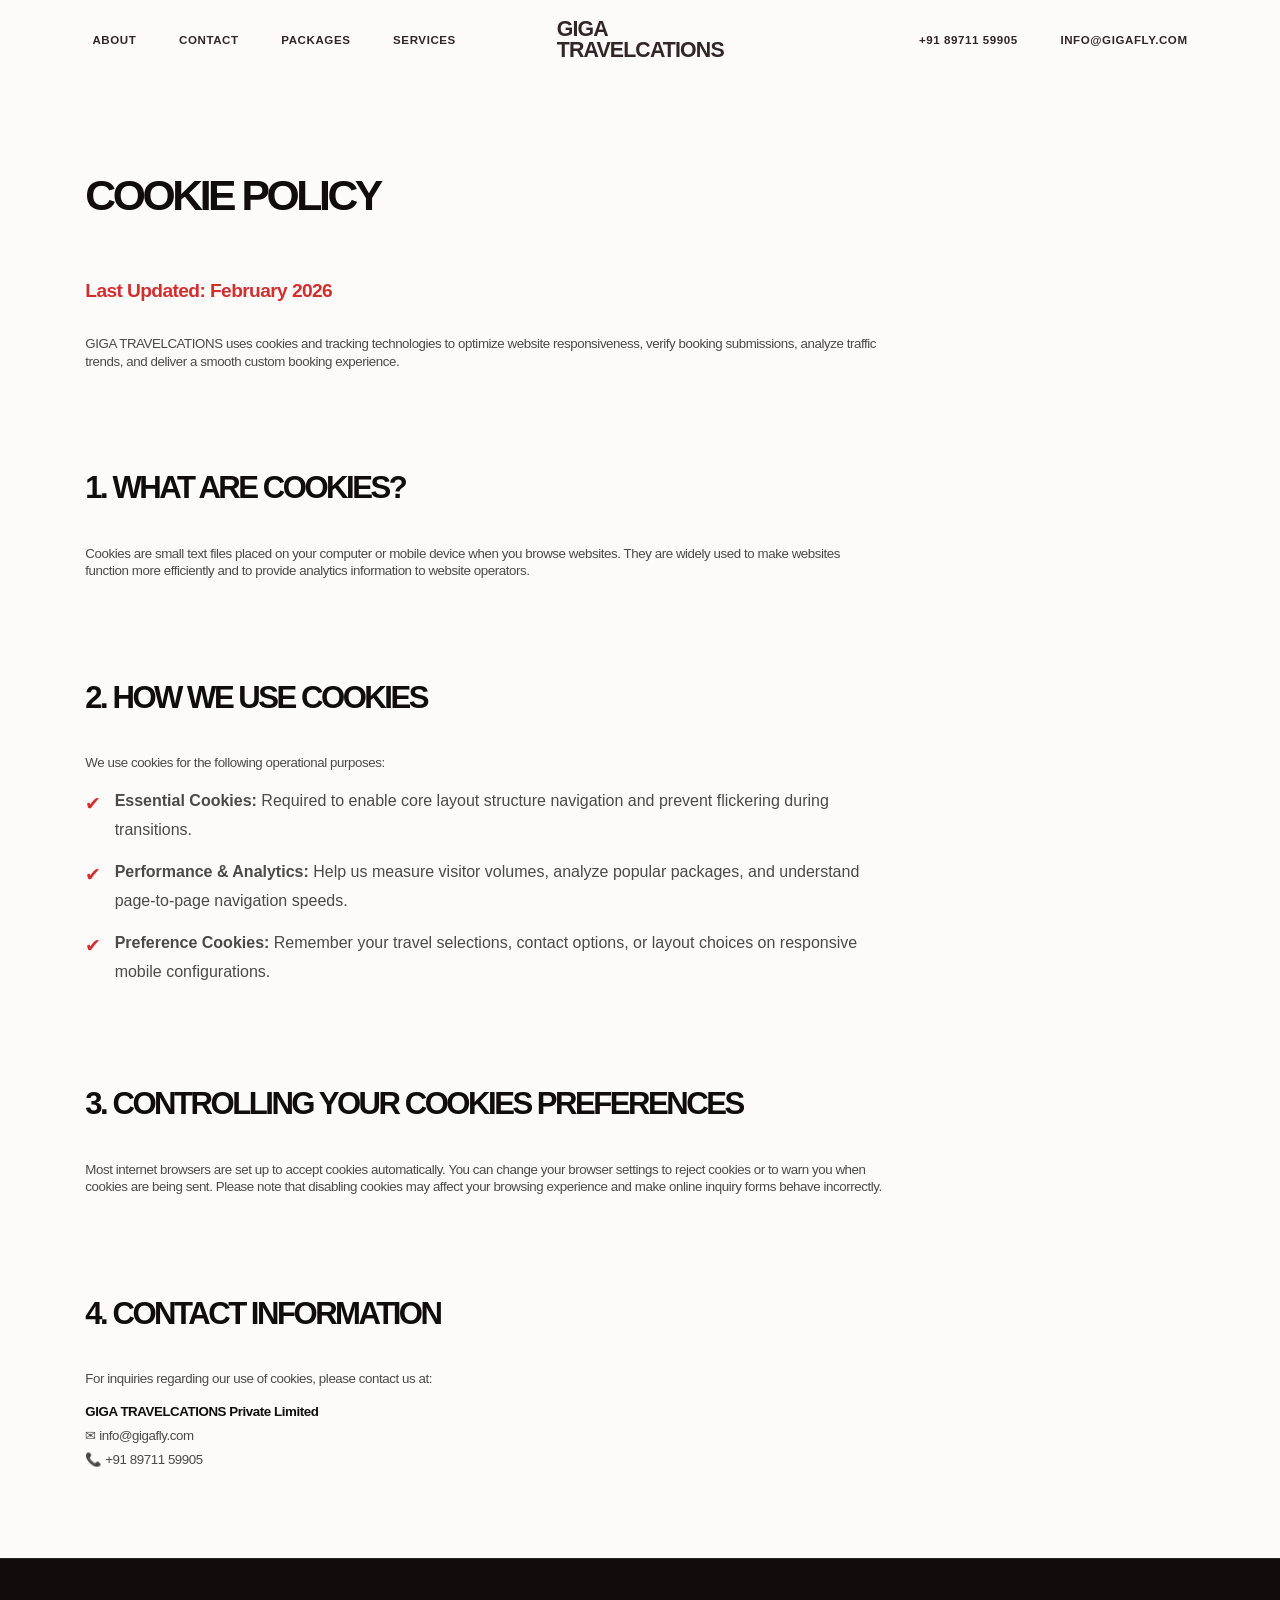
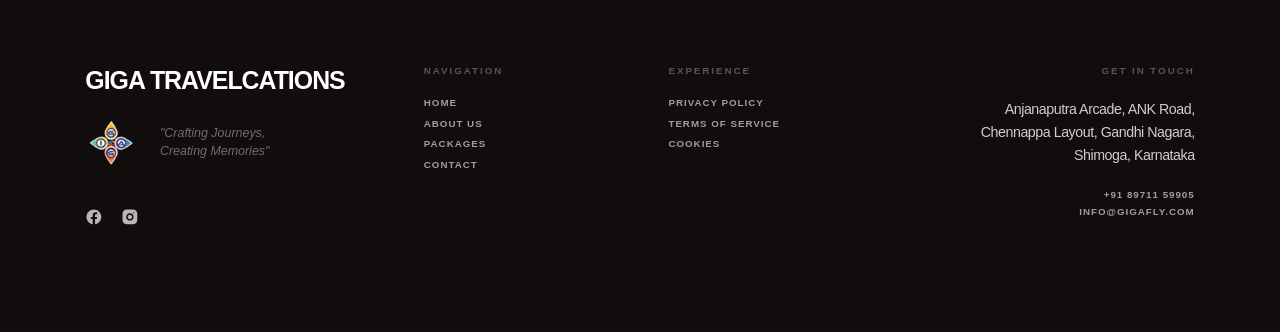
<file: cookies.html>
<!DOCTYPE html>
<html data-wf-domain="gigafly.com" data-wf-page="68b57ef5ef86011d9b251e8a" data-wf-site="68b57ef5ef86011d9b251e8e" lang="en">
<head>
  <meta charset="utf-8" />
  <title>Cookie Policy - Giga Fly</title>
  <meta content="Cookie Policy for GIGA TRAVELCATIONS. Learn about cookies, tracking technologies, and how to manage your choices." name="description" />
  <meta content="width=device-width, initial-scale=1" name="viewport" />
  <link href="assets/cdn.prod.website-files.com/68b57ef5ef86011d9b251e8e/css/jeskojets.webflow.shared.9ff23d083.min.css" rel="stylesheet" type="text/css" />
  <script type="text/javascript">!function (o, c) { var n = c.documentElement, t = " w-mod-"; n.className += t + "js", ("ontouchstart" in o || o.DocumentTouch && c instanceof DocumentTouch) && (n.className += t + "touch") }(window, document);</script>
  <link href="assets/cdn.prod.website-files.com/68b57ef5ef86011d9b251e8e/68d5b15bfb8f0cc62d1806d9_fav_256x256.png" rel="icon" type="image/png" />
  <style>
    html, body {
      background-color: #100D0C !important;
      margin: 0 !important;
      padding: 0 !important;
      min-height: 100% !important;
    }
    .page-wrapper, [data-barba="container"], [data-barba="wrapper"] {
      background-color: #100D0C !important;
      margin-bottom: 0 !important;
    }
    .footer {
      margin-bottom: 0 !important;
      padding-bottom: 8.333em !important;
      background-color: #100D0C !important;
    }
  </style>
  <link href="assets/css/responsive.css" rel="stylesheet" type="text/css" />
  <link href="assets/css/mobile-site.css" rel="stylesheet" type="text/css" />
</head>
<body class="body">
  <div data-barba="wrapper" class="transition-wrapper">
    <div data-barba-namespace="cookies" data-barba="container" class="transition-container clip">
      
      <!-- Desktop Header -->
      <header theme="" data-prevent-flicker="true" class="header" style="position: fixed; top: 0; left: 0; width: 100%; height: 6.250em; z-index: 1000; display: flex; align-items: center; background: transparent; transition: background 0.3s ease;">
        <div class="container" style="display: flex; justify-content: space-between; align-items: center; width: 100%;">
          <div id="w-node-_08b01562-3862-0954-5251-f0b5079d1bf3-079d1bef" class="header_nav f-desktop" style="flex: 1; display: flex; gap: 2.222em; align-items: center;">
            <a hover="nav-item" href="about.html" class="nav-item w-inline-block" style="text-decoration: none; color: inherit;">
              <div class="nav-item_label">
                <div hover="text" class="t7 text-dark" style="font-weight: 700; text-transform: uppercase; font-size: 0.903em; letter-spacing: 0.05em;">About</div>
              </div>
            </a>
            <a hover="nav-item" href="contact.html" class="nav-item w-inline-block" style="text-decoration: none; color: inherit;">
              <div class="nav-item_label">
                <div hover="text" class="t7 text-dark" style="font-weight: 700; text-transform: uppercase; font-size: 0.903em; letter-spacing: 0.05em;">Contact</div>
              </div>
            </a>
            <a hover="nav-item" href="index.html#popular-packages" class="nav-item w-inline-block" style="text-decoration: none; color: inherit;">
              <div class="nav-item_label">
                <div hover="text" class="t7 text-dark" style="font-weight: 700; text-transform: uppercase; font-size: 0.903em; letter-spacing: 0.05em;">Packages</div>
              </div>
            </a>
            <a hover="nav-item" href="index.html#services" class="nav-item w-inline-block" style="text-decoration: none; color: inherit;">
              <div class="nav-item_label">
                <div hover="text" class="t7 text-dark" style="font-weight: 700; text-transform: uppercase; font-size: 0.903em; letter-spacing: 0.05em;">Services</div>
              </div>
            </a>
          </div>
          <div class="header_logo" style="flex: 0 0 auto; display: flex; justify-content: center; align-items: center;">
            <a menu-close="mobile" href="index.html#hero" class="link-logo w-inline-block" style="text-decoration: none;">
              <div class="logo w-embed" style="display: flex; align-items: center;">
                <div class="client-logo" data-client-key="site_title" style="font-family: 'GT America Expanded', sans-serif; font-weight: 700; text-transform: uppercase; letter-spacing: -0.04em; font-size: 1.667em; line-height: 1; color: inherit;">GIGA TRAVELCATIONS</div>
              </div>
            </a>
          </div>
          <div id="w-node-_08b01562-3862-0954-5251-f0b5079d1c15-079d1bef" class="header_nav is-right f-desktop" style="flex: 1; display: flex; gap: 2.222em; align-items: center; justify-content: flex-end;">
            <a hover="nav-item" href="tel:+918971159905" class="nav-item w-inline-block" style="text-decoration: none; color: inherit;">
              <div class="nav-item_label">
                <div hover="text" class="t7 text-dark" style="font-weight: 700; text-transform: uppercase; font-size: 0.903em; letter-spacing: 0.05em;">+91 89711 59905</div>
              </div>
            </a>
            <a hover="nav-item" href="mailto:info@gigafly.com" class="nav-item w-inline-block" style="text-decoration: none; color: inherit;">
              <div class="nav-item_label">
                <div hover="text" class="t7 text-dark" style="font-weight: 700; text-transform: uppercase; font-size: 0.903em; letter-spacing: 0.05em;">info@gigafly.com</div>
              </div>
            </a>
          </div>
        </div>
      </header>

      <!-- Desktop Content -->
      <div style="background-color: #FCFBF9; padding: 11.111em 0 6.944em; min-height: 60vh;">
        <section class="section">
          <div class="container" style="padding-top: 2.778em;">
            <h1 style="font-family: 'GT America Expanded', sans-serif; font-size: 3.333em; font-weight: 800; color: #100D0C; margin-bottom: 1.5em; text-transform: uppercase;">Cookie Policy</h1>
            <div style="max-width: 800px; font-size: 1.250em; line-height: 1.8; color: #4A4A4A; font-weight: 500;">
              <p style="margin-bottom: 1.667em; font-size: 1.2em; font-weight: 600; color: #D32F2F;">Last Updated: February 2026</p>
              <p style="margin-bottom: 2.222em;">GIGA TRAVELCATIONS uses cookies and tracking technologies to optimize website responsiveness, verify booking submissions, analyze traffic trends, and deliver a smooth custom booking experience.</p>

              <h2 style="font-family: 'GT America Expanded', sans-serif; font-size: 1.944em; font-weight: 700; color: #100D0C; margin-bottom: 1.389em; margin-top: 3.333em; text-transform: uppercase;">1. What Are Cookies?</h2>
              <p style="margin-bottom: 1.111em;">Cookies are small text files placed on your computer or mobile device when you browse websites. They are widely used to make websites function more efficiently and to provide analytics information to website operators.</p>

              <h2 style="font-family: 'GT America Expanded', sans-serif; font-size: 1.944em; font-weight: 700; color: #100D0C; margin-bottom: 1.389em; margin-top: 3.333em; text-transform: uppercase;">2. How We Use Cookies</h2>
              <p style="margin-bottom: 1.111em;">We use cookies for the following operational purposes:</p>
              <ul style="list-style-type: none; padding: 0; margin-bottom: 2.222em;">
                <li style="margin-bottom: 0.833em; display: flex; align-items: flex-start; gap: 0.833em;">
                  <span style="color: #D32F2F; font-size: 1.2em;">✔</span>
                  <div><strong>Essential Cookies:</strong> Required to enable core layout structure navigation and prevent flickering during transitions.</div>
                </li>
                <li style="margin-bottom: 0.833em; display: flex; align-items: flex-start; gap: 0.833em;">
                  <span style="color: #D32F2F; font-size: 1.2em;">✔</span>
                  <div><strong>Performance & Analytics:</strong> Help us measure visitor volumes, analyze popular packages, and understand page-to-page navigation speeds.</div>
                </li>
                <li style="margin-bottom: 0.833em; display: flex; align-items: flex-start; gap: 0.833em;">
                  <span style="color: #D32F2F; font-size: 1.2em;">✔</span>
                  <div><strong>Preference Cookies:</strong> Remember your travel selections, contact options, or layout choices on responsive mobile configurations.</div>
                </li>
              </ul>

              <h2 style="font-family: 'GT America Expanded', sans-serif; font-size: 1.944em; font-weight: 700; color: #100D0C; margin-bottom: 1.389em; margin-top: 3.333em; text-transform: uppercase;">3. Controlling Your Cookies Preferences</h2>
              <p style="margin-bottom: 2.222em;">Most internet browsers are set up to accept cookies automatically. You can change your browser settings to reject cookies or to warn you when cookies are being sent. Please note that disabling cookies may affect your browsing experience and make online inquiry forms behave incorrectly.</p>

              <h2 style="font-family: 'GT America Expanded', sans-serif; font-size: 1.944em; font-weight: 700; color: #100D0C; margin-bottom: 1.389em; margin-top: 3.333em; text-transform: uppercase;">4. Contact Information</h2>
              <p style="margin-bottom: 1.111em;">For inquiries regarding our use of cookies, please contact us at:</p>
              <p style="font-weight: 700; color: #100D0C; margin-bottom: 0.5em;">GIGA TRAVELCATIONS Private Limited</p>
              <p style="margin-bottom: 0.5em;">✉ info@gigafly.com</p>
              <p>📞 +91 89711 59905</p>
            </div>
          </div>
        </section>
      </div>

      <!-- Desktop Footer -->
      <footer id="contact" bg="dark" class="footer section clip" style="background-color: #100D0C; color: #FFFFFF; padding-top: 8.333em; padding-bottom: 5.556em; border-top: 1px solid rgba(255,255,255,0.1); margin-top: 0; position: relative; z-index: 10; width: 100%;">
        <div class="container">
          <div class="style-css w-embed">
            <style>
              .footer_link {
                transition: all 0.3s ease;
                opacity: 0.6;
                text-transform: uppercase;
                letter-spacing: 0.1em;
                font-size: 0.764em;
                font-weight: 700;
              }
              .footer_link:hover {
                opacity: 1;
                padding-left: 0.556em;
                color: #FFF !important;
              }
              .social-link {
                transition: all 0.3s ease;
                opacity: 0.7;
              }
              .social-link:hover {
                transform: translateY(-0.208em);
                opacity: 1;
              }
              .footer_title {
                font-size: 0.764em;
                letter-spacing: 0.2em;
                color: rgba(255, 255, 255, 0.3) !important;
                text-transform: uppercase;
                margin-bottom: 2.222em;
                font-weight: 700;
              }
            </style>
          </div>
          <div class="grid _4-columns" style="display: grid; grid-template-columns: 1.5fr 1fr 1fr 1.5fr; gap: 4.444em;">
            <div id="w-node-footer-brand" class="footer_col">
              <div class="footer_brand" style="display:flex; align-items:center; gap:1.944em; flex-wrap:wrap;">
                <div class="brand-name l1" style="font-size:1.944em; font-weight:800; letter-spacing:-0.04em; color:#FFF; white-space:nowrap;">GIGA TRAVELCATIONS</div>
                <img src="assets/cropped-cropped-Giga-Logo-2-69x62.png" alt="Giga Fly Logo" class="footer-logo" style="width:3.889em; height:auto; object-fit:contain; display:block;">
                <div class="brand-slogan" style="color: rgba(255,255,255,0.4); font-style: italic; font-size: 0.972em; line-height:1.4;">
                  <div>"Crafting Journeys,</div>
                  <div>Creating Memories"</div>
                </div>
              </div>
              <div style="height: 3.333em;"></div>
              <div class="footer_socials" style="display: flex; gap: 1.389em;">
                <a href="https://www.facebook.com/giga.travelcations/" target="_blank" class="social-link w-inline-block" style="width: 1.389em; height: 1.389em; color: #FFF;">
                  <div class="w-embed"><svg width="100%" height="100%" viewBox="0 0 24 24" fill="none" xmlns="http://www.w3.org/2000/svg"><path d="M22 12C22 6.48 17.52 2 12 2C6.48 2 2 6.48 2 12C2 16.99 5.66 21.12 10.44 21.89V14.89H7.9V12H10.44V9.8C10.44 7.29 11.93 5.9 14.21 5.9C15.3 5.9 16.44 6.1 16.44 6.1V8.56H15.19C13.94 8.56 13.56 9.33 13.56 10.12V12H16.33L15.89 14.89H13.56V21.89C18.34 21.12 22 16.99 22 12Z" fill="currentColor" /></svg></div>
                </a>
                <a href="https://www.instagram.com/giga_travelcations/" target="_blank" class="social-link w-inline-block" style="width: 1.389em; height: 1.389em; color: #FFF;">
                  <div class="w-embed"><svg width="100%" height="100%" viewBox="0 0 24 24" fill="none" xmlns="http://www.w3.org/2000/svg"><path d="M7.8 2H16.2C19.4 2 22 4.6 22 7.8V16.2C22 19.4 19.4 22 16.2 22H7.8C4.6 22 2 19.4 2 16.2V7.8C2 4.6 4.6 2 7.8 2ZM12 7C9.24 7 7 9.24 7 12C7 14.76 9.24 17 12 17C14.76 17 17 14.76 17 12C17 9.24 14.76 7 12 7ZM12 15C10.35 15 9 13.65 9 12C9 10.35 10.35 9 12 9C13.65 9 15 10.35 15 12C15 13.65 13.65 15 12 15ZM17.25 5.5C16.84 5.5 16.5 5.84 16.5 6.25C16.5 6.66 16.84 7 17.25 7C17.66 7 18 6.66 18 6.25C18 5.84 17.66 5.5 17.25 5.5Z" fill="currentColor" /></svg></div>
                </a>
              </div>
            </div>
            <div class="footer_col">
              <h4 class="footer_title">Navigation</h4>
              <div style="display: flex; flex-direction: column; gap: 0.833em;">
                <a href="index.html" class="footer_link" style="color: #FFF; text-decoration: none;">Home</a>
                <a href="about.html" class="footer_link" style="color: #FFF; text-decoration: none;">About Us</a>
                <a href="index.html#popular-packages" class="footer_link" style="color: #FFF; text-decoration: none;">Packages</a>
                <a href="contact.html" class="footer_link" style="color: #FFF; text-decoration: none;">Contact</a>
              </div>
            </div>
            <div class="footer_col">
              <h4 class="footer_title">Experience</h4>
              <div style="display: flex; flex-direction: column; gap: 0.833em;">
                <a href="privacy.html" class="footer_link" style="color: #FFF; text-decoration: none;">Privacy Policy</a>
                <a href="terms.html" class="footer_link" style="color: #FFF; text-decoration: none;">Terms of Service</a>
                <a href="cookies.html" class="footer_link" style="color: #FFF; text-decoration: none;">Cookies</a>
              </div>
            </div>
            <div class="footer_col" style="text-align: right;">
              <h4 class="footer_title">Get in touch</h4>
              <p class="p6" style="color: #FFF; margin-bottom: 1.667em; font-size: 1.111em; line-height: 1.6; opacity: 0.8;">
                Anjanaputra Arcade, ANK Road,<br />Chennappa Layout, Gandhi Nagara,<br />Shimoga, Karnataka
              </p>
              <div style="display: flex; flex-direction: column; gap: 0.556em;">
                <a href="tel:+918971159905" class="footer_link" style="color: #FFF; text-decoration: none;">+91 89711 59905</a>
                <a href="mailto:info@gigafly.com" class="footer_link" style="color: #FFF; text-decoration: none;">info@gigafly.com</a>
              </div>
            </div>
          </div>
        </div>
      </footer>
    </div>

    <!-- Mobile-Only Version from Scratch -->
    <div class="mobile-only-site">
      <!-- Mobile Header -->
      <header class="m-header">
        <div class="m-container m-header-inner">
          <a href="index.html" class="m-logo">
            <img src="assets/cropped-cropped-Giga-Logo-2-69x62.png" alt="Giga Fly Logo" class="m-logo-img" />
            <span class="m-logo-text">GIGA FLY</span>
          </a>
          <div class="m-header-actions">
            <a href="tel:+918971159905" class="m-phone-btn" aria-label="Call Us">
              <svg width="20" height="20" viewBox="0 0 24 24" fill="none" stroke="currentColor" stroke-width="2.5" stroke-linecap="round" stroke-linejoin="round">
                <path d="M22 16.92v3a2 2 0 0 1-2.18 2 19.79 19.79 0 0 1-8.63-3.07 19.5 19.5 0 0 1-6-6 19.79 19.79 0 0 1-3.07-8.67A2 2 0 0 1 4.11 2h3a2 2 0 0 1 2 1.72 12.84 12.84 0 0 0 .7 2.81 2 2 0 0 1-.45 2.11L8.09 9.91a16 16 0 0 0 6 6l1.27-1.27a2 2 0 0 1 2.11-.45 12.84 12.84 0 0 0 2.81.7A2 2 0 0 1 22 16.92z"></path>
              </svg>
            </a>
            <button class="m-hamburger" aria-label="Toggle Menu">
              <span></span>
              <span></span>
              <span></span>
            </button>
          </div>
        </div>
      </header>

      <!-- Mobile Nav Overlay -->
      <div class="m-nav-overlay">
        <div class="m-nav-links">
          <a href="index.html" class="m-nav-link">Home</a>
          <a href="about.html" class="m-nav-link">About Us</a>
          <a href="index.html#m-packages" class="m-nav-link">Packages</a>
          <a href="index.html#m-services" class="m-nav-link">Services</a>
          <a href="contact.html" class="m-nav-link">Contact</a>
        </div>
        <div class="m-nav-cta" style="margin-top: 32px; margin-bottom: 32px; border-top: 1px solid var(--m-border); padding-top: 24px;">
          <a href="index.html#m-inquiry" class="m-btn m-btn-primary m-nav-link" style="display: block; text-align: center; font-size: 1.1rem; font-weight: 700; text-transform: uppercase;">Book Your Stay Now</a>
        </div>
        <div class="m-nav-footer">
          <a href="tel:+918971159905" class="m-nav-contact-item">
            <span style="color: #D32F2F; margin-right: 8px;">📞</span> +91 89711 59905
          </a>
          <a href="mailto:info@gigafly.com" class="m-nav-contact-item">
            <span style="color: #D32F2F; margin-right: 8px;">✉️</span> info@gigafly.com
          </a>
          <div class="m-nav-socials">
            <a href="https://www.facebook.com/giga.travelcations/" target="_blank" class="m-nav-social">Facebook</a>
            <a href="https://www.instagram.com/giga_travelcations/" target="_blank" class="m-nav-social">Instagram</a>
          </div>
        </div>
      </div>

      <!-- Mobile Hero / Header Banner -->
      <section class="m-hero m-hero-mini">
        <div class="m-container">
          <div class="m-hero-badge">Legal</div>
          <h1>Cookie Policy</h1>
          <p style="color: var(--m-text-muted);">How we use cookies and optimize website responsiveness.</p>
        </div>
      </section>

      <!-- Mobile Content Block -->
      <section class="m-content-section" style="background-color: var(--m-bg-light); padding: 40px 0;">
        <div class="m-container">
          <div class="m-content-block" style="background-color: var(--m-bg-card); padding: 24px; border-radius: 12px; box-shadow: var(--m-shadow);">
            <p style="color: var(--m-primary); font-weight: 700; margin-bottom: 16px;">Last Updated: February 2026</p>
            <p style="margin-bottom: 24px; color: var(--m-text-muted);">GIGA TRAVELCATIONS uses cookies and tracking technologies to optimize website responsiveness, verify booking submissions, analyze traffic trends, and deliver a smooth custom booking experience.</p>
            
            <h3 style="font-size: 1.25rem; margin-top: 24px; margin-bottom: 12px; color: var(--m-text-light);">1. What Are Cookies?</h3>
            <p style="margin-bottom: 16px; color: var(--m-text-muted);">Cookies are small text files placed on your computer or mobile device when you browse websites. They help websites function efficiently and provide analytical details.</p>

            <h3 style="font-size: 1.25rem; margin-top: 24px; margin-bottom: 12px; color: var(--m-text-light);">2. How We Use Cookies</h3>
            <p style="margin-bottom: 16px; color: var(--m-text-muted);">We use essential cookies to manage layouts, performance cookies to track page load latency, and preference cookies to save your custom booking options.</p>

            <h3 style="font-size: 1.25rem; margin-top: 24px; margin-bottom: 12px; color: var(--m-text-light);">3. Managing Preferences</h3>
            <p style="margin-bottom: 24px; color: var(--m-text-muted);">You can configure your browser to warn you when cookies are sent or block them completely. However, blocking cookies may cause form validation issues.</p>

            <h3 style="font-size: 1.25rem; margin-top: 24px; margin-bottom: 12px; color: var(--m-text-light);">4. Contact Info</h3>
            <p style="margin-bottom: 8px; color: var(--m-text-light); font-weight: bold;">GIGA TRAVELCATIONS Private Limited</p>
            <p style="margin-bottom: 8px; color: var(--m-text-muted);">✉ info@gigafly.com</p>
            <p style="color: var(--m-text-muted);">📞 +91 89711 59905</p>
          </div>
        </div>
      </section>

      <!-- Mobile Footer -->
      <footer class="m-footer">
        <div class="m-container">
          <div class="m-footer-brand">
            <div class="m-footer-logo-text">GIGA TRAVELCATIONS</div>
            <img src="assets/cropped-cropped-Giga-Logo-2-69x62.png" alt="Giga Fly Logo" class="m-logo-img" />
            <div class="m-footer-slogan">"Crafting Journeys, Creating Memories"</div>
          </div>
          <div class="m-footer-links">
            <a href="index.html" class="m-footer-link">Home</a>
            <a href="about.html" class="m-footer-link">About Us</a>
            <a href="index.html#m-packages" class="m-footer-link">Packages</a>
            <a href="contact.html" class="m-footer-link">Contact</a>
          </div>
          <!-- Mobile legal links container -->
          <div class="m-footer-legal-links" style="display: flex !important; justify-content: center !important; flex-wrap: wrap !important; gap: 16px !important; margin-bottom: 24px !important; margin-top: -15px !important; padding-bottom: 16px !important; border-bottom: 1px solid rgba(255, 255, 255, 0.08) !important;">
            <a href="privacy.html" class="m-footer-link" style="font-size: 0.8rem !important; opacity: 0.8 !important;">Privacy Policy</a>
            <a href="terms.html" class="m-footer-link" style="font-size: 0.8rem !important; opacity: 0.8 !important;">Terms of Service</a>
            <a href="cookies.html" class="m-footer-link" style="font-size: 0.8rem !important; opacity: 0.8 !important;">Cookies</a>
          </div>
          <div class="m-footer-address">
            Anjanaputra Arcade, ANK Road,<br>Chennappa Layout, Gandhi Nagara,<br>Shimoga, Karnataka
          </div>
          <div style="margin-bottom: 24px;">
            <a href="tel:+918971159905" style="color: rgba(255, 255, 255, 0.7); text-decoration: none; display: block; margin-bottom: 8px; font-weight: 500;">📞 +91 89711 59905</a>
            <a href="mailto:info@gigafly.com" style="color: rgba(255, 255, 255, 0.7); text-decoration: none; display: block; font-weight: 500;">✉ info@gigafly.com</a>
          </div>
          <div class="m-footer-copyright">
            © 2026 GIGA TRAVELCATIONS. ALL RIGHTS RESERVED.
          </div>
        </div>
      </footer>
    </div>
  </div>
  
  <script src="assets/d3e54v103j8qbb.cloudfront.net/js/jquery-3.5.1.min.dc5e7f18c8.js" type="text/javascript"></script>
  <script src="assets/cdn.prod.website-files.com/68b57ef5ef86011d9b251e8e/js/webflow.schunk.a9a90ad927027f5e.js" type="text/javascript"></script>
  <script src="assets/cdn.prod.website-files.com/68b57ef5ef86011d9b251e8e/js/webflow.a0aa6ca1.bb6cb1c882decece.js" type="text/javascript"></script>
  <script src="assets/unpkg.com/@barba/core"></script>
  <script src="assets/cdn.jsdelivr.net/npm/gsap@3.13.0/dist/gsap.min.js"></script>
  <script src="assets/cdn.jsdelivr.net/npm/gsap@3.13.0/dist/ScrollTrigger.min.js"></script>
  <script src="assets/cdn.jsdelivr.net/npm/gsap@3.13.0/dist/CustomEase.min.js"></script>
  <script src="assets/cdn.jsdelivr.net/npm/gsap@3.13.0/dist/SplitText.min.js"></script>
  <link rel="stylesheet" href="assets/cdn.jsdelivr.net/npm/lenis@1.2.3/dist/lenis.css">
  <script src="assets/cdn.jsdelivr.net/npm/lenis@1.2.3/dist/lenis.min.js"></script>
  <script src="assets/cdn.jsdelivr.net/npm/lottie-web@5.12.2/build/player/lottie.min.js"></script>
  <script src="assets/cdn.jsdelivr.net/npm/globe.gl"></script>
  <script>
    document.addEventListener("DOMContentLoaded", function () {
      function loadgigafly3b3a66adf5d4465ba5beb2ab02e6cf8e(e) {
        let t = document.createElement("script");
        t.setAttribute("src", e);
        t.setAttribute("type", "module");
        document.body.appendChild(t);
      }
      let src = "assets/slater_custom.js";
      loadgigafly3b3a66adf5d4465ba5beb2ab02e6cf8e(src);
    });
  </script>
  <script src="assets/js/mobile-site.js" defer></script>
</body>
</html>
</file>
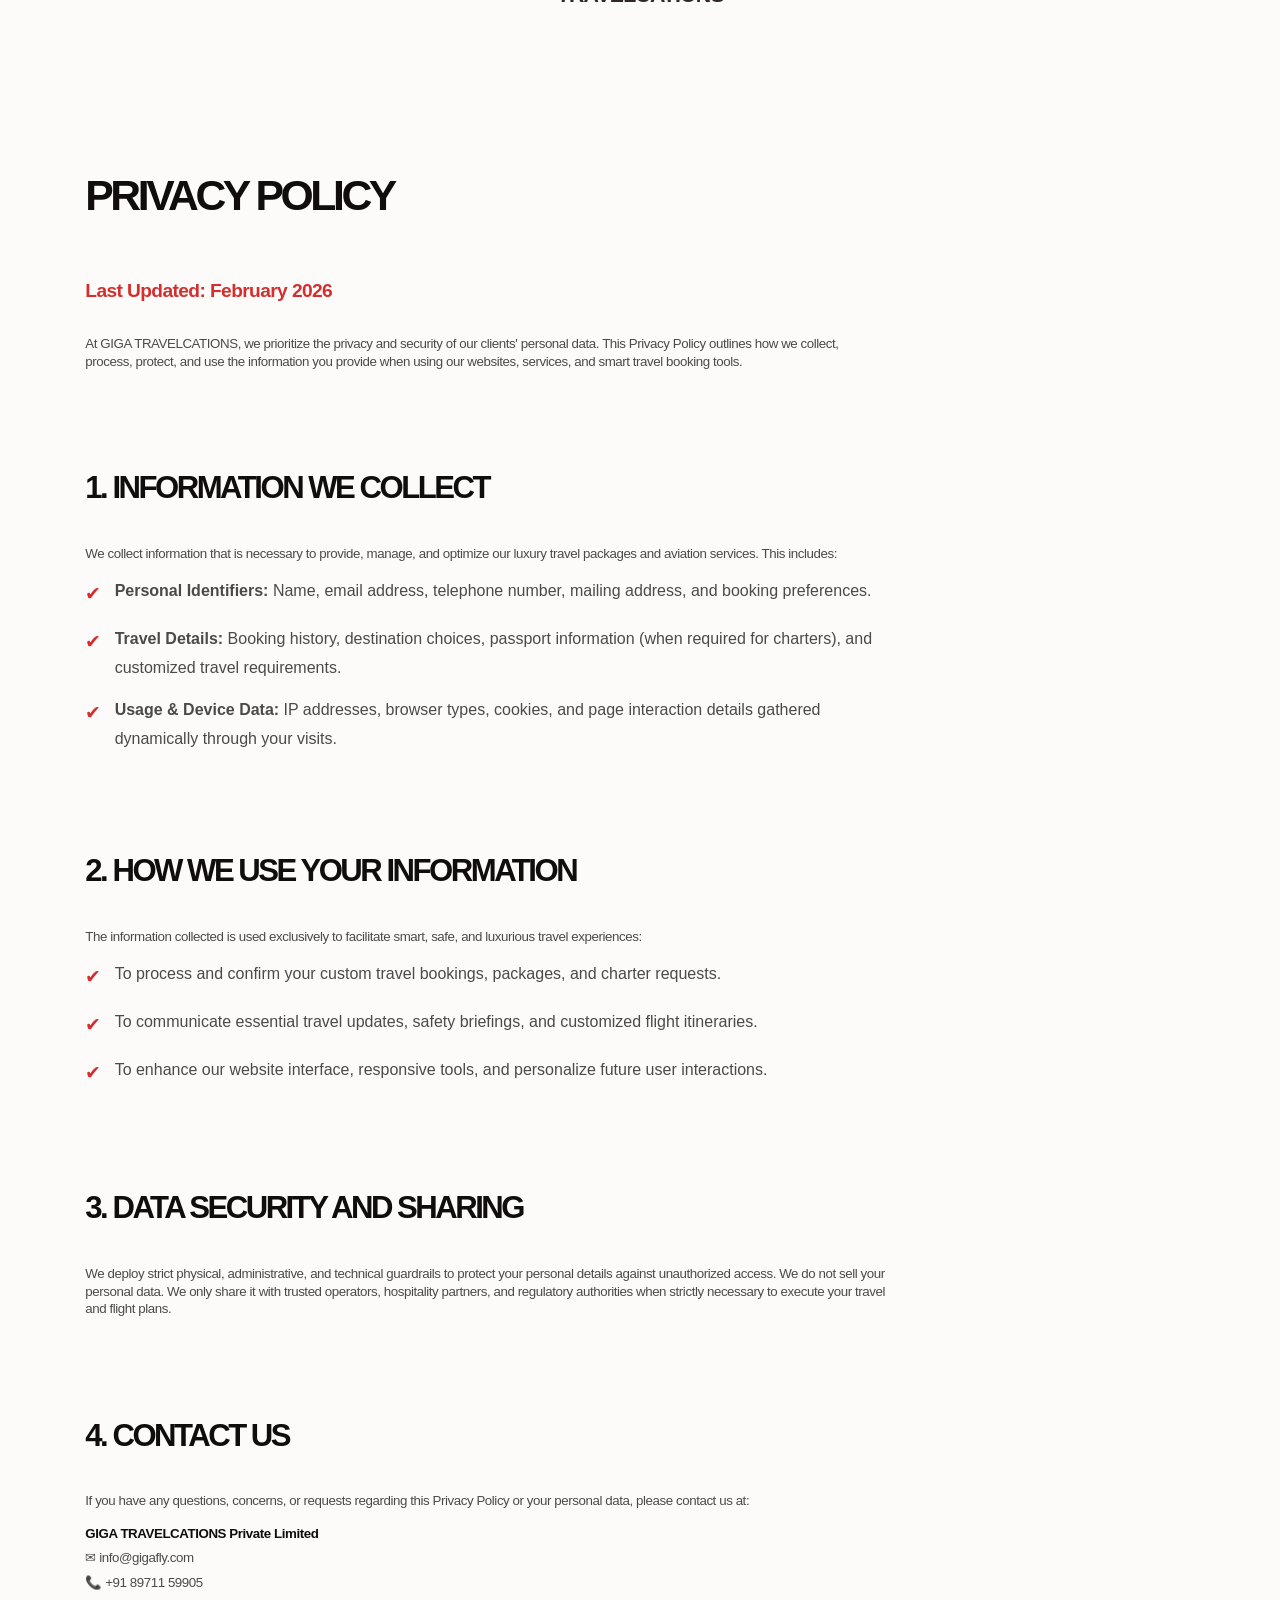
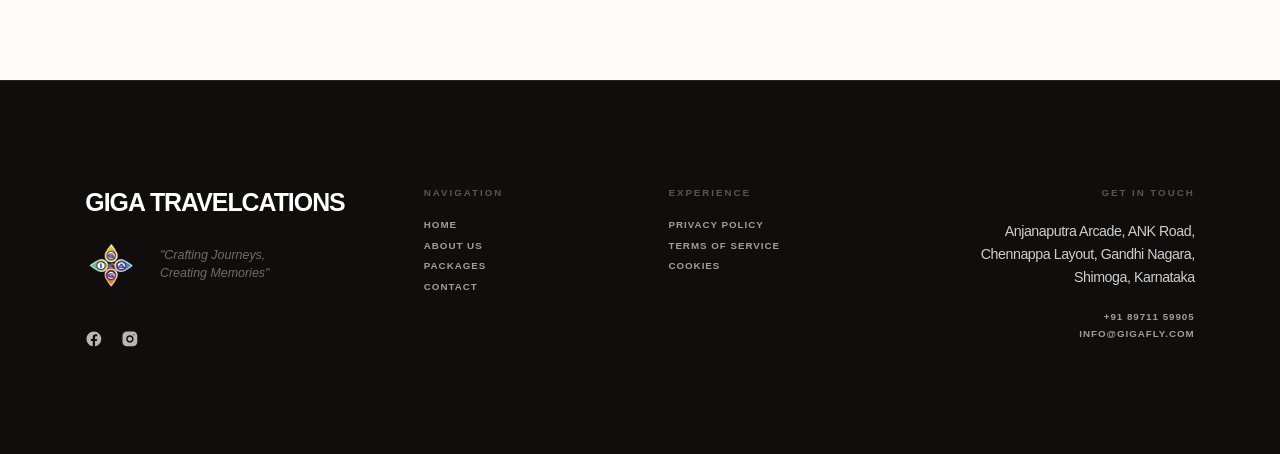
<file: privacy.html>
<!DOCTYPE html>
<html data-wf-domain="gigafly.com" data-wf-page="68b57ef5ef86011d9b251e8a" data-wf-site="68b57ef5ef86011d9b251e8e" lang="en">
<head>
  <meta charset="utf-8" />
  <title>Privacy Policy - Giga Fly</title>
  <meta content="Privacy Policy for GIGA TRAVELCATIONS. Understand how we collect, use, and protect your personal information." name="description" />
  <meta content="width=device-width, initial-scale=1" name="viewport" />
  <link href="assets/cdn.prod.website-files.com/68b57ef5ef86011d9b251e8e/css/jeskojets.webflow.shared.9ff23d083.min.css" rel="stylesheet" type="text/css" />
  <script type="text/javascript">!function (o, c) { var n = c.documentElement, t = " w-mod-"; n.className += t + "js", ("ontouchstart" in o || o.DocumentTouch && c instanceof DocumentTouch) && (n.className += t + "touch") }(window, document);</script>
  <link href="assets/cdn.prod.website-files.com/68b57ef5ef86011d9b251e8e/68d5b15bfb8f0cc62d1806d9_fav_256x256.png" rel="icon" type="image/png" />
  <style>
    html, body {
      background-color: #100D0C !important;
      margin: 0 !important;
      padding: 0 !important;
      min-height: 100% !important;
    }
    .page-wrapper, [data-barba="container"], [data-barba="wrapper"] {
      background-color: #100D0C !important;
      margin-bottom: 0 !important;
    }
    .footer {
      margin-bottom: 0 !important;
      padding-bottom: 8.333em !important;
      background-color: #100D0C !important;
    }
  </style>
  <link href="assets/css/responsive.css" rel="stylesheet" type="text/css" />
  <link href="assets/css/mobile-site.css" rel="stylesheet" type="text/css" />
</head>
<body class="body">
  <div data-barba="wrapper" class="transition-wrapper">
    <div data-barba-namespace="privacy" data-barba="container" class="transition-container clip">
      
      <!-- Desktop Header -->
      <header theme="" data-prevent-flicker="true" class="header" style="position: fixed; top: 0; left: 0; width: 100%; height: 6.250em; z-index: 1000; display: flex; align-items: center; background: transparent; transition: background 0.3s ease;">
        <div class="container" style="display: flex; justify-content: space-between; align-items: center; width: 100%;">
          <div id="w-node-_08b01562-3862-0954-5251-f0b5079d1bf3-079d1bef" class="header_nav f-desktop" style="flex: 1; display: flex; gap: 2.222em; align-items: center;">
            <a hover="nav-item" href="about.html" class="nav-item w-inline-block" style="text-decoration: none; color: inherit;">
              <div class="nav-item_label">
                <div hover="text" class="t7 text-dark" style="font-weight: 700; text-transform: uppercase; font-size: 0.903em; letter-spacing: 0.05em;">About</div>
              </div>
            </a>
            <a hover="nav-item" href="contact.html" class="nav-item w-inline-block" style="text-decoration: none; color: inherit;">
              <div class="nav-item_label">
                <div hover="text" class="t7 text-dark" style="font-weight: 700; text-transform: uppercase; font-size: 0.903em; letter-spacing: 0.05em;">Contact</div>
              </div>
            </a>
            <a hover="nav-item" href="index.html#popular-packages" class="nav-item w-inline-block" style="text-decoration: none; color: inherit;">
              <div class="nav-item_label">
                <div hover="text" class="t7 text-dark" style="font-weight: 700; text-transform: uppercase; font-size: 0.903em; letter-spacing: 0.05em;">Packages</div>
              </div>
            </a>
            <a hover="nav-item" href="index.html#services" class="nav-item w-inline-block" style="text-decoration: none; color: inherit;">
              <div class="nav-item_label">
                <div hover="text" class="t7 text-dark" style="font-weight: 700; text-transform: uppercase; font-size: 0.903em; letter-spacing: 0.05em;">Services</div>
              </div>
            </a>
          </div>
          <div class="header_logo" style="flex: 0 0 auto; display: flex; justify-content: center; align-items: center;">
            <a menu-close="mobile" href="index.html#hero" class="link-logo w-inline-block" style="text-decoration: none;">
              <div class="logo w-embed" style="display: flex; align-items: center;">
                <div class="client-logo" data-client-key="site_title" style="font-family: 'GT America Expanded', sans-serif; font-weight: 700; text-transform: uppercase; letter-spacing: -0.04em; font-size: 1.667em; line-height: 1; color: inherit;">GIGA TRAVELCATIONS</div>
              </div>
            </a>
          </div>
          <div id="w-node-_08b01562-3862-0954-5251-f0b5079d1c15-079d1bef" class="header_nav is-right f-desktop" style="flex: 1; display: flex; gap: 2.222em; align-items: center; justify-content: flex-end;">
            <a hover="nav-item" href="tel:+918971159905" class="nav-item w-inline-block" style="text-decoration: none; color: inherit;">
              <div class="nav-item_label">
                <div hover="text" class="t7 text-dark" style="font-weight: 700; text-transform: uppercase; font-size: 0.903em; letter-spacing: 0.05em;">+91 89711 59905</div>
              </div>
            </a>
            <a hover="nav-item" href="mailto:info@gigafly.com" class="nav-item w-inline-block" style="text-decoration: none; color: inherit;">
              <div class="nav-item_label">
                <div hover="text" class="t7 text-dark" style="font-weight: 700; text-transform: uppercase; font-size: 0.903em; letter-spacing: 0.05em;">info@gigafly.com</div>
              </div>
            </a>
          </div>
        </div>
      </header>

      <!-- Desktop Content -->
      <div style="background-color: #FCFBF9; padding: 11.111em 0 6.944em; min-height: 60vh;">
        <section class="section">
          <div class="container" style="padding-top: 2.778em;">
            <h1 style="font-family: 'GT America Expanded', sans-serif; font-size: 3.333em; font-weight: 800; color: #100D0C; margin-bottom: 1.5em; text-transform: uppercase;">Privacy Policy</h1>
            <div style="max-width: 800px; font-size: 1.250em; line-height: 1.8; color: #4A4A4A; font-weight: 500;">
              <p style="margin-bottom: 1.667em; font-size: 1.2em; font-weight: 600; color: #D32F2F;">Last Updated: February 2026</p>
              <p style="margin-bottom: 2.222em;">At GIGA TRAVELCATIONS, we prioritize the privacy and security of our clients' personal data. This Privacy Policy outlines how we collect, process, protect, and use the information you provide when using our websites, services, and smart travel booking tools.</p>

              <h2 style="font-family: 'GT America Expanded', sans-serif; font-size: 1.944em; font-weight: 700; color: #100D0C; margin-bottom: 1.389em; margin-top: 3.333em; text-transform: uppercase;">1. Information We Collect</h2>
              <p style="margin-bottom: 1.111em;">We collect information that is necessary to provide, manage, and optimize our luxury travel packages and aviation services. This includes:</p>
              <ul style="list-style-type: none; padding: 0; margin-bottom: 2.222em;">
                <li style="margin-bottom: 0.833em; display: flex; align-items: flex-start; gap: 0.833em;">
                  <span style="color: #D32F2F; font-size: 1.2em;">✔</span>
                  <div><strong>Personal Identifiers:</strong> Name, email address, telephone number, mailing address, and booking preferences.</div>
                </li>
                <li style="margin-bottom: 0.833em; display: flex; align-items: flex-start; gap: 0.833em;">
                  <span style="color: #D32F2F; font-size: 1.2em;">✔</span>
                  <div><strong>Travel Details:</strong> Booking history, destination choices, passport information (when required for charters), and customized travel requirements.</div>
                </li>
                <li style="margin-bottom: 0.833em; display: flex; align-items: flex-start; gap: 0.833em;">
                  <span style="color: #D32F2F; font-size: 1.2em;">✔</span>
                  <div><strong>Usage & Device Data:</strong> IP addresses, browser types, cookies, and page interaction details gathered dynamically through your visits.</div>
                </li>
              </ul>

              <h2 style="font-family: 'GT America Expanded', sans-serif; font-size: 1.944em; font-weight: 700; color: #100D0C; margin-bottom: 1.389em; margin-top: 3.333em; text-transform: uppercase;">2. How We Use Your Information</h2>
              <p style="margin-bottom: 1.111em;">The information collected is used exclusively to facilitate smart, safe, and luxurious travel experiences:</p>
              <ul style="list-style-type: none; padding: 0; margin-bottom: 2.222em;">
                <li style="margin-bottom: 0.833em; display: flex; align-items: flex-start; gap: 0.833em;">
                  <span style="color: #D32F2F; font-size: 1.2em;">✔</span>
                  <div>To process and confirm your custom travel bookings, packages, and charter requests.</div>
                </li>
                <li style="margin-bottom: 0.833em; display: flex; align-items: flex-start; gap: 0.833em;">
                  <span style="color: #D32F2F; font-size: 1.2em;">✔</span>
                  <div>To communicate essential travel updates, safety briefings, and customized flight itineraries.</div>
                </li>
                <li style="margin-bottom: 0.833em; display: flex; align-items: flex-start; gap: 0.833em;">
                  <span style="color: #D32F2F; font-size: 1.2em;">✔</span>
                  <div>To enhance our website interface, responsive tools, and personalize future user interactions.</div>
                </li>
              </ul>

              <h2 style="font-family: 'GT America Expanded', sans-serif; font-size: 1.944em; font-weight: 700; color: #100D0C; margin-bottom: 1.389em; margin-top: 3.333em; text-transform: uppercase;">3. Data Security and Sharing</h2>
              <p style="margin-bottom: 1.111em;">We deploy strict physical, administrative, and technical guardrails to protect your personal details against unauthorized access. We do not sell your personal data. We only share it with trusted operators, hospitality partners, and regulatory authorities when strictly necessary to execute your travel and flight plans.</p>

              <h2 style="font-family: 'GT America Expanded', sans-serif; font-size: 1.944em; font-weight: 700; color: #100D0C; margin-bottom: 1.389em; margin-top: 3.333em; text-transform: uppercase;">4. Contact Us</h2>
              <p style="margin-bottom: 1.111em;">If you have any questions, concerns, or requests regarding this Privacy Policy or your personal data, please contact us at:</p>
              <p style="font-weight: 700; color: #100D0C; margin-bottom: 0.5em;">GIGA TRAVELCATIONS Private Limited</p>
              <p style="margin-bottom: 0.5em;">✉ info@gigafly.com</p>
              <p>📞 +91 89711 59905</p>
            </div>
          </div>
        </section>
      </div>

      <!-- Desktop Footer -->
      <footer id="contact" bg="dark" class="footer section clip" style="background-color: #100D0C; color: #FFFFFF; padding-top: 8.333em; padding-bottom: 5.556em; border-top: 1px solid rgba(255,255,255,0.1); margin-top: 0; position: relative; z-index: 10; width: 100%;">
        <div class="container">
          <div class="style-css w-embed">
            <style>
              .footer_link {
                transition: all 0.3s ease;
                opacity: 0.6;
                text-transform: uppercase;
                letter-spacing: 0.1em;
                font-size: 0.764em;
                font-weight: 700;
              }
              .footer_link:hover {
                opacity: 1;
                padding-left: 0.556em;
                color: #FFF !important;
              }
              .social-link {
                transition: all 0.3s ease;
                opacity: 0.7;
              }
              .social-link:hover {
                transform: translateY(-0.208em);
                opacity: 1;
              }
              .footer_title {
                font-size: 0.764em;
                letter-spacing: 0.2em;
                color: rgba(255, 255, 255, 0.3) !important;
                text-transform: uppercase;
                margin-bottom: 2.222em;
                font-weight: 700;
              }
            </style>
          </div>
          <div class="grid _4-columns" style="display: grid; grid-template-columns: 1.5fr 1fr 1fr 1.5fr; gap: 4.444em;">
            <div id="w-node-footer-brand" class="footer_col">
              <div class="footer_brand" style="display:flex; align-items:center; gap:1.944em; flex-wrap:wrap;">
                <div class="brand-name l1" style="font-size:1.944em; font-weight:800; letter-spacing:-0.04em; color:#FFF; white-space:nowrap;">GIGA TRAVELCATIONS</div>
                <img src="assets/cropped-cropped-Giga-Logo-2-69x62.png" alt="Giga Fly Logo" class="footer-logo" style="width:3.889em; height:auto; object-fit:contain; display:block;">
                <div class="brand-slogan" style="color: rgba(255,255,255,0.4); font-style: italic; font-size: 0.972em; line-height:1.4;">
                  <div>"Crafting Journeys,</div>
                  <div>Creating Memories"</div>
                </div>
              </div>
              <div style="height: 3.333em;"></div>
              <div class="footer_socials" style="display: flex; gap: 1.389em;">
                <a href="https://www.facebook.com/giga.travelcations/" target="_blank" class="social-link w-inline-block" style="width: 1.389em; height: 1.389em; color: #FFF;">
                  <div class="w-embed"><svg width="100%" height="100%" viewBox="0 0 24 24" fill="none" xmlns="http://www.w3.org/2000/svg"><path d="M22 12C22 6.48 17.52 2 12 2C6.48 2 2 6.48 2 12C2 16.99 5.66 21.12 10.44 21.89V14.89H7.9V12H10.44V9.8C10.44 7.29 11.93 5.9 14.21 5.9C15.3 5.9 16.44 6.1 16.44 6.1V8.56H15.19C13.94 8.56 13.56 9.33 13.56 10.12V12H16.33L15.89 14.89H13.56V21.89C18.34 21.12 22 16.99 22 12Z" fill="currentColor" /></svg></div>
                </a>
                <a href="https://www.instagram.com/giga_travelcations/" target="_blank" class="social-link w-inline-block" style="width: 1.389em; height: 1.389em; color: #FFF;">
                  <div class="w-embed"><svg width="100%" height="100%" viewBox="0 0 24 24" fill="none" xmlns="http://www.w3.org/2000/svg"><path d="M7.8 2H16.2C19.4 2 22 4.6 22 7.8V16.2C22 19.4 19.4 22 16.2 22H7.8C4.6 22 2 19.4 2 16.2V7.8C2 4.6 4.6 2 7.8 2ZM12 7C9.24 7 7 9.24 7 12C7 14.76 9.24 17 12 17C14.76 17 17 14.76 17 12C17 9.24 14.76 7 12 7ZM12 15C10.35 15 9 13.65 9 12C9 10.35 10.35 9 12 9C13.65 9 15 10.35 15 12C15 13.65 13.65 15 12 15ZM17.25 5.5C16.84 5.5 16.5 5.84 16.5 6.25C16.5 6.66 16.84 7 17.25 7C17.66 7 18 6.66 18 6.25C18 5.84 17.66 5.5 17.25 5.5Z" fill="currentColor" /></svg></div>
                </a>
              </div>
            </div>
            <div class="footer_col">
              <h4 class="footer_title">Navigation</h4>
              <div style="display: flex; flex-direction: column; gap: 0.833em;">
                <a href="index.html" class="footer_link" style="color: #FFF; text-decoration: none;">Home</a>
                <a href="about.html" class="footer_link" style="color: #FFF; text-decoration: none;">About Us</a>
                <a href="index.html#popular-packages" class="footer_link" style="color: #FFF; text-decoration: none;">Packages</a>
                <a href="contact.html" class="footer_link" style="color: #FFF; text-decoration: none;">Contact</a>
              </div>
            </div>
            <div class="footer_col">
              <h4 class="footer_title">Experience</h4>
              <div style="display: flex; flex-direction: column; gap: 0.833em;">
                <a href="privacy.html" class="footer_link" style="color: #FFF; text-decoration: none;">Privacy Policy</a>
                <a href="terms.html" class="footer_link" style="color: #FFF; text-decoration: none;">Terms of Service</a>
                <a href="cookies.html" class="footer_link" style="color: #FFF; text-decoration: none;">Cookies</a>
              </div>
            </div>
            <div class="footer_col" style="text-align: right;">
              <h4 class="footer_title">Get in touch</h4>
              <p class="p6" style="color: #FFF; margin-bottom: 1.667em; font-size: 1.111em; line-height: 1.6; opacity: 0.8;">
                Anjanaputra Arcade, ANK Road,<br />Chennappa Layout, Gandhi Nagara,<br />Shimoga, Karnataka
              </p>
              <div style="display: flex; flex-direction: column; gap: 0.556em;">
                <a href="tel:+918971159905" class="footer_link" style="color: #FFF; text-decoration: none;">+91 89711 59905</a>
                <a href="mailto:info@gigafly.com" class="footer_link" style="color: #FFF; text-decoration: none;">info@gigafly.com</a>
              </div>
            </div>
          </div>
        </div>
      </footer>
    </div>

    <!-- Mobile-Only Version from Scratch -->
    <div class="mobile-only-site">
      <!-- Mobile Header -->
      <header class="m-header">
        <div class="m-container m-header-inner">
          <a href="index.html" class="m-logo">
            <img src="assets/cropped-cropped-Giga-Logo-2-69x62.png" alt="Giga Fly Logo" class="m-logo-img" />
            <span class="m-logo-text">GIGA FLY</span>
          </a>
          <div class="m-header-actions">
            <a href="tel:+918971159905" class="m-phone-btn" aria-label="Call Us">
              <svg width="20" height="20" viewBox="0 0 24 24" fill="none" stroke="currentColor" stroke-width="2.5" stroke-linecap="round" stroke-linejoin="round">
                <path d="M22 16.92v3a2 2 0 0 1-2.18 2 19.79 19.79 0 0 1-8.63-3.07 19.5 19.5 0 0 1-6-6 19.79 19.79 0 0 1-3.07-8.67A2 2 0 0 1 4.11 2h3a2 2 0 0 1 2 1.72 12.84 12.84 0 0 0 .7 2.81 2 2 0 0 1-.45 2.11L8.09 9.91a16 16 0 0 0 6 6l1.27-1.27a2 2 0 0 1 2.11-.45 12.84 12.84 0 0 0 2.81.7A2 2 0 0 1 22 16.92z"></path>
              </svg>
            </a>
            <button class="m-hamburger" aria-label="Toggle Menu">
              <span></span>
              <span></span>
              <span></span>
            </button>
          </div>
        </div>
      </header>

      <!-- Mobile Nav Overlay -->
      <div class="m-nav-overlay">
        <div class="m-nav-links">
          <a href="index.html" class="m-nav-link">Home</a>
          <a href="about.html" class="m-nav-link">About Us</a>
          <a href="index.html#m-packages" class="m-nav-link">Packages</a>
          <a href="index.html#m-services" class="m-nav-link">Services</a>
          <a href="contact.html" class="m-nav-link">Contact</a>
        </div>
        <div class="m-nav-cta" style="margin-top: 32px; margin-bottom: 32px; border-top: 1px solid var(--m-border); padding-top: 24px;">
          <a href="index.html#m-inquiry" class="m-btn m-btn-primary m-nav-link" style="display: block; text-align: center; font-size: 1.1rem; font-weight: 700; text-transform: uppercase;">Book Your Stay Now</a>
        </div>
        <div class="m-nav-footer">
          <a href="tel:+918971159905" class="m-nav-contact-item">
            <span style="color: #D32F2F; margin-right: 8px;">📞</span> +91 89711 59905
          </a>
          <a href="mailto:info@gigafly.com" class="m-nav-contact-item">
            <span style="color: #D32F2F; margin-right: 8px;">✉️</span> info@gigafly.com
          </a>
          <div class="m-nav-socials">
            <a href="https://www.facebook.com/giga.travelcations/" target="_blank" class="m-nav-social">Facebook</a>
            <a href="https://www.instagram.com/giga_travelcations/" target="_blank" class="m-nav-social">Instagram</a>
          </div>
        </div>
      </div>

      <!-- Mobile Hero / Header Banner -->
      <section class="m-hero m-hero-mini">
        <div class="m-container">
          <div class="m-hero-badge">Legal</div>
          <h1>Privacy Policy</h1>
          <p style="color: var(--m-text-muted);">How we protect and handle your personal information.</p>
        </div>
      </section>

      <!-- Mobile Content Block -->
      <section class="m-content-section" style="background-color: var(--m-bg-light); padding: 40px 0;">
        <div class="m-container">
          <div class="m-content-block" style="background-color: var(--m-bg-card); padding: 24px; border-radius: 12px; box-shadow: var(--m-shadow);">
            <p style="color: var(--m-primary); font-weight: 700; margin-bottom: 16px;">Last Updated: February 2026</p>
            <p style="margin-bottom: 24px; color: var(--m-text-muted);">At GIGA TRAVELCATIONS, we prioritize the privacy and security of our clients' personal data. This Privacy Policy outlines how we collect, process, protect, and use the information you provide when using our website and travel booking tools.</p>
            
            <h3 style="font-size: 1.25rem; margin-top: 24px; margin-bottom: 12px; color: var(--m-text-light);">1. Information We Collect</h3>
            <p style="margin-bottom: 16px; color: var(--m-text-muted);">We collect information that is necessary to provide, manage, and optimize our luxury travel packages and services. This includes personal identifiers (name, email, phone number) and travel requirements.</p>

            <h3 style="font-size: 1.25rem; margin-top: 24px; margin-bottom: 12px; color: var(--m-text-light);">2. How We Use Your Information</h3>
            <p style="margin-bottom: 16px; color: var(--m-text-muted);">We use your data to process and confirm your custom travel bookings, communicate flight changes or updates, and improve your overall booking experience.</p>

            <h3 style="font-size: 1.25rem; margin-top: 24px; margin-bottom: 12px; color: var(--m-text-light);">3. Data Protection</h3>
            <p style="margin-bottom: 24px; color: var(--m-text-muted);">We implement strict administrative and technical security measures to safeguard your information. We do not sell your personal data to third parties.</p>

            <h3 style="font-size: 1.25rem; margin-top: 24px; margin-bottom: 12px; color: var(--m-text-light);">4. Contact Info</h3>
            <p style="margin-bottom: 8px; color: var(--m-text-light); font-weight: bold;">GIGA TRAVELCATIONS Private Limited</p>
            <p style="margin-bottom: 8px; color: var(--m-text-muted);">✉ info@gigafly.com</p>
            <p style="color: var(--m-text-muted);">📞 +91 89711 59905</p>
          </div>
        </div>
      </section>

      <!-- Mobile Footer -->
      <footer class="m-footer">
        <div class="m-container">
          <div class="m-footer-brand">
            <div class="m-footer-logo-text">GIGA TRAVELCATIONS</div>
            <img src="assets/cropped-cropped-Giga-Logo-2-69x62.png" alt="Giga Fly Logo" class="m-footer-logo-img" />
            <div class="m-footer-slogan">"Crafting Journeys, Creating Memories"</div>
          </div>
          <div class="m-footer-links">
            <a href="index.html" class="m-footer-link">Home</a>
            <a href="about.html" class="m-footer-link">About Us</a>
            <a href="index.html#m-packages" class="m-footer-link">Packages</a>
            <a href="contact.html" class="m-footer-link">Contact</a>
          </div>
          <!-- Mobile legal links container -->
          <div class="m-footer-legal-links" style="display: flex !important; justify-content: center !important; flex-wrap: wrap !important; gap: 16px !important; margin-bottom: 24px !important; margin-top: -15px !important; padding-bottom: 16px !important; border-bottom: 1px solid rgba(255, 255, 255, 0.08) !important;">
            <a href="privacy.html" class="m-footer-link" style="font-size: 0.8rem !important; opacity: 0.8 !important;">Privacy Policy</a>
            <a href="terms.html" class="m-footer-link" style="font-size: 0.8rem !important; opacity: 0.8 !important;">Terms of Service</a>
            <a href="cookies.html" class="m-footer-link" style="font-size: 0.8rem !important; opacity: 0.8 !important;">Cookies</a>
          </div>
          <div class="m-footer-address">
            Anjanaputra Arcade, ANK Road,<br>Chennappa Layout, Gandhi Nagara,<br>Shimoga, Karnataka
          </div>
          <div style="margin-bottom: 24px;">
            <a href="tel:+918971159905" style="color: rgba(255, 255, 255, 0.7); text-decoration: none; display: block; margin-bottom: 8px; font-weight: 500;">📞 +91 89711 59905</a>
            <a href="mailto:info@gigafly.com" style="color: rgba(255, 255, 255, 0.7); text-decoration: none; display: block; font-weight: 500;">✉ info@gigafly.com</a>
          </div>
          <div class="m-footer-copyright">
            © 2026 GIGA TRAVELCATIONS. ALL RIGHTS RESERVED.
          </div>
        </div>
      </footer>
    </div>
  </div>
  
  <script src="assets/d3e54v103j8qbb.cloudfront.net/js/jquery-3.5.1.min.dc5e7f18c8.js" type="text/javascript"></script>
  <script src="assets/cdn.prod.website-files.com/68b57ef5ef86011d9b251e8e/js/webflow.schunk.a9a90ad927027f5e.js" type="text/javascript"></script>
  <script src="assets/cdn.prod.website-files.com/68b57ef5ef86011d9b251e8e/js/webflow.a0aa6ca1.bb6cb1c882decece.js" type="text/javascript"></script>
  <script src="assets/unpkg.com/@barba/core"></script>
  <script src="assets/cdn.jsdelivr.net/npm/gsap@3.13.0/dist/gsap.min.js"></script>
  <script src="assets/cdn.jsdelivr.net/npm/gsap@3.13.0/dist/ScrollTrigger.min.js"></script>
  <script src="assets/cdn.jsdelivr.net/npm/gsap@3.13.0/dist/CustomEase.min.js"></script>
  <script src="assets/cdn.jsdelivr.net/npm/gsap@3.13.0/dist/SplitText.min.js"></script>
  <link rel="stylesheet" href="assets/cdn.jsdelivr.net/npm/lenis@1.2.3/dist/lenis.css">
  <script src="assets/cdn.jsdelivr.net/npm/lenis@1.2.3/dist/lenis.min.js"></script>
  <script src="assets/cdn.jsdelivr.net/npm/lottie-web@5.12.2/build/player/lottie.min.js"></script>
  <script src="assets/cdn.jsdelivr.net/npm/globe.gl"></script>
  <script>
    document.addEventListener("DOMContentLoaded", function () {
      function loadgigafly3b3a66adf5d4465ba5beb2ab02e6cf8e(e) {
        let t = document.createElement("script");
        t.setAttribute("src", e);
        t.setAttribute("type", "module");
        document.body.appendChild(t);
      }
      let src = "assets/slater_custom.js";
      loadgigafly3b3a66adf5d4465ba5beb2ab02e6cf8e(src);
    });
  </script>
  <script src="assets/js/mobile-site.js" defer></script>
</body>
</html>
</file>
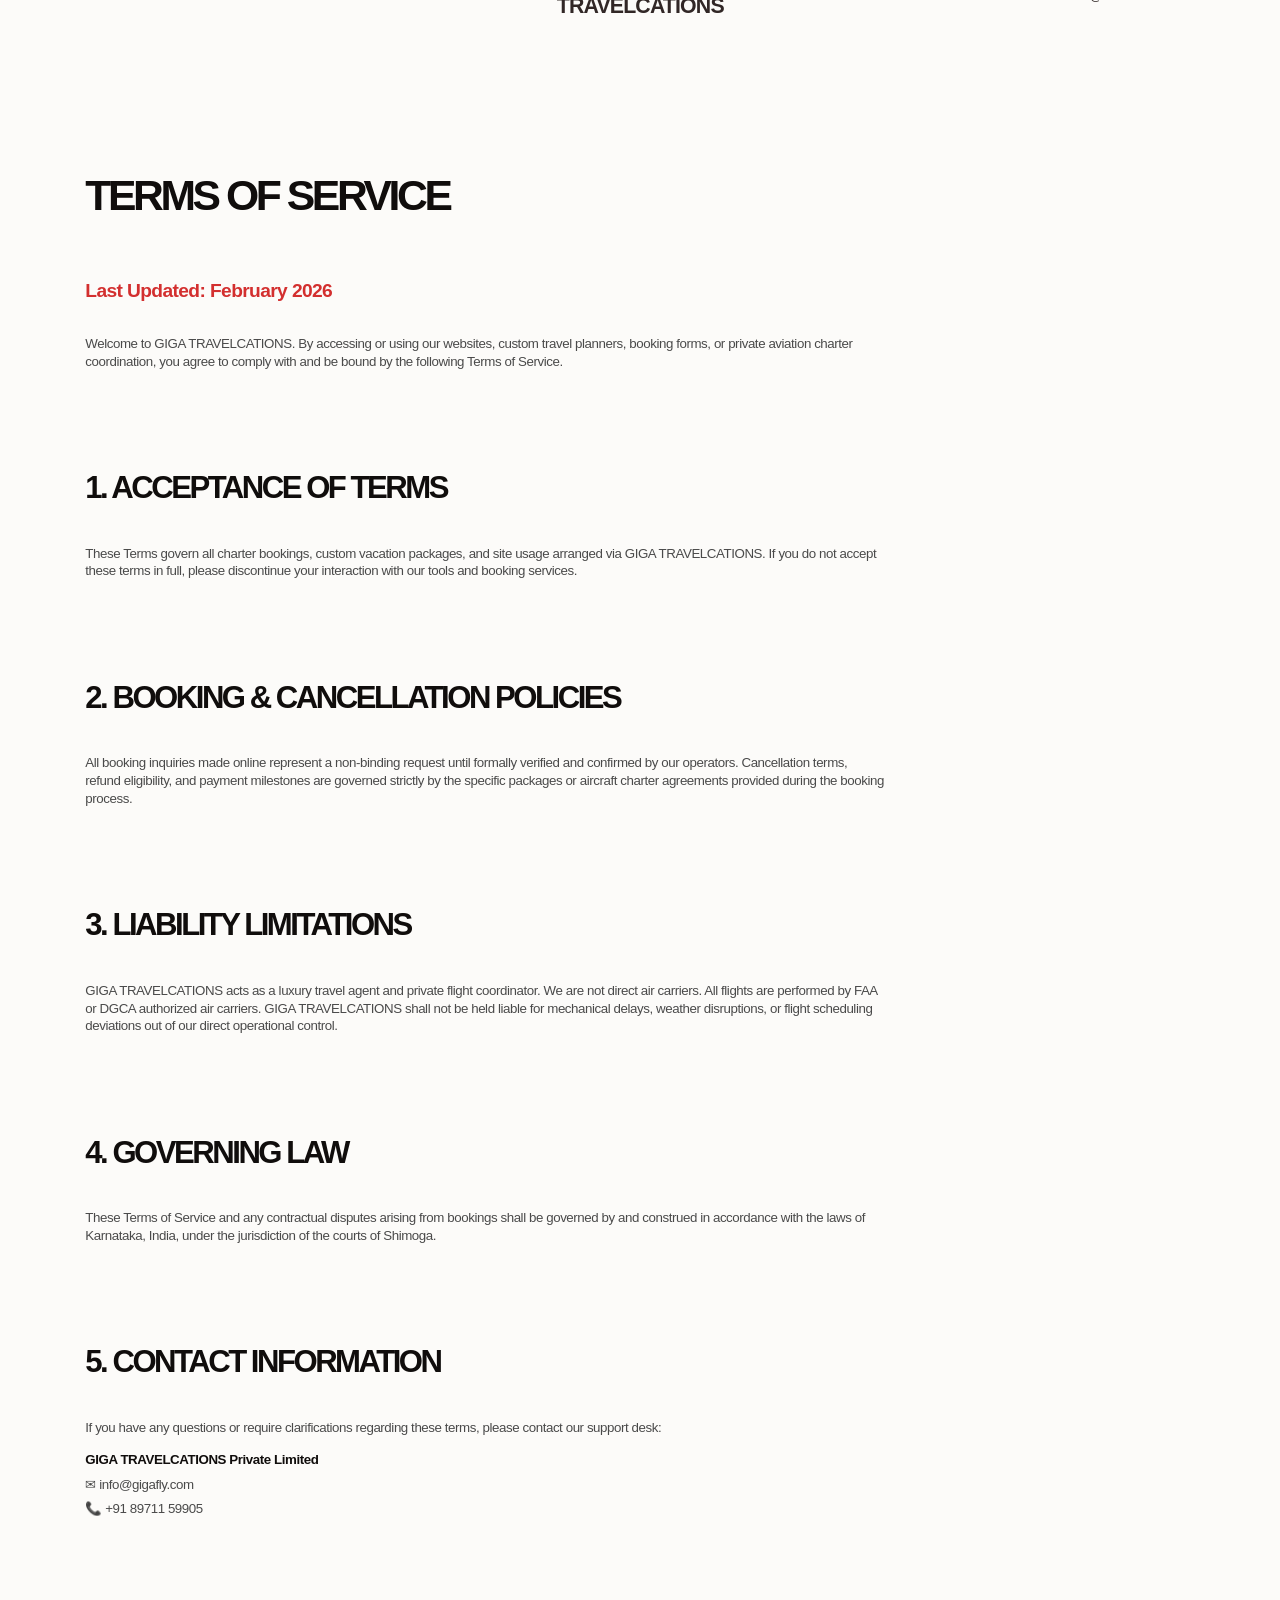
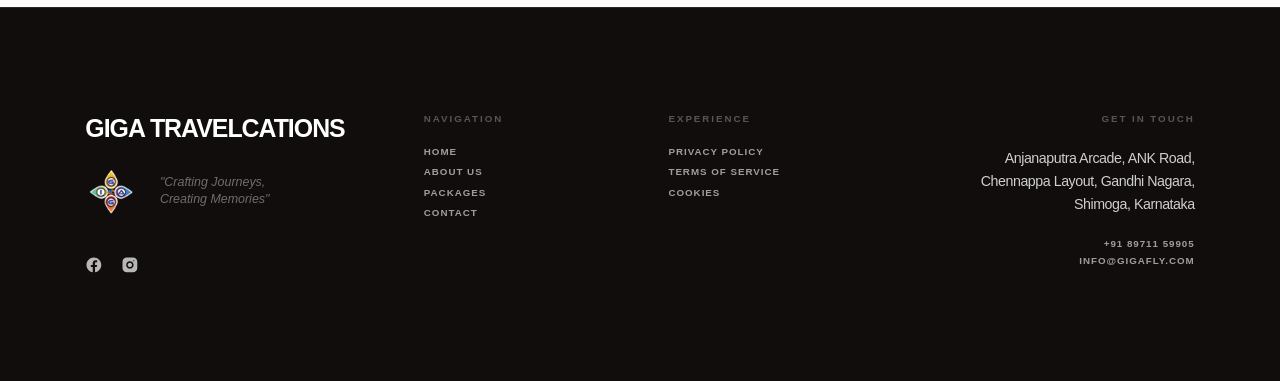
<file: terms.html>
<!DOCTYPE html>
<html data-wf-domain="gigafly.com" data-wf-page="68b57ef5ef86011d9b251e8a" data-wf-site="68b57ef5ef86011d9b251e8e" lang="en">
<head>
  <meta charset="utf-8" />
  <title>Terms of Service - Giga Fly</title>
  <meta content="Terms of Service for GIGA TRAVELCATIONS. Read our terms, booking conditions, and cancellation policies." name="description" />
  <meta content="width=device-width, initial-scale=1" name="viewport" />
  <link href="assets/cdn.prod.website-files.com/68b57ef5ef86011d9b251e8e/css/jeskojets.webflow.shared.9ff23d083.min.css" rel="stylesheet" type="text/css" />
  <script type="text/javascript">!function (o, c) { var n = c.documentElement, t = " w-mod-"; n.className += t + "js", ("ontouchstart" in o || o.DocumentTouch && c instanceof DocumentTouch) && (n.className += t + "touch") }(window, document);</script>
  <link href="assets/cdn.prod.website-files.com/68b57ef5ef86011d9b251e8e/68d5b15bfb8f0cc62d1806d9_fav_256x256.png" rel="icon" type="image/png" />
  <style>
    html, body {
      background-color: #100D0C !important;
      margin: 0 !important;
      padding: 0 !important;
      min-height: 100% !important;
    }
    .page-wrapper, [data-barba="container"], [data-barba="wrapper"] {
      background-color: #100D0C !important;
      margin-bottom: 0 !important;
    }
    .footer {
      margin-bottom: 0 !important;
      padding-bottom: 8.333em !important;
      background-color: #100D0C !important;
    }
  </style>
  <link href="assets/css/responsive.css" rel="stylesheet" type="text/css" />
  <link href="assets/css/mobile-site.css" rel="stylesheet" type="text/css" />
</head>
<body class="body">
  <div data-barba="wrapper" class="transition-wrapper">
    <div data-barba-namespace="terms" data-barba="container" class="transition-container clip">
      
      <!-- Desktop Header -->
      <header theme="" data-prevent-flicker="true" class="header" style="position: fixed; top: 0; left: 0; width: 100%; height: 6.250em; z-index: 1000; display: flex; align-items: center; background: transparent; transition: background 0.3s ease;">
        <div class="container" style="display: flex; justify-content: space-between; align-items: center; width: 100%;">
          <div id="w-node-_08b01562-3862-0954-5251-f0b5079d1bf3-079d1bef" class="header_nav f-desktop" style="flex: 1; display: flex; gap: 2.222em; align-items: center;">
            <a hover="nav-item" href="about.html" class="nav-item w-inline-block" style="text-decoration: none; color: inherit;">
              <div class="nav-item_label">
                <div hover="text" class="t7 text-dark" style="font-weight: 700; text-transform: uppercase; font-size: 0.903em; letter-spacing: 0.05em;">About</div>
              </div>
            </a>
            <a hover="nav-item" href="contact.html" class="nav-item w-inline-block" style="text-decoration: none; color: inherit;">
              <div class="nav-item_label">
                <div hover="text" class="t7 text-dark" style="font-weight: 700; text-transform: uppercase; font-size: 0.903em; letter-spacing: 0.05em;">Contact</div>
              </div>
            </a>
            <a hover="nav-item" href="index.html#popular-packages" class="nav-item w-inline-block" style="text-decoration: none; color: inherit;">
              <div class="nav-item_label">
                <div hover="text" class="t7 text-dark" style="font-weight: 700; text-transform: uppercase; font-size: 0.903em; letter-spacing: 0.05em;">Packages</div>
              </div>
            </a>
            <a hover="nav-item" href="index.html#services" class="nav-item w-inline-block" style="text-decoration: none; color: inherit;">
              <div class="nav-item_label">
                <div hover="text" class="t7 text-dark" style="font-weight: 700; text-transform: uppercase; font-size: 0.903em; letter-spacing: 0.05em;">Services</div>
              </div>
            </a>
          </div>
          <div class="header_logo" style="flex: 0 0 auto; display: flex; justify-content: center; align-items: center;">
            <a menu-close="mobile" href="index.html#hero" class="link-logo w-inline-block" style="text-decoration: none;">
              <div class="logo w-embed" style="display: flex; align-items: center;">
                <div class="client-logo" data-client-key="site_title" style="font-family: 'GT America Expanded', sans-serif; font-weight: 700; text-transform: uppercase; letter-spacing: -0.04em; font-size: 1.667em; line-height: 1; color: inherit;">GIGA TRAVELCATIONS</div>
              </div>
            </a>
          </div>
          <div id="w-node-_08b01562-3862-0954-5251-f0b5079d1c15-079d1bef" class="header_nav is-right f-desktop" style="flex: 1; display: flex; gap: 2.222em; align-items: center; justify-content: flex-end;">
            <a hover="nav-item" href="tel:+918971159905" class="nav-item w-inline-block" style="text-decoration: none; color: inherit;">
              <div class="nav-item_label">
                <div hover="text" class="t7 text-dark" style="font-weight: 700; text-transform: uppercase; font-size: 0.903em; letter-spacing: 0.05em;">+91 89711 59905</div>
              </div>
            </a>
            <a hover="nav-item" href="mailto:info@gigafly.com" class="nav-item w-inline-block" style="text-decoration: none; color: inherit;">
              <div class="nav-item_label">
                <div hover="text" class="t7 text-dark" style="font-weight: 700; text-transform: uppercase; font-size: 0.903em; letter-spacing: 0.05em;">info@gigafly.com</div>
              </div>
            </a>
          </div>
        </div>
      </header>

      <!-- Desktop Content -->
      <div style="background-color: #FCFBF9; padding: 11.111em 0 6.944em; min-height: 60vh;">
        <section class="section">
          <div class="container" style="padding-top: 2.778em;">
            <h1 style="font-family: 'GT America Expanded', sans-serif; font-size: 3.333em; font-weight: 800; color: #100D0C; margin-bottom: 1.5em; text-transform: uppercase;">Terms of Service</h1>
            <div style="max-width: 800px; font-size: 1.250em; line-height: 1.8; color: #4A4A4A; font-weight: 500;">
              <p style="margin-bottom: 1.667em; font-size: 1.2em; font-weight: 600; color: #D32F2F;">Last Updated: February 2026</p>
              <p style="margin-bottom: 2.222em;">Welcome to GIGA TRAVELCATIONS. By accessing or using our websites, custom travel planners, booking forms, or private aviation charter coordination, you agree to comply with and be bound by the following Terms of Service.</p>

              <h2 style="font-family: 'GT America Expanded', sans-serif; font-size: 1.944em; font-weight: 700; color: #100D0C; margin-bottom: 1.389em; margin-top: 3.333em; text-transform: uppercase;">1. Acceptance of Terms</h2>
              <p style="margin-bottom: 1.111em;">These Terms govern all charter bookings, custom vacation packages, and site usage arranged via GIGA TRAVELCATIONS. If you do not accept these terms in full, please discontinue your interaction with our tools and booking services.</p>

              <h2 style="font-family: 'GT America Expanded', sans-serif; font-size: 1.944em; font-weight: 700; color: #100D0C; margin-bottom: 1.389em; margin-top: 3.333em; text-transform: uppercase;">2. Booking & Cancellation Policies</h2>
              <p style="margin-bottom: 1.111em;">All booking inquiries made online represent a non-binding request until formally verified and confirmed by our operators. Cancellation terms, refund eligibility, and payment milestones are governed strictly by the specific packages or aircraft charter agreements provided during the booking process.</p>

              <h2 style="font-family: 'GT America Expanded', sans-serif; font-size: 1.944em; font-weight: 700; color: #100D0C; margin-bottom: 1.389em; margin-top: 3.333em; text-transform: uppercase;">3. Liability Limitations</h2>
              <p style="margin-bottom: 1.111em;">GIGA TRAVELCATIONS acts as a luxury travel agent and private flight coordinator. We are not direct air carriers. All flights are performed by FAA or DGCA authorized air carriers. GIGA TRAVELCATIONS shall not be held liable for mechanical delays, weather disruptions, or flight scheduling deviations out of our direct operational control.</p>

              <h2 style="font-family: 'GT America Expanded', sans-serif; font-size: 1.944em; font-weight: 700; color: #100D0C; margin-bottom: 1.389em; margin-top: 3.333em; text-transform: uppercase;">4. Governing Law</h2>
              <p style="margin-bottom: 2.222em;">These Terms of Service and any contractual disputes arising from bookings shall be governed by and construed in accordance with the laws of Karnataka, India, under the jurisdiction of the courts of Shimoga.</p>

              <h2 style="font-family: 'GT America Expanded', sans-serif; font-size: 1.944em; font-weight: 700; color: #100D0C; margin-bottom: 1.389em; margin-top: 3.333em; text-transform: uppercase;">5. Contact Information</h2>
              <p style="margin-bottom: 1.111em;">If you have any questions or require clarifications regarding these terms, please contact our support desk:</p>
              <p style="font-weight: 700; color: #100D0C; margin-bottom: 0.5em;">GIGA TRAVELCATIONS Private Limited</p>
              <p style="margin-bottom: 0.5em;">✉ info@gigafly.com</p>
              <p>📞 +91 89711 59905</p>
            </div>
          </div>
        </section>
      </div>

      <!-- Desktop Footer -->
      <footer id="contact" bg="dark" class="footer section clip" style="background-color: #100D0C; color: #FFFFFF; padding-top: 8.333em; padding-bottom: 5.556em; border-top: 1px solid rgba(255,255,255,0.1); margin-top: 0; position: relative; z-index: 10; width: 100%;">
        <div class="container">
          <div class="style-css w-embed">
            <style>
              .footer_link {
                transition: all 0.3s ease;
                opacity: 0.6;
                text-transform: uppercase;
                letter-spacing: 0.1em;
                font-size: 0.764em;
                font-weight: 700;
              }
              .footer_link:hover {
                opacity: 1;
                padding-left: 0.556em;
                color: #FFF !important;
              }
              .social-link {
                transition: all 0.3s ease;
                opacity: 0.7;
              }
              .social-link:hover {
                transform: translateY(-0.208em);
                opacity: 1;
              }
              .footer_title {
                font-size: 0.764em;
                letter-spacing: 0.2em;
                color: rgba(255, 255, 255, 0.3) !important;
                text-transform: uppercase;
                margin-bottom: 2.222em;
                font-weight: 700;
              }
            </style>
          </div>
          <div class="grid _4-columns" style="display: grid; grid-template-columns: 1.5fr 1fr 1fr 1.5fr; gap: 4.444em;">
            <div id="w-node-footer-brand" class="footer_col">
              <div class="footer_brand" style="display:flex; align-items:center; gap:1.944em; flex-wrap:wrap;">
                <div class="brand-name l1" style="font-size:1.944em; font-weight:800; letter-spacing:-0.04em; color:#FFF; white-space:nowrap;">GIGA TRAVELCATIONS</div>
                <img src="assets/cropped-cropped-Giga-Logo-2-69x62.png" alt="Giga Fly Logo" class="footer-logo" style="width:3.889em; height:auto; object-fit:contain; display:block;">
                <div class="brand-slogan" style="color: rgba(255,255,255,0.4); font-style: italic; font-size: 0.972em; line-height:1.4;">
                  <div>"Crafting Journeys,</div>
                  <div>Creating Memories"</div>
                </div>
              </div>
              <div style="height: 3.333em;"></div>
              <div class="footer_socials" style="display: flex; gap: 1.389em;">
                <a href="https://www.facebook.com/giga.travelcations/" target="_blank" class="social-link w-inline-block" style="width: 1.389em; height: 1.389em; color: #FFF;">
                  <div class="w-embed"><svg width="100%" height="100%" viewBox="0 0 24 24" fill="none" xmlns="http://www.w3.org/2000/svg"><path d="M22 12C22 6.48 17.52 2 12 2C6.48 2 2 6.48 2 12C2 16.99 5.66 21.12 10.44 21.89V14.89H7.9V12H10.44V9.8C10.44 7.29 11.93 5.9 14.21 5.9C15.3 5.9 16.44 6.1 16.44 6.1V8.56H15.19C13.94 8.56 13.56 9.33 13.56 10.12V12H16.33L15.89 14.89H13.56V21.89C18.34 21.12 22 16.99 22 12Z" fill="currentColor" /></svg></div>
                </a>
                <a href="https://www.instagram.com/giga_travelcations/" target="_blank" class="social-link w-inline-block" style="width: 1.389em; height: 1.389em; color: #FFF;">
                  <div class="w-embed"><svg width="100%" height="100%" viewBox="0 0 24 24" fill="none" xmlns="http://www.w3.org/2000/svg"><path d="M7.8 2H16.2C19.4 2 22 4.6 22 7.8V16.2C22 19.4 19.4 22 16.2 22H7.8C4.6 22 2 19.4 2 16.2V7.8C2 4.6 4.6 2 7.8 2ZM12 7C9.24 7 7 9.24 7 12C7 14.76 9.24 17 12 17C14.76 17 17 14.76 17 12C17 9.24 14.76 7 12 7ZM12 15C10.35 15 9 13.65 9 12C9 10.35 10.35 9 12 9C13.65 9 15 10.35 15 12C15 13.65 13.65 15 12 15ZM17.25 5.5C16.84 5.5 16.5 5.84 16.5 6.25C16.5 6.66 16.84 7 17.25 7C17.66 7 18 6.66 18 6.25C18 5.84 17.66 5.5 17.25 5.5Z" fill="currentColor" /></svg></div>
                </a>
              </div>
            </div>
            <div class="footer_col">
              <h4 class="footer_title">Navigation</h4>
              <div style="display: flex; flex-direction: column; gap: 0.833em;">
                <a href="index.html" class="footer_link" style="color: #FFF; text-decoration: none;">Home</a>
                <a href="about.html" class="footer_link" style="color: #FFF; text-decoration: none;">About Us</a>
                <a href="index.html#popular-packages" class="footer_link" style="color: #FFF; text-decoration: none;">Packages</a>
                <a href="contact.html" class="footer_link" style="color: #FFF; text-decoration: none;">Contact</a>
              </div>
            </div>
            <div class="footer_col">
              <h4 class="footer_title">Experience</h4>
              <div style="display: flex; flex-direction: column; gap: 0.833em;">
                <a href="privacy.html" class="footer_link" style="color: #FFF; text-decoration: none;">Privacy Policy</a>
                <a href="terms.html" class="footer_link" style="color: #FFF; text-decoration: none;">Terms of Service</a>
                <a href="cookies.html" class="footer_link" style="color: #FFF; text-decoration: none;">Cookies</a>
              </div>
            </div>
            <div class="footer_col" style="text-align: right;">
              <h4 class="footer_title">Get in touch</h4>
              <p class="p6" style="color: #FFF; margin-bottom: 1.667em; font-size: 1.111em; line-height: 1.6; opacity: 0.8;">
                Anjanaputra Arcade, ANK Road,<br />Chennappa Layout, Gandhi Nagara,<br />Shimoga, Karnataka
              </p>
              <div style="display: flex; flex-direction: column; gap: 0.556em;">
                <a href="tel:+918971159905" class="footer_link" style="color: #FFF; text-decoration: none;">+91 89711 59905</a>
                <a href="mailto:info@gigafly.com" class="footer_link" style="color: #FFF; text-decoration: none;">info@gigafly.com</a>
              </div>
            </div>
          </div>
        </div>
      </footer>
    </div>

    <!-- Mobile-Only Version from Scratch -->
    <div class="mobile-only-site">
      <!-- Mobile Header -->
      <header class="m-header">
        <div class="m-container m-header-inner">
          <a href="index.html" class="m-logo">
            <img src="assets/cropped-cropped-Giga-Logo-2-69x62.png" alt="Giga Fly Logo" class="m-logo-img" />
            <span class="m-logo-text">GIGA FLY</span>
          </a>
          <div class="m-header-actions">
            <a href="tel:+918971159905" class="m-phone-btn" aria-label="Call Us">
              <svg width="20" height="20" viewBox="0 0 24 24" fill="none" stroke="currentColor" stroke-width="2.5" stroke-linecap="round" stroke-linejoin="round">
                <path d="M22 16.92v3a2 2 0 0 1-2.18 2 19.79 19.79 0 0 1-8.63-3.07 19.5 19.5 0 0 1-6-6 19.79 19.79 0 0 1-3.07-8.67A2 2 0 0 1 4.11 2h3a2 2 0 0 1 2 1.72 12.84 12.84 0 0 0 .7 2.81 2 2 0 0 1-.45 2.11L8.09 9.91a16 16 0 0 0 6 6l1.27-1.27a2 2 0 0 1 2.11-.45 12.84 12.84 0 0 0 2.81.7A2 2 0 0 1 22 16.92z"></path>
              </svg>
            </a>
            <button class="m-hamburger" aria-label="Toggle Menu">
              <span></span>
              <span></span>
              <span></span>
            </button>
          </div>
        </div>
      </header>

      <!-- Mobile Nav Overlay -->
      <div class="m-nav-overlay">
        <div class="m-nav-links">
          <a href="index.html" class="m-nav-link">Home</a>
          <a href="about.html" class="m-nav-link">About Us</a>
          <a href="index.html#m-packages" class="m-nav-link">Packages</a>
          <a href="index.html#m-services" class="m-nav-link">Services</a>
          <a href="contact.html" class="m-nav-link">Contact</a>
        </div>
        <div class="m-nav-cta" style="margin-top: 32px; margin-bottom: 32px; border-top: 1px solid var(--m-border); padding-top: 24px;">
          <a href="index.html#m-inquiry" class="m-btn m-btn-primary m-nav-link" style="display: block; text-align: center; font-size: 1.1rem; font-weight: 700; text-transform: uppercase;">Book Your Stay Now</a>
        </div>
        <div class="m-nav-footer">
          <a href="tel:+918971159905" class="m-nav-contact-item">
            <span style="color: #D32F2F; margin-right: 8px;">📞</span> +91 89711 59905
          </a>
          <a href="mailto:info@gigafly.com" class="m-nav-contact-item">
            <span style="color: #D32F2F; margin-right: 8px;">✉️</span> info@gigafly.com
          </a>
          <div class="m-nav-socials">
            <a href="https://www.facebook.com/giga.travelcations/" target="_blank" class="m-nav-social">Facebook</a>
            <a href="https://www.instagram.com/giga_travelcations/" target="_blank" class="m-nav-social">Instagram</a>
          </div>
        </div>
      </div>

      <!-- Mobile Hero / Header Banner -->
      <section class="m-hero m-hero-mini">
        <div class="m-container">
          <div class="m-hero-badge">Legal</div>
          <h1>Terms of Service</h1>
          <p style="color: var(--m-text-muted);">Please read our terms of booking and usage carefully.</p>
        </div>
      </section>

      <!-- Mobile Content Block -->
      <section class="m-content-section" style="background-color: var(--m-bg-light); padding: 40px 0;">
        <div class="m-container">
          <div class="m-content-block" style="background-color: var(--m-bg-card); padding: 24px; border-radius: 12px; box-shadow: var(--m-shadow);">
            <p style="color: var(--m-primary); font-weight: 700; margin-bottom: 16px;">Last Updated: February 2026</p>
            <p style="margin-bottom: 24px; color: var(--m-text-muted);">Welcome to GIGA TRAVELCATIONS. By accessing or using our websites, booking forms, or services, you agree to comply with and be bound by the following Terms of Service.</p>
            
            <h3 style="font-size: 1.25rem; margin-top: 24px; margin-bottom: 12px; color: var(--m-text-light);">1. Acceptance of Terms</h3>
            <p style="margin-bottom: 16px; color: var(--m-text-muted);">These Terms govern all charter bookings, vacation packages, and website usage. If you do not accept these terms, please discontinue your booking inquiries.</p>

            <h3 style="font-size: 1.25rem; margin-top: 24px; margin-bottom: 12px; color: var(--m-text-light);">2. Bookings & Cancellations</h3>
            <p style="margin-bottom: 16px; color: var(--m-text-muted);">All booking submissions on this site represent a request until verified by our travel team. Specific package cancellations are subject to agreements provided upon invoice verification.</p>

            <h3 style="font-size: 1.25rem; margin-top: 24px; margin-bottom: 12px; color: var(--m-text-light);">3. Liability Limits</h3>
            <p style="margin-bottom: 24px; color: var(--m-text-muted);">GIGA TRAVELCATIONS coordinates travel itineraries and private flight transfers. We are not direct air carriers. All flights are performed by certified aircraft operators.</p>

            <h3 style="font-size: 1.25rem; margin-top: 24px; margin-bottom: 12px; color: var(--m-text-light);">4. Contact Info</h3>
            <p style="margin-bottom: 8px; color: var(--m-text-light); font-weight: bold;">GIGA TRAVELCATIONS Private Limited</p>
            <p style="margin-bottom: 8px; color: var(--m-text-muted);">✉ info@gigafly.com</p>
            <p style="color: var(--m-text-muted);">📞 +91 89711 59905</p>
          </div>
        </div>
      </section>

      <!-- Mobile Footer -->
      <footer class="m-footer">
        <div class="m-container">
          <div class="m-footer-brand">
            <div class="m-footer-logo-text">GIGA TRAVELCATIONS</div>
            <img src="assets/cropped-cropped-Giga-Logo-2-69x62.png" alt="Giga Fly Logo" class="m-footer-logo-img" />
            <div class="m-footer-slogan">"Crafting Journeys, Creating Memories"</div>
          </div>
          <div class="m-footer-links">
            <a href="index.html" class="m-footer-link">Home</a>
            <a href="about.html" class="m-footer-link">About Us</a>
            <a href="index.html#m-packages" class="m-footer-link">Packages</a>
            <a href="contact.html" class="m-footer-link">Contact</a>
          </div>
          <!-- Mobile legal links container -->
          <div class="m-footer-legal-links" style="display: flex !important; justify-content: center !important; flex-wrap: wrap !important; gap: 16px !important; margin-bottom: 24px !important; margin-top: -15px !important; padding-bottom: 16px !important; border-bottom: 1px solid rgba(255, 255, 255, 0.08) !important;">
            <a href="privacy.html" class="m-footer-link" style="font-size: 0.8rem !important; opacity: 0.8 !important;">Privacy Policy</a>
            <a href="terms.html" class="m-footer-link" style="font-size: 0.8rem !important; opacity: 0.8 !important;">Terms of Service</a>
            <a href="cookies.html" class="m-footer-link" style="font-size: 0.8rem !important; opacity: 0.8 !important;">Cookies</a>
          </div>
          <div class="m-footer-address">
            Anjanaputra Arcade, ANK Road,<br>Chennappa Layout, Gandhi Nagara,<br>Shimoga, Karnataka
          </div>
          <div style="margin-bottom: 24px;">
            <a href="tel:+918971159905" style="color: rgba(255, 255, 255, 0.7); text-decoration: none; display: block; margin-bottom: 8px; font-weight: 500;">📞 +91 89711 59905</a>
            <a href="mailto:info@gigafly.com" style="color: rgba(255, 255, 255, 0.7); text-decoration: none; display: block; font-weight: 500;">✉ info@gigafly.com</a>
          </div>
          <div class="m-footer-copyright">
            © 2026 GIGA TRAVELCATIONS. ALL RIGHTS RESERVED.
          </div>
        </div>
      </footer>
    </div>
  </div>
  
  <script src="assets/d3e54v103j8qbb.cloudfront.net/js/jquery-3.5.1.min.dc5e7f18c8.js" type="text/javascript"></script>
  <script src="assets/cdn.prod.website-files.com/68b57ef5ef86011d9b251e8e/js/webflow.schunk.a9a90ad927027f5e.js" type="text/javascript"></script>
  <script src="assets/cdn.prod.website-files.com/68b57ef5ef86011d9b251e8e/js/webflow.a0aa6ca1.bb6cb1c882decece.js" type="text/javascript"></script>
  <script src="assets/unpkg.com/@barba/core"></script>
  <script src="assets/cdn.jsdelivr.net/npm/gsap@3.13.0/dist/gsap.min.js"></script>
  <script src="assets/cdn.jsdelivr.net/npm/gsap@3.13.0/dist/ScrollTrigger.min.js"></script>
  <script src="assets/cdn.jsdelivr.net/npm/gsap@3.13.0/dist/CustomEase.min.js"></script>
  <script src="assets/cdn.jsdelivr.net/npm/gsap@3.13.0/dist/SplitText.min.js"></script>
  <link rel="stylesheet" href="assets/cdn.jsdelivr.net/npm/lenis@1.2.3/dist/lenis.css">
  <script src="assets/cdn.jsdelivr.net/npm/lenis@1.2.3/dist/lenis.min.js"></script>
  <script src="assets/cdn.jsdelivr.net/npm/lottie-web@5.12.2/build/player/lottie.min.js"></script>
  <script src="assets/cdn.jsdelivr.net/npm/globe.gl"></script>
  <script>
    document.addEventListener("DOMContentLoaded", function () {
      function loadgigafly3b3a66adf5d4465ba5beb2ab02e6cf8e(e) {
        let t = document.createElement("script");
        t.setAttribute("src", e);
        t.setAttribute("type", "module");
        document.body.appendChild(t);
      }
      let src = "assets/slater_custom.js";
      loadgigafly3b3a66adf5d4465ba5beb2ab02e6cf8e(src);
    });
  </script>
  <script src="assets/js/mobile-site.js" defer></script>
</body>
</html>
</file>
<file: assets/css/responsive.css>
/* Baseline Desktop Setup */
:root {
  /* Typography Variables */
  --_fonts---h1--size: 7.222em;
  --_fonts---h1--line-height: 84.615%;
  --_fonts---h1--letter-spacing: -.08em;
  --_fonts---h2--size: 5em;
  --_fonts---h3--size: 3.333em;
  --_fonts---h4--size: 2.222em;
  --_fonts---h5--size: 1.667em;
  --_fonts---h6--size: 1.111em;
  --_fonts---p7--size: .833em;
  --_fonts---l1--size: .694em;
  --_fonts---p2--size: 4.444em;
  --_fonts---t6--size: 1.111em;
  --_fonts---t7--size: .833em;
  
  /* Sizing / Spacing Variables */
  --4px: .277em;
  --8px: .555em;
  --12px: .833em;
  --24px: 1.666em;
  --36px: 2.5em;
  --60px: 4.167em;
  --96px: 6.666em;
  --156px: 10.833em;
  --216px: 15em;
  
  /* Semantic Margins mapped to sizes */
  --_margins---m-0: 0em;
  --_margins---m-4: var(--4px);
  --_margins---m-6: var(--6px);
  --_margins---m-12: var(--12px);
  --_margins---m-24: var(--24px);
  --_margins---m-36: var(--36px);
  --_margins---m-60: var(--60px);
  --_margins---m-96: var(--96px);
  --_margins---m-156: var(--156px);
  --_margins---m-216: var(--216px);
}

/* Fluid Typography Foundation */
html, body {
  font-size: 1vw !important;
}

/* Base Desktop Variables & Grids */
.grid { grid-template-columns: 1fr 1fr 1fr 1fr 1fr 1fr 1fr; display: grid; }
.grid._4-columns { grid-template-columns: 1fr 1fr 1fr 1fr; }
.grid._6-columns { grid-template-columns: 1fr 1fr 1fr 1fr 1fr 1fr; }
.grid._21-columns { grid-template-columns: 1fr 1fr 1fr 1fr 1fr 1fr 1fr 1fr 1fr 1fr 1fr 1fr 1fr 1fr 1fr 1fr 1fr 1fr 1fr 1fr 1fr; }

/* Desktop Baseline Utilities */
.b-desktop { display: block; }
.b-mobile, .f-mobile { display: none; }
.f-desktop { display: flex; }

/* Desktop Baseline Feature Grid */
.features-cms_list {
  grid-column-gap: var(--_margins---m-12);
  grid-row-gap: var(--_margins---m-60);
  grid-template-rows: auto;
  grid-template-columns: 1fr 1fr 1fr 1fr 1fr 1fr;
  grid-auto-columns: 1fr;
  display: grid;
}

/* Mobile Overrides (max-width: 991px) */
@media screen and (max-width: 991px) {
  body {
    /* Responsive Mobile Typography */
    --_fonts---h1--size: 17.204em;
    --_fonts---h1--line-height: 87.5%;
    --_fonts---h2--size: 10.753em;
    --_fonts---h3--size: 8.602em;
    --_fonts---h4--size: 6.452em;
    --_fonts---h5--size: 5.376em;
    --_fonts---h6--size: 4.301em;
    --_fonts---p7--size: 3.226em;
    --_fonts---l1--size: 2.688em;
    --_fonts---p2--size: 8.602em;
    --_fonts---t6--size: 4.301em;
    --_fonts---t7--size: 3.226em;

    /* Responsive Mobile Sizing / Spacing */
    --4px: 1.075em;
    --8px: 2.151em;
    --12px: 3.226em;
    --24px: 4.839em;
    --36px: 6.452em;
    --60px: 9.677em;
    --96px: 17.742em;
    --156px: 29.032em;
    --216px: 41.935em;
    
    /* Useful special overrides */
    --_special-units---100vw: 100em;
    --_special-units---1-cell: 8.065em;
  }
  
  /* Mobile Grid Overrides */
  .grid {
    grid-template-columns: 1fr 1fr 1fr 1fr 1fr 1fr 1fr 1fr; 
    width: 100%;
  }
  .grid._4-columns {
    grid-template-columns: 1fr 1fr 1fr;
  }
  .grid._6-columns, .grid._21-columns {
    grid-template-columns: 1fr 1fr 1fr 1fr 1fr 1fr 1fr 1fr;
  }
  
  /* Reset manual strict spans on Mobile */
  .grid > [id^="w-node-"] {
    grid-area: auto !important;
    grid-column: 1 / -1 !important; /* Forces items to stack naturally */
  }

  /* Utilities */
  .b-desktop { display: none; }
  .b-mobile { display: block; }
  .f-mobile { display: flex; }
  .f-desktop { display: none; }

  /* Image Object Fit logic mapped from user instructions */
  img {
    object-fit: cover;
    max-width: none;
  }
  img.contain {
    object-fit: contain;
  }
  
  /* Feature cards touch-swipe */
  .features-cms_list {
    padding: var(--_margins---m-96) var(--_margins---m-36) var(--_margins---m-36);
    grid-auto-columns: 1fr;
    display: flex;
    overflow: auto;
  }
  .features-cms_list_item {
    /* Forcing an explicit calculated width to allow items to push past the right edge */
    width: calc(((var(--_special-units---1-cell) + var(--12px))*6) - var(--12px));
    flex: none;
  }
}

/* 3. Mobile Portrait (max-width: 767px) */
@media screen and (max-width: 767px) {
  /* Force global Webflow columns (.w-col) to 100% width and drop horizontal layout utilities */
  .w-col {
    width: 100% !important;
    display: block !important;
  }
  
  /* Additional native alignment mapping */
  .grid._4-columns, .grid._6-columns, .grid._21-columns {
    grid-template-columns: 1fr;
  }
}

/* 4. Small Mobile (max-width: 479px) */
@media screen and (max-width: 479px) {
  /* Micro-breakpoint overriding edge cases and tightening spacing properties automatically applied by Webflow */
  .features-cms_list {
    padding: var(--_margins---m-60) var(--_margins---m-24) var(--_margins---m-24);
  }
  .section, .container {
    padding-left: 5% !important;
    padding-right: 5% !important;
  }
}

/* 5. Orientation Catch */
@media screen and (orientation: landscape) and (max-width: 991px) {
  .landscape-cover {
    display: block !important;
  }
}
</file>
<file: assets/css/mobile-site.css>
/* 
  MOBILE-ONLY premium website stylesheet
  Target viewport: screens below 768px
  Design language: premium, clean dark theme, responsive, touch-friendly, elegant micro-animations.
*/

/* Google Fonts Import */
@import url('https://fonts.googleapis.com/css2?family=Inter:wght@400;500;600&family=Outfit:wght@600;700;800&display=swap');

/* Default state: hide the mobile site wrapper on desktop */
.mobile-only-site {
  display: none !important;
}

@media screen and (max-width: 767px) {
  html {
    font-size: 16px !important;
  }

  body {
    background-color: var(--m-bg-dark) !important;
    overflow-x: hidden !important;
    margin: 0 !important;
    padding: 0 !important;
  }

  /* HIDE ALL ORIGINAL DESKTOP BLOCKS */
  [data-barba="container"]>*:not(.mobile-only-site) {
    display: none !important;
  }

  .preloader,
  .cta,
  .pop-up_cta,
  .landscape-cover {
    display: none !important;
  }

  /* SHOW MOBILE SITE WRAPPER */
  .mobile-only-site {
    display: block !important;
    background-color: var(--m-bg-dark) !important;
    color: var(--m-text-light) !important;
    font-family: 'Inter', sans-serif !important;
    font-size: 14px !important;
    line-height: 1.6 !important;
    min-height: 100vh !important;
    width: 100% !important;
    overflow-x: hidden !important;
    margin: 0 !important;
    padding: 0 !important;
  }

  /* RESET BOX MODEL FOR MOBILE ELEMENTS */
  .mobile-only-site *,
  .mobile-only-site *::before,
  .mobile-only-site *::after {
    box-sizing: border-box !important;
    margin: 0;
    padding: 0;
  }

  /* VARIABLES */
  :root {
    --m-bg-dark: #E0F2FE; /* Light sky blue background */
    --m-bg-light: #FAF6EE; /* Premium Cream background for alternating sections */
    --m-bg-card: #FFFFFF; /* White background for cards, list items, accordions */
    --m-bg-input: #F0F9FF; /* Soft sky blue/white input fields */
    --m-primary: #D32F2F; /* Premium red brand color stays for accent contrast */
    --m-primary-hover: #B71C1C;
    --m-text-light: #0F172A; /* Slate 900 primary dark text for light theme */
    --m-text-muted: #334155; /* Slate 700 secondary text */
    --m-text-dimmed: #64748B; /* Slate 500 tertiary/muted details text */
    --m-border: rgba(15, 23, 42, 0.08); /* Clean dark-tinted borders */
    --m-shadow: 0 8px 30px rgba(15, 23, 42, 0.04); /* Soft premium drop shadow */
  }

  /* Override desktop-level text-light class for mobile light mode */
  .text-light {
    color: var(--m-text-light) !important;
  }

  /* TYPOGRAPHY */
  .mobile-only-site h1,
  .mobile-only-site h2,
  .mobile-only-site h3,
  .mobile-only-site h4 {
    font-family: 'Outfit', sans-serif !important;
    font-weight: 700 !important;
    color: var(--m-text-light) !important;
    line-height: 1.25 !important;
    letter-spacing: -0.02em !important;
  }

  .mobile-only-site h1 {
    font-size: 2.25rem !important;
    /* ~36px */
  }

  .mobile-only-site h2 {
    font-size: 1.75rem !important;
    /* ~28px */
  }

  .mobile-only-site h3 {
    font-size: 1.35rem !important;
    /* ~22px */
  }

  .mobile-only-site h4 {
    font-size: 1.1rem !important;
    /* ~18px */
  }

  .mobile-only-site p {
    color: var(--m-text-muted) !important;
    font-size: 1rem !important;
    line-height: 1.6 !important;
  }

  /* CONTAINER */
  .m-container {
    width: 100% !important;
    padding-left: 20px !important;
    padding-right: 20px !important;
    margin: 0 auto !important;
  }

  /* MOBILE STICKY HEADER */
  .m-header {
    position: fixed !important;
    top: 0 !important;
    left: 0 !important;
    width: 100% !important;
    height: 64px !important;
    background: rgba(224, 242, 254, 0.8) !important; /* Translucent Light Sky Blue */
    backdrop-filter: blur(12px) !important;
    -webkit-backdrop-filter: blur(12px) !important;
    border-bottom: 1px solid var(--m-border) !important;
    z-index: 10000 !important;
    display: flex !important;
    align-items: center !important;
    justify-content: space-between !important;
  }

  .m-header-inner,
  .m-header_inner {
    display: flex !important;
    justify-content: space-between !important;
    align-items: center !important;
    width: 100% !important;
  }

  .m-logo {
    font-family: 'Outfit', sans-serif !important;
    font-weight: 800 !important;
    font-size: 1.25rem !important;
    text-transform: uppercase !important;
    letter-spacing: -0.03em !important;
    color: var(--m-text-light) !important;
    text-decoration: none !important;
    display: flex !important;
    align-items: center !important;
    gap: 8px !important;
    touch-action: manipulation !important;
    -webkit-tap-highlight-color: transparent !important;
    cursor: pointer !important;
  }

  .m-logo-img {
    height: 28px !important;
    width: auto !important;
  }

  .m-header-actions {
    display: flex !important;
    align-items: center !important;
    gap: 16px !important;
  }

  .m-phone-btn {
    color: var(--m-text-light) !important;
    background: rgba(15, 23, 42, 0.05) !important;
    border: 1px solid rgba(15, 23, 42, 0.08) !important;
    width: 38px !important;
    height: 38px !important;
    border-radius: 50% !important;
    display: flex !important;
    align-items: center !important;
    justify-content: center !important;
    text-decoration: none !important;
    transition: background 0.2s ease !important;
  }

  .m-phone-btn:active {
    background: rgba(15, 23, 42, 0.1) !important;
  }

  .m-hamburger {
    background: none !important;
    border: none !important;
    width: 38px !important;
    height: 38px !important;
    display: flex !important;
    flex-direction: column !important;
    justify-content: center !important;
    gap: 5px !important;
    cursor: pointer !important;
    padding: 8px !important;
  }

  .m-hamburger span {
    display: block !important;
    width: 22px !important;
    height: 2px !important;
    background-color: var(--m-text-light) !important;
    transition: all 0.3s ease !important;
    border-radius: 2px !important;
  }

  /* Hamburger Active Animation */
  .m-hamburger.active span:nth-child(1) {
    transform: translateY(7px) rotate(45deg) !important;
  }

  .m-hamburger.active span:nth-child(2) {
    opacity: 0 !important;
  }

  .m-hamburger.active span:nth-child(3) {
    transform: translateY(-7px) rotate(-45deg) !important;
  }

  .m-nav-overlay {
    position: fixed !important;
    top: 64px !important;
    left: 0 !important;
    width: 100vw !important;
    height: calc(100vh - 64px) !important;
    background: rgba(240, 249, 255, 0.92) !important; /* Glassmorphism light sky blue overlay */
    backdrop-filter: blur(16px) !important;
    -webkit-backdrop-filter: blur(16px) !important;
    z-index: 9999 !important;
    display: flex !important;
    flex-direction: column !important;
    padding: 40px 24px !important;
    overflow-y: auto !important;

    /* Sliding animation from right */
    opacity: 0 !important;
    visibility: hidden !important;
    transform: translateX(100%) !important;
    transition: opacity 0.4s ease, transform 0.4s cubic-bezier(0.16, 1, 0.3, 1), visibility 0.4s !important;
  }

  .m-nav-overlay.show {
    opacity: 1 !important;
    visibility: visible !important;
    transform: translateX(0) !important;
  }

  /* Cascading links inside menu overlay */
  .m-nav-links .m-nav-link {
    opacity: 0 !important;
    transform: translateX(30px) !important;
    transition: opacity 0.4s ease, transform 0.4s cubic-bezier(0.16, 1, 0.3, 1) !important;
  }

  .m-nav-overlay.show .m-nav-links .m-nav-link {
    opacity: 1 !important;
    transform: translateX(0) !important;
  }

  .m-nav-overlay.show .m-nav-links .m-nav-link:nth-child(1) {
    transition-delay: 0.1s !important;
  }

  .m-nav-overlay.show .m-nav-links .m-nav-link:nth-child(2) {
    transition-delay: 0.15s !important;
  }

  .m-nav-overlay.show .m-nav-links .m-nav-link:nth-child(3) {
    transition-delay: 0.2s !important;
  }

  .m-nav-overlay.show .m-nav-links .m-nav-link:nth-child(4) {
    transition-delay: 0.25s !important;
  }

  .m-nav-overlay.show .m-nav-links .m-nav-link:nth-child(5) {
    transition-delay: 0.3s !important;
  }

  /* Cascading CTA button inside menu */
  .m-nav-cta {
    opacity: 0 !important;
    transform: translateY(20px) !important;
    transition: opacity 0.4s ease, transform 0.4s cubic-bezier(0.16, 1, 0.3, 1) !important;
    transition-delay: 0.35s !important;
  }

  .m-nav-overlay.show .m-nav-cta {
    opacity: 1 !important;
    transform: translateY(0) !important;
  }

  /* Cascading footer info inside menu */
  .m-nav-overlay.show .m-nav-footer {
    opacity: 1 !important;
    transform: translateY(0) !important;
  }

  .m-nav-links {
    display: flex !important;
    flex-direction: column !important;
    gap: 24px !important;
    margin-bottom: auto !important;
  }

  .m-nav-link {
    font-family: 'Outfit', sans-serif !important;
    font-size: 2rem !important;
    font-weight: 700 !important;
    color: var(--m-text-light) !important;
    text-decoration: none !important;
    text-transform: uppercase !important;
    transition: color 0.2s ease !important;
    touch-action: manipulation !important;
    -webkit-tap-highlight-color: transparent !important;
    display: block !important;
    min-height: 44px !important;
    padding: 8px 0 !important;
  }

  .m-nav-link:active {
    color: var(--m-primary) !important;
  }

  .m-nav-footer {
    display: flex !important;
    flex-direction: column !important;
    gap: 20px !important;
    border-top: 1px solid var(--m-border) !important;
    padding-top: 24px !important;

    /* Cascading transition */
    opacity: 0 !important;
    transform: translateY(20px) !important;
    transition: opacity 0.4s ease, transform 0.4s cubic-bezier(0.16, 1, 0.3, 1) !important;
    transition-delay: 0.4s !important;
  }

  .m-nav-contact-item {
    font-size: 1.1rem !important;
    color: var(--m-text-muted) !important;
    text-decoration: none !important;
    display: flex !important;
    align-items: center !important;
    gap: 10px !important;
  }

  .m-nav-socials {
    display: flex !important;
    gap: 16px !important;
    margin-top: 8px !important;
  }

  .m-nav-social {
    color: var(--m-text-muted) !important;
    text-decoration: none !important;
    width: 42px !important;
    height: 42px !important;
    border-radius: 50% !important;
    background: rgba(15, 23, 42, 0.05) !important;
    display: flex !important;
    align-items: center !important;
    justify-content: center !important;
  }

  /* ANIMATIONS */
  @keyframes mFadeInDown {
    from {
      opacity: 0;
      transform: translateY(-20px) !important;
    }

    to {
      opacity: 1;
      transform: translateY(0) !important;
    }
  }

  @keyframes mFadeInUp {
    from {
      opacity: 0;
      transform: translateY(24px) !important;
    }

    to {
      opacity: 1;
      transform: translateY(0) !important;
    }
  }

  @keyframes mFadeIn {
    from {
      opacity: 0;
    }

    to {
      opacity: 1;
    }
  }

  /* MOBILE HERO SECTION */
  .m-hero {
    min-height: 80vh !important;
    display: flex !important;
    flex-direction: column !important;
    justify-content: center !important;
    padding-top: 110px !important;
    padding-bottom: 60px !important;
    position: relative !important;
    background: radial-gradient(circle at top right, rgba(211, 47, 47, 0.15), transparent 60%), linear-gradient(rgba(224, 242, 254, 0.1), rgba(224, 242, 254, 0.5) 70%, #E0F2FE 100%), url('../cdn.prod.website-files.com/68b57ef5ef86011d9b251e8e/68bf31df0eb6b62331d8e35a_9557f7de34f540aa715092b1bcdbbf57_img_sky-hero.webp') center/cover no-repeat !important;
    text-align: center !important;
    overflow: hidden !important;
  }

  .m-hero-mini {
    min-height: 42vh !important;
    padding-top: 100px !important;
    padding-bottom: 40px !important;
    background: linear-gradient(rgba(224, 242, 254, 0.1), rgba(224, 242, 254, 0.5) 70%, #E0F2FE 100%), url('../cdn.prod.website-files.com/68b57ef5ef86011d9b251e8e/68bf31df0eb6b62331d8e35a_9557f7de34f540aa715092b1bcdbbf57_img_sky-hero.webp') center/cover no-repeat !important;
  }

  .m-hero-badge {
    display: inline-block !important;
    background: rgba(211, 47, 47, 0.12) !important;
    border: 1px solid rgba(211, 47, 47, 0.2) !important;
    color: var(--m-primary) !important;
    font-family: 'Outfit', sans-serif !important;
    font-weight: 700 !important;
    text-transform: uppercase !important;
    letter-spacing: 0.1em !important;
    font-size: 0.8rem !important;
    padding: 6px 16px !important;
    border-radius: 20px !important;
    margin-bottom: 24px !important;
    animation: mFadeInDown 0.8s cubic-bezier(0.16, 1, 0.3, 1) forwards !important;
  }

  .m-hero h1 {
    font-size: 2.75rem !important;
    margin-bottom: 16px !important;
    opacity: 0;
    animation: mFadeInUp 0.8s cubic-bezier(0.16, 1, 0.3, 1) 0.15s forwards !important;
  }

  .m-hero p {
    max-width: 90% !important;
    margin: 0 auto 32px auto !important;
    font-size: 1.1rem !important;
    opacity: 0;
    animation: mFadeIn 1s ease 0.4s forwards !important;
  }

  .m-hero-buttons {
    display: flex !important;
    flex-direction: column !important;
    gap: 12px !important;
    padding: 0 16px !important;
    opacity: 0;
    animation: mFadeInUp 0.8s cubic-bezier(0.16, 1, 0.3, 1) 0.55s forwards !important;
  }

  .m-btn {
    display: flex !important;
    align-items: center !important;
    justify-content: center !important;
    gap: 10px !important;
    padding: 16px 28px !important;
    border-radius: 8px !important;
    font-family: 'Outfit', sans-serif !important;
    font-weight: 700 !important;
    font-size: 1.1rem !important;
    text-decoration: none !important;
    text-transform: uppercase !important;
    letter-spacing: 0.03em !important;
    transition: all 0.2s ease !important;
    border: none !important;
    cursor: pointer !important;
    width: 100% !important;
  }

  .m-btn-primary {
    background-color: var(--m-primary) !important;
    color: var(--m-text-light) !important;
  }

  .m-btn-primary:active {
    background-color: var(--m-primary-hover) !important;
  }

  .m-btn-secondary {
    background-color: rgba(15, 23, 42, 0.05) !important;
    border: 1px solid rgba(15, 23, 42, 0.1) !important;
    color: var(--m-text-light) !important;
  }

  .m-btn-secondary:active {
    background-color: rgba(15, 23, 42, 0.1) !important;
  }

  /* SECTIONS GENERAL */
  .m-section {
    padding: 60px 0 !important;
    border-bottom: 1px solid var(--m-border) !important;
  }

  .m-section-dark {
    background-color: var(--m-bg-dark) !important;
  }

  .m-section-light {
    background-color: var(--m-bg-light) !important;
  }

  .m-section-title-wrapper {
    margin-bottom: 36px !important;
    text-align: center !important;
  }

  .m-section-tag {
    color: var(--m-primary) !important;
    font-family: 'Outfit', sans-serif !important;
    font-weight: 700 !important;
    text-transform: uppercase !important;
    letter-spacing: 0.08em !important;
    font-size: 0.85rem !important;
    margin-bottom: 8px !important;
    display: block !important;
  }

  .m-section-title {
    font-size: 2.2rem !important;
  }

  .m-section-subtitle {
    margin-top: 12px !important;
    font-size: 1rem !important;
    color: var(--m-text-muted) !important;
  }

  /* ABOUT / ACCORDIONS */
  .m-about-intro {
    text-align: center !important;
    margin-bottom: 40px !important;
  }

  .m-about-logo {
    width: 60px !important;
    height: auto !important;
    margin-bottom: 20px !important;
  }

  .m-about-lead {
    font-size: 1.2rem !important;
    font-weight: 500 !important;
    color: var(--m-text-light) !important;
    line-height: 1.5 !important;
  }

  .m-accordions {
    display: flex !important;
    flex-direction: column !important;
    gap: 12px !important;
  }

  .m-accordion {
    background-color: var(--m-bg-card) !important;
    border: 1px solid var(--m-border) !important;
    border-radius: 8px !important;
    overflow: hidden !important;
    transition: border-color 0.2s ease !important;
  }

  .m-accordion.active {
    border-color: rgba(211, 47, 47, 0.4) !important;
  }

  .m-accordion-header {
    padding: 18px 20px !important;
    display: flex !important;
    justify-content: space-between !important;
    align-items: center !important;
    cursor: pointer !important;
    user-select: none !important;
  }

  .m-accordion-header h3 {
    font-size: 1.15rem !important;
    margin: 0 !important;
  }

  .m-accordion-icon {
    width: 20px !important;
    height: 20px !important;
    display: flex !important;
    align-items: center !important;
    justify-content: center !important;
    position: relative !important;
  }

  .m-accordion-icon::before,
  .m-accordion-icon::after {
    content: '' !important;
    position: absolute !important;
    background-color: var(--m-text-light) !important;
    transition: transform 0.3s ease !important;
  }

  .m-accordion-icon::before {
    width: 12px !important;
    height: 2px !important;
  }

  .m-accordion-icon::after {
    width: 2px !important;
    height: 12px !important;
  }

  .m-accordion.active .m-accordion-icon::after {
    transform: rotate(90deg) scaleY(0) !important;
  }

  .m-accordion-content {
    max-height: 0 !important;
    overflow: hidden !important;
    transition: max-height 0.3s cubic-bezier(0, 1, 0, 1) !important;
  }

  .m-accordion.active .m-accordion-content {
    max-height: 1000px !important;
    transition: max-height 0.3s cubic-bezier(1, 0, 1, 0) !important;
  }

  .m-accordion-inner {
    padding: 0 20px 20px 20px !important;
    border-top: 1px solid var(--m-border) !important;
    padding-top: 16px !important;
  }

  /* PACKAGES CARDS */
  .m-packages-list {
    display: flex !important;
    flex-direction: column !important;
    gap: 24px !important;
  }

  .m-package-card {
    background-color: var(--m-bg-card) !important;
    border: 1px solid var(--m-border) !important;
    border-radius: 12px !important;
    overflow: hidden !important;
    box-shadow: var(--m-shadow) !important;
    display: flex !important;
    flex-direction: column !important;
  }

  .m-pkg-img-wrapper {
    position: relative !important;
    height: 200px !important;
    width: 100% !important;
    overflow: hidden !important;
  }

  .m-pkg-img {
    width: 100% !important;
    height: 100% !important;
    object-fit: cover !important;
  }

  .m-pkg-rating {
    position: absolute !important;
    top: 12px !important;
    left: 12px !important;
    background: rgba(15, 23, 42, 0.7) !important;
    backdrop-filter: blur(4px) !important;
    color: #FFFFFF !important;
    padding: 4px 10px !important;
    border-radius: 20px !important;
    font-size: 0.85rem !important;
    font-weight: 700 !important;
    display: flex !important;
    align-items: center !important;
    gap: 4px !important;
    border: 1px solid rgba(255, 255, 255, 0.15) !important;
  }

  .m-pkg-rating span {
    color: #FACC15 !important;
  }

  .m-pkg-location-overlay {
    position: absolute !important;
    bottom: 0 !important;
    left: 0 !important;
    width: 100% !important;
    padding: 30px 16px 12px 16px !important;
    background: linear-gradient(0deg, rgba(15, 23, 42, 0.85), transparent) !important;
    display: flex !important;
    flex-direction: column !important;
    gap: 4px !important;
  }

  /* Specific overlays for text contrast */
  .m-pkg-location-overlay .m-pkg-loc-text {
    color: rgba(255, 255, 255, 0.9) !important;
  }

  .m-pkg-location-overlay .m-pkg-title {
    color: #FFFFFF !important;
  }

  .m-pkg-loc-text {
    font-size: 0.85rem !important;
    color: var(--m-text-muted) !important;
    display: flex !important;
    align-items: center !important;
    gap: 5px !important;
    font-weight: 500 !important;
  }

  .m-pkg-title {
    font-size: 1.4rem !important;
    font-weight: 800 !important;
  }

  .m-pkg-info {
    padding: 20px 16px !important;
    display: flex !important;
    flex-direction: column !important;
    flex-grow: 1 !important;
  }

  .m-pkg-details {
    display: flex !important;
    justify-content: space-between !important;
    align-items: center !important;
    margin-bottom: 20px !important;
  }

  .m-pkg-specs {
    display: flex !important;
    flex-direction: column !important;
    gap: 6px !important;
  }

  .m-pkg-spec {
    font-size: 0.9rem !important;
    color: var(--m-text-muted) !important;
    display: flex !important;
    align-items: center !important;
    gap: 8px !important;
  }

  .m-pkg-pricing {
    text-align: right !important;
  }

  .m-pkg-old-price {
    font-size: 0.9rem !important;
    color: var(--m-text-dimmed) !important;
    text-decoration: line-through !important;
    margin-bottom: 2px !important;
  }

  .m-pkg-price {
    font-size: 1.5rem !important;
    color: var(--m-primary) !important;
    font-weight: 800 !important;
    font-family: 'Outfit', sans-serif !important;
  }

  .m-pkg-per-person {
    font-size: 0.7rem !important;
    color: var(--m-text-dimmed) !important;
    text-transform: uppercase !important;
    font-weight: 600 !important;
  }

  /* SERVICES GRID */
  .m-services-grid {
    display: grid !important;
    grid-template-columns: 1fr 1fr !important;
    gap: 16px !important;
  }

  .m-service-card {
    background-color: var(--m-bg-card) !important;
    border: 1px solid var(--m-border) !important;
    border-radius: 8px !important;
    padding: 16px !important;
    text-align: center !important;
    display: flex !important;
    flex-direction: column !important;
    align-items: center !important;
    gap: 8px !important;
  }

  .m-service-icon {
    width: 40px !important;
    height: 40px !important;
    border-radius: 50% !important;
    background-color: rgba(211, 47, 47, 0.1) !important;
    display: flex !important;
    align-items: center !important;
    justify-content: center !important;
    color: var(--m-primary) !important;
    font-size: 1.2rem !important;
  }

  .m-service-card h4 {
    font-size: 0.95rem !important;
    margin: 0 !important;
    font-weight: 600 !important;
  }

  .m-special-callout {
    margin-top: 30px !important;
    background: linear-gradient(135deg, var(--m-bg-card), rgba(211, 47, 47, 0.05)) !important;
    border: 1px solid var(--m-border) !important;
    border-radius: 12px !important;
    padding: 24px !important;
  }

  .m-special-callout h3 {
    font-size: 1.3rem !important;
    margin-bottom: 10px !important;
    color: var(--m-primary) !important;
    text-transform: uppercase !important;
  }

  .m-special-callout p {
    font-size: 0.95rem !important;
    line-height: 1.6 !important;
  }

  /* STATS / WHY CHOOSE US */
  .m-stats {
    display: grid !important;
    grid-template-columns: 1fr !important;
    gap: 24px !important;
    margin-top: 30px !important;
  }

  .m-stat-card {
    background-color: var(--m-bg-card) !important;
    border-left: 4px solid var(--m-primary) !important;
    border-radius: 0 8px 8px 0 !important;
    padding: 20px !important;
  }

  .m-stat-number {
    font-family: 'Outfit', sans-serif !important;
    font-size: 2.2rem !important;
    font-weight: 800 !important;
    color: var(--m-primary) !important;
    line-height: 1 !important;
    margin-bottom: 4px !important;
  }

  .m-stat-label {
    font-size: 1.1rem !important;
    font-weight: 600 !important;
    margin-bottom: 6px !important;
  }

  .m-stat-desc {
    font-size: 0.9rem !important;
    color: var(--m-text-muted) !important;
  }

  /* INQUIRY FORM */
  .m-form-card {
    background-color: var(--m-bg-card) !important;
    border: 1px solid var(--m-border) !important;
    border-radius: 12px !important;
    padding: 24px 20px !important;
    box-shadow: var(--m-shadow) !important;
  }

  .m-form-group {
    margin-bottom: 20px !important;
  }

  .m-form-group label {
    display: block !important;
    font-family: 'Outfit', sans-serif !important;
    font-size: 0.85rem !important;
    font-weight: 700 !important;
    text-transform: uppercase !important;
    letter-spacing: 0.05em !important;
    color: var(--m-text-muted) !important;
    margin-bottom: 8px !important;
  }

  .m-form-input {
    width: 100% !important;
    background-color: var(--m-bg-input) !important;
    border: 1px solid var(--m-border) !important;
    border-radius: 6px !important;
    padding: 14px 16px !important;
    color: var(--m-text-light) !important;
    font-family: 'Inter', sans-serif !important;
    font-size: 1rem !important;
    outline: none !important;
    box-shadow: none !important;
    transition: border-color 0.2s ease !important;
  }

  .m-form-input:focus {
    border-color: var(--m-primary) !important;
  }

  .m-form-textarea {
    resize: vertical !important;
    min-height: 120px !important;
  }

  .m-form-checkbox-label {
    display: flex !important;
    align-items: flex-start !important;
    gap: 10px !important;
    font-size: 0.85rem !important;
    color: var(--m-text-muted) !important;
    cursor: pointer !important;
  }

  .m-form-checkbox-label input {
    margin-top: 3px !important;
  }

  /* CONTACT INFOS */
  .m-contact-info-cards,
  .m-contact-infos {
    display: flex !important;
    flex-direction: column !important;
    gap: 20px !important;
    margin-bottom: 30px !important;
  }

  .m-contact-card,
  .m-contact-info-card {
    background-color: var(--m-bg-card) !important;
    border: 1px solid var(--m-border) !important;
    border-radius: 8px !important;
    padding: 20px !important;
    display: flex !important;
    gap: 16px !important;
    align-items: flex-start !important;
    text-align: left !important;
  }

  .m-contact-icon,
  .m-contact-info-icon {
    font-size: 1.5rem !important;
    color: var(--m-primary) !important;
    line-height: 1 !important;
  }

  .m-contact-text,
  .m-contact-info-details {
    flex-grow: 1 !important;
  }

  .m-contact-text h3,
  .m-contact-info-details h3 {
    font-size: 1.15rem !important;
    font-weight: 700 !important;
    margin-bottom: 6px !important;
    color: var(--m-text-light) !important;
    font-family: 'Outfit', sans-serif !important;
  }

  .m-contact-text p,
  .m-contact-text a,
  .m-contact-link,
  .m-contact-info-details p,
  .m-contact-info-details a {
    font-size: 1rem !important;
    color: var(--m-text-muted) !important;
    text-decoration: none !important;
    line-height: 1.5 !important;
    display: block !important;
    margin-top: 4px !important;
  }

  .m-contact-text a:active,
  .m-contact-link:active,
  .m-contact-info-details a:active {
    color: var(--m-primary) !important;
  }

  /* CHECKLISTS (About & Info sections) */
  .m-checklist,
  .m-about-checklist {
    display: flex !important;
    flex-direction: column !important;
    gap: 16px !important;
    margin-bottom: 24px !important;
    list-style-type: none !important;
    padding: 0 !important;
  }

  .m-checklist-item,
  .m-about-checklist li {
    display: flex !important;
    align-items: flex-start !important;
    gap: 12px !important;
    font-size: 1rem !important;
    background: var(--m-bg-card) !important;
    border: 1px solid var(--m-border) !important;
    padding: 16px !important;
    border-radius: 8px !important;
    text-align: left !important;
  }

  .m-checklist-icon,
  .m-about-checklist li span.check {
    color: var(--m-primary) !important;
    font-weight: bold !important;
    font-size: 1.2rem !important;
    line-height: 1 !important;
    margin-top: 2px !important;
  }

  .m-checklist-text {
    flex-grow: 1 !important;
  }

  .m-checklist-text strong {
    display: block !important;
    font-family: 'Outfit', sans-serif !important;
    font-size: 1.1rem !important;
    color: var(--m-text-light) !important;
    margin-bottom: 4px !important;
  }

  .m-checklist-text p {
    font-size: 0.95rem !important;
    color: var(--m-text-muted) !important;
    margin: 0 !important;
    line-height: 1.5 !important;
  }

  /* FOOTER */
  .m-footer {
    background-color: #100D0C !important; /* Premium Dark theme for Footer */
    padding: 48px 0 96px 0 !important;
    /* extra padding bottom to account for floating CTA */
    border-top: 1px solid var(--m-border) !important;
    text-align: center !important;
  }

  .m-footer a[href^="tel:"],
  .m-footer a[href^="mailto:"] {
    color: rgba(255, 255, 255, 0.7) !important;
  }

  .m-footer a[href^="tel:"]:active,
  .m-footer a[href^="mailto:"]:active {
    color: var(--m-primary) !important;
  }

  .m-footer-brand {
    display: flex !important;
    flex-direction: column !important;
    align-items: center !important;
    gap: 12px !important;
    margin-bottom: 24px !important;
  }

  .m-footer-logo-text {
    font-family: 'Outfit', sans-serif !important;
    font-weight: 800 !important;
    font-size: 1.3rem !important;
    text-transform: uppercase !important;
    letter-spacing: -0.03em !important;
    color: #FFFFFF !important; /* Force white in dark footer */
  }

  .m-footer-logo-img {
    height: 32px !important;
    width: auto !important;
  }

  .m-footer-slogan {
    font-size: 0.95rem !important;
    color: rgba(255, 255, 255, 0.6) !important;
    font-style: italic !important;
  }

  .m-footer-links {
    display: flex !important;
    justify-content: center !important;
    flex-wrap: wrap !important;
    gap: 20px !important;
    margin-bottom: 30px !important;
    border-top: 1px solid rgba(255, 255, 255, 0.08) !important;
    border-bottom: 1px solid rgba(255, 255, 255, 0.08) !important;
    padding: 16px 0 !important;
  }

  .m-footer-link {
    color: rgba(255, 255, 255, 0.7) !important;
    text-decoration: none !important;
    font-size: 0.9rem !important;
    font-weight: 500 !important;
    text-transform: uppercase !important;
    letter-spacing: 0.05em !important;
    touch-action: manipulation !important;
    -webkit-tap-highlight-color: transparent !important;
    display: inline-flex !important;
    align-items: center !important;
    min-height: 44px !important;
    padding: 4px 8px !important;
    cursor: pointer !important;
    position: relative !important;
    z-index: 1 !important;
  }

  .m-footer-link:active {
    color: var(--m-primary) !important;
  }

  .m-footer-address {
    font-size: 0.95rem !important;
    color: rgba(255, 255, 255, 0.7) !important;
    margin-bottom: 20px !important;
  }

  .m-footer-copyright {
    font-size: 0.75rem !important;
    color: rgba(255, 255, 255, 0.4) !important;
    letter-spacing: 0.05em !important;
    border-top: 1px solid rgba(255, 255, 255, 0.08) !important;
    padding-top: 24px !important;
  }

  /* STICKY BOTTOM BUTTON */
  .m-sticky-cta {
    display: none !important;
  }

  /* SUCCESS ALERT */
  .m-success-alert {
    background-color: rgba(76, 175, 80, 0.1) !important;
    border: 1px solid rgba(76, 175, 80, 0.3) !important;
    color: #4CAF50 !important;
    padding: 16px !important;
    border-radius: 8px !important;
    text-align: center !important;
    font-weight: 600 !important;
    margin-bottom: 20px !important;
    display: none;
  }

  /* HIDE PAGE CONTENT WHEN MENU IS OPEN (visibility only, never block footer/logo clicks) */
  body.m-menu-open .mobile-only-site>*:not(.m-header):not(.m-nav-overlay) {
    opacity: 0 !important;
    /* NOTE: pointer-events intentionally NOT set to none here —
       it caused footer & logo links to be unclickable during menu close transitions */
    transition: opacity 0.3s ease !important;
  }

  /* SCROLL REVEAL ANIMATIONS */
  .m-reveal {
    opacity: 0 !important;
    transform: translateY(30px) !important;
    transition: opacity 0.8s cubic-bezier(0.16, 1, 0.3, 1), transform 0.8s cubic-bezier(0.16, 1, 0.3, 1) !important;
  }

  .m-reveal.m-revealed {
    opacity: 1 !important;
    transform: translateY(0) !important;
  }

  /* POLICY PAGE CONTENT SECTION */
  .m-content-section {
    background-color: var(--m-bg-light) !important;
    padding: 40px 0 !important;
  }

  .m-content-block {
    background-color: var(--m-bg-card) !important;
    padding: 24px !important;
    border-radius: 12px !important;
    box-shadow: var(--m-shadow) !important;
    color: var(--m-text-muted) !important;
  }

  .m-content-block h3 {
    font-size: 1.15rem !important;
    margin-top: 24px !important;
    margin-bottom: 10px !important;
    color: var(--m-text-light) !important;
    letter-spacing: -0.01em !important;
  }

  .m-content-block p {
    font-size: 0.95rem !important;
    line-height: 1.7 !important;
    color: var(--m-text-muted) !important;
    margin-bottom: 12px !important;
  }

  /* LEGAL LINKS FOOTER ROW */
  .m-footer-legal-links {
    display: flex !important;
    justify-content: center !important;
    flex-wrap: wrap !important;
    gap: 16px !important;
    margin-bottom: 24px !important;
    margin-top: -15px !important;
    padding-bottom: 16px !important;
    border-bottom: 1px solid rgba(255, 255, 255, 0.08) !important;
  }
}
</file>
<file: assets/cdn.jsdelivr.net/npm/lenis@1.2.3/dist/lenis.css>
html.lenis,html.lenis body{height:auto}.lenis.lenis-smooth [data-lenis-prevent]{overscroll-behavior:contain}.lenis.lenis-stopped{overflow:clip}.lenis.lenis-smooth iframe{pointer-events:none}
</file>
<file: assets/cdn.prod.website-files.com/68b57ef5ef86011d9b251e8e/css/jeskojets.webflow.shared.9ff23d083.min.css>
html{-webkit-text-size-adjust:100%;-ms-text-size-adjust:100%;font-family:sans-serif}body{margin:0}article,aside,details,figcaption,figure,footer,header,hgroup,main,menu,nav,section,summary{display:block}audio,canvas,progress,video{vertical-align:baseline;display:inline-block}audio:not([controls]){height:0;display:none}[hidden],template{display:none}a{background-color:#0000}a:active,a:hover{outline:0}abbr[title]{border-bottom:1px dotted}b,strong{font-weight:700}dfn{font-style:italic}h1{margin:.67em 0;font-size:2em}mark{color:#000;background:#ff0}small{font-size:80%}sub,sup{vertical-align:baseline;font-size:75%;line-height:0;position:relative}sup{top:-.5em}sub{bottom:-.25em}img{border:0}svg:not(:root){overflow:hidden}hr{box-sizing:content-box;height:0}pre{overflow:auto}code,kbd,pre,samp{font-family:monospace;font-size:1em}button,input,optgroup,select,textarea{color:inherit;font:inherit;margin:0}button{overflow:visible}button,select{text-transform:none}button,html input[type=button],input[type=reset]{-webkit-appearance:button;cursor:pointer}button[disabled],html input[disabled]{cursor:default}button::-moz-focus-inner,input::-moz-focus-inner{border:0;padding:0}input{line-height:normal}input[type=checkbox],input[type=radio]{box-sizing:border-box;padding:0}input[type=number]::-webkit-inner-spin-button,input[type=number]::-webkit-outer-spin-button{height:auto}input[type=search]{-webkit-appearance:none}input[type=search]::-webkit-search-cancel-button,input[type=search]::-webkit-search-decoration{-webkit-appearance:none}legend{border:0;padding:0}textarea{overflow:auto}optgroup{font-weight:700}table{border-collapse:collapse;border-spacing:0}td,th{padding:0}@font-face{font-family:webflow-icons;src:url([data-uri])format("truetype");font-weight:400;font-style:normal}[class^=w-icon-],[class*=\ w-icon-]{speak:none;font-variant:normal;text-transform:none;-webkit-font-smoothing:antialiased;-moz-osx-font-smoothing:grayscale;font-style:normal;font-weight:400;line-height:1;font-family:webflow-icons!important}.w-icon-slider-right:before{content:""}.w-icon-slider-left:before{content:""}.w-icon-nav-menu:before{content:""}.w-icon-arrow-down:before,.w-icon-dropdown-toggle:before{content:""}.w-icon-file-upload-remove:before{content:""}.w-icon-file-upload-icon:before{content:""}*{box-sizing:border-box}html{height:100%}body{color:#333;background-color:#fff;min-height:100%;margin:0;font-family:Arial,sans-serif;font-size:14px;line-height:20px}img{vertical-align:middle;max-width:100%;display:inline-block}html.w-mod-touch *{background-attachment:scroll!important}.w-block{display:block}.w-inline-block{max-width:100%;display:inline-block}.w-clearfix:before,.w-clearfix:after{content:" ";grid-area:1/1/2/2;display:table}.w-clearfix:after{clear:both}.w-hidden{display:none}.w-button{color:#fff;line-height:inherit;cursor:pointer;background-color:#3898ec;border:0;border-radius:0;padding:9px 15px;text-decoration:none;display:inline-block}input.w-button{-webkit-appearance:button}html[data-w-dynpage] [data-w-cloak]{color:#0000!important}.w-code-block{margin:unset}pre.w-code-block code{all:inherit}.w-optimization{display:contents}.w-webflow-badge,.w-webflow-badge>img{box-sizing:unset;width:unset;height:unset;max-height:unset;max-width:unset;min-height:unset;min-width:unset;margin:unset;padding:unset;float:unset;clear:unset;border:unset;border-radius:unset;background:unset;background-image:unset;background-position:unset;background-size:unset;background-repeat:unset;background-origin:unset;background-clip:unset;background-attachment:unset;background-color:unset;box-shadow:unset;transform:unset;direction:unset;font-family:unset;font-weight:unset;color:unset;font-size:unset;line-height:unset;font-style:unset;font-variant:unset;text-align:unset;letter-spacing:unset;-webkit-text-decoration:unset;text-decoration:unset;text-indent:unset;text-transform:unset;list-style-type:unset;text-shadow:unset;vertical-align:unset;cursor:unset;white-space:unset;word-break:unset;word-spacing:unset;word-wrap:unset;transition:unset}.w-webflow-badge{white-space:nowrap;cursor:pointer;box-shadow:0 0 0 1px #0000001a,0 1px 3px #0000001a;visibility:visible!important;opacity:1!important;z-index:2147483647!important;color:#aaadb0!important;overflow:unset!important;background-color:#fff!important;border-radius:3px!important;width:auto!important;height:auto!important;margin:0!important;padding:6px!important;font-size:12px!important;line-height:14px!important;text-decoration:none!important;display:inline-block!important;position:fixed!important;inset:auto 12px 12px auto!important;transform:none!important}.w-webflow-badge>img{position:unset;visibility:unset!important;opacity:1!important;vertical-align:middle!important;display:inline-block!important}h1,h2,h3,h4,h5,h6{margin-bottom:10px;font-weight:700}h1{margin-top:20px;font-size:38px;line-height:44px}h2{margin-top:20px;font-size:32px;line-height:36px}h3{margin-top:20px;font-size:24px;line-height:30px}h4{margin-top:10px;font-size:18px;line-height:24px}h5{margin-top:10px;font-size:14px;line-height:20px}h6{margin-top:10px;font-size:12px;line-height:18px}p{margin-top:0;margin-bottom:10px}blockquote{border-left:5px solid #e2e2e2;margin:0 0 10px;padding:10px 20px;font-size:18px;line-height:22px}figure{margin:0 0 10px}figcaption{text-align:center;margin-top:5px}ul,ol{margin-top:0;margin-bottom:10px;padding-left:40px}.w-list-unstyled{padding-left:0;list-style:none}.w-embed:before,.w-embed:after{content:" ";grid-area:1/1/2/2;display:table}.w-embed:after{clear:both}.w-video{width:100%;padding:0;position:relative}.w-video iframe,.w-video object,.w-video embed{border:none;width:100%;height:100%;position:absolute;top:0;left:0}fieldset{border:0;margin:0;padding:0}button,[type=button],[type=reset]{cursor:pointer;-webkit-appearance:button;border:0}.w-form{margin:0 0 15px}.w-form-done{text-align:center;background-color:#ddd;padding:20px;display:none}.w-form-fail{background-color:#ffdede;margin-top:10px;padding:10px;display:none}.w-input,.w-select{color:#333;vertical-align:middle;background-color:#fff;border:1px solid #ccc;width:100%;height:38px;margin-bottom:10px;padding:8px 12px;font-size:14px;line-height:1.42857;display:block}.w-input::placeholder,.w-select::placeholder{color:#999}.w-input:focus,.w-select:focus{border-color:#3898ec;outline:0}.w-input[disabled],.w-select[disabled],.w-input[readonly],.w-select[readonly],fieldset[disabled] .w-input,fieldset[disabled] .w-select{cursor:not-allowed}.w-input[disabled]:not(.w-input-disabled),.w-select[disabled]:not(.w-input-disabled),.w-input[readonly],.w-select[readonly],fieldset[disabled]:not(.w-input-disabled) .w-input,fieldset[disabled]:not(.w-input-disabled) .w-select{background-color:#eee}textarea.w-input,textarea.w-select{height:auto}.w-select{background-color:#f3f3f3}.w-select[multiple]{height:auto}.w-form-label{cursor:pointer;margin-bottom:0;font-weight:400;display:inline-block}.w-radio{margin-bottom:5px;padding-left:20px;display:block}.w-radio:before,.w-radio:after{content:" ";grid-area:1/1/2/2;display:table}.w-radio:after{clear:both}.w-radio-input{float:left;margin:3px 0 0 -20px;line-height:normal}.w-file-upload{margin-bottom:10px;display:block}.w-file-upload-input{opacity:0;z-index:-100;width:.1px;height:.1px;position:absolute;overflow:hidden}.w-file-upload-default,.w-file-upload-uploading,.w-file-upload-success{color:#333;display:inline-block}.w-file-upload-error{margin-top:10px;display:block}.w-file-upload-default.w-hidden,.w-file-upload-uploading.w-hidden,.w-file-upload-error.w-hidden,.w-file-upload-success.w-hidden{display:none}.w-file-upload-uploading-btn{cursor:pointer;background-color:#fafafa;border:1px solid #ccc;margin:0;padding:8px 12px;font-size:14px;font-weight:400;display:flex}.w-file-upload-file{background-color:#fafafa;border:1px solid #ccc;flex-grow:1;justify-content:space-between;margin:0;padding:8px 9px 8px 11px;display:flex}.w-file-upload-file-name{font-size:14px;font-weight:400;display:block}.w-file-remove-link{cursor:pointer;width:auto;height:auto;margin-top:3px;margin-left:10px;padding:3px;display:block}.w-icon-file-upload-remove{margin:auto;font-size:10px}.w-file-upload-error-msg{color:#ea384c;padding:2px 0;display:inline-block}.w-file-upload-info{padding:0 12px;line-height:38px;display:inline-block}.w-file-upload-label{cursor:pointer;background-color:#fafafa;border:1px solid #ccc;margin:0;padding:8px 12px;font-size:14px;font-weight:400;display:inline-block}.w-icon-file-upload-icon,.w-icon-file-upload-uploading{width:20px;margin-right:8px;display:inline-block}.w-icon-file-upload-uploading{height:20px}.w-container{max-width:940px;margin-left:auto;margin-right:auto}.w-container:before,.w-container:after{content:" ";grid-area:1/1/2/2;display:table}.w-container:after{clear:both}.w-container .w-row{margin-left:-10px;margin-right:-10px}.w-row:before,.w-row:after{content:" ";grid-area:1/1/2/2;display:table}.w-row:after{clear:both}.w-row .w-row{margin-left:0;margin-right:0}.w-col{float:left;width:100%;min-height:1px;padding-left:10px;padding-right:10px;position:relative}.w-col .w-col{padding-left:0;padding-right:0}.w-col-1{width:8.33333%}.w-col-2{width:16.6667%}.w-col-3{width:25%}.w-col-4{width:33.3333%}.w-col-5{width:41.6667%}.w-col-6{width:50%}.w-col-7{width:58.3333%}.w-col-8{width:66.6667%}.w-col-9{width:75%}.w-col-10{width:83.3333%}.w-col-11{width:91.6667%}.w-col-12{width:100%}.w-hidden-main{display:none!important}@media screen and (max-width:991px){.w-container{max-width:728px}.w-hidden-main{display:inherit!important}.w-hidden-medium{display:none!important}.w-col-medium-1{width:8.33333%}.w-col-medium-2{width:16.6667%}.w-col-medium-3{width:25%}.w-col-medium-4{width:33.3333%}.w-col-medium-5{width:41.6667%}.w-col-medium-6{width:50%}.w-col-medium-7{width:58.3333%}.w-col-medium-8{width:66.6667%}.w-col-medium-9{width:75%}.w-col-medium-10{width:83.3333%}.w-col-medium-11{width:91.6667%}.w-col-medium-12{width:100%}.w-col-stack{width:100%;left:auto;right:auto}}@media screen and (max-width:767px){.w-hidden-main,.w-hidden-medium{display:inherit!important}.w-hidden-small{display:none!important}.w-row,.w-container .w-row{margin-left:0;margin-right:0}.w-col{width:100%;left:auto;right:auto}.w-col-small-1{width:8.33333%}.w-col-small-2{width:16.6667%}.w-col-small-3{width:25%}.w-col-small-4{width:33.3333%}.w-col-small-5{width:41.6667%}.w-col-small-6{width:50%}.w-col-small-7{width:58.3333%}.w-col-small-8{width:66.6667%}.w-col-small-9{width:75%}.w-col-small-10{width:83.3333%}.w-col-small-11{width:91.6667%}.w-col-small-12{width:100%}}@media screen and (max-width:479px){.w-container{max-width:none}.w-hidden-main,.w-hidden-medium,.w-hidden-small{display:inherit!important}.w-hidden-tiny{display:none!important}.w-col{width:100%}.w-col-tiny-1{width:8.33333%}.w-col-tiny-2{width:16.6667%}.w-col-tiny-3{width:25%}.w-col-tiny-4{width:33.3333%}.w-col-tiny-5{width:41.6667%}.w-col-tiny-6{width:50%}.w-col-tiny-7{width:58.3333%}.w-col-tiny-8{width:66.6667%}.w-col-tiny-9{width:75%}.w-col-tiny-10{width:83.3333%}.w-col-tiny-11{width:91.6667%}.w-col-tiny-12{width:100%}}.w-widget{position:relative}.w-widget-map{width:100%;height:400px}.w-widget-map label{width:auto;display:inline}.w-widget-map img{max-width:inherit}.w-widget-map .gm-style-iw{text-align:center}.w-widget-map .gm-style-iw>button{display:none!important}.w-widget-twitter{overflow:hidden}.w-widget-twitter-count-shim{vertical-align:top;text-align:center;background:#fff;border:1px solid #758696;border-radius:3px;width:28px;height:20px;display:inline-block;position:relative}.w-widget-twitter-count-shim *{pointer-events:none;-webkit-user-select:none;user-select:none}.w-widget-twitter-count-shim .w-widget-twitter-count-inner{text-align:center;color:#999;font-family:serif;font-size:15px;line-height:12px;position:relative}.w-widget-twitter-count-shim .w-widget-twitter-count-clear{display:block;position:relative}.w-widget-twitter-count-shim.w--large{width:36px;height:28px}.w-widget-twitter-count-shim.w--large .w-widget-twitter-count-inner{font-size:18px;line-height:18px}.w-widget-twitter-count-shim:not(.w--vertical){margin-left:5px;margin-right:8px}.w-widget-twitter-count-shim:not(.w--vertical).w--large{margin-left:6px}.w-widget-twitter-count-shim:not(.w--vertical):before,.w-widget-twitter-count-shim:not(.w--vertical):after{content:" ";pointer-events:none;border:solid #0000;width:0;height:0;position:absolute;top:50%;left:0}.w-widget-twitter-count-shim:not(.w--vertical):before{border-width:4px;border-color:#75869600 #5d6c7b #75869600 #75869600;margin-top:-4px;margin-left:-9px}.w-widget-twitter-count-shim:not(.w--vertical).w--large:before{border-width:5px;margin-top:-5px;margin-left:-10px}.w-widget-twitter-count-shim:not(.w--vertical):after{border-width:4px;border-color:#fff0 #fff #fff0 #fff0;margin-top:-4px;margin-left:-8px}.w-widget-twitter-count-shim:not(.w--vertical).w--large:after{border-width:5px;margin-top:-5px;margin-left:-9px}.w-widget-twitter-count-shim.w--vertical{width:61px;height:33px;margin-bottom:8px}.w-widget-twitter-count-shim.w--vertical:before,.w-widget-twitter-count-shim.w--vertical:after{content:" ";pointer-events:none;border:solid #0000;width:0;height:0;position:absolute;top:100%;left:50%}.w-widget-twitter-count-shim.w--vertical:before{border-width:5px;border-color:#5d6c7b #75869600 #75869600;margin-left:-5px}.w-widget-twitter-count-shim.w--vertical:after{border-width:4px;border-color:#fff #fff0 #fff0;margin-left:-4px}.w-widget-twitter-count-shim.w--vertical .w-widget-twitter-count-inner{font-size:18px;line-height:22px}.w-widget-twitter-count-shim.w--vertical.w--large{width:76px}.w-background-video{color:#fff;height:500px;position:relative;overflow:hidden}.w-background-video>video{object-fit:cover;z-index:-100;background-position:50%;background-size:cover;width:100%;height:100%;margin:auto;position:absolute;inset:-100%}.w-background-video>video::-webkit-media-controls-start-playback-button{-webkit-appearance:none;display:none!important}.w-background-video--control{background-color:#0000;padding:0;position:absolute;bottom:1em;right:1em}.w-background-video--control>[hidden]{display:none!important}.w-slider{text-align:center;clear:both;-webkit-tap-highlight-color:#0000;tap-highlight-color:#0000;background:#ddd;height:300px;position:relative}.w-slider-mask{z-index:1;white-space:nowrap;height:100%;display:block;position:relative;left:0;right:0;overflow:hidden}.w-slide{vertical-align:top;white-space:normal;text-align:left;width:100%;height:100%;display:inline-block;position:relative}.w-slider-nav{z-index:2;text-align:center;-webkit-tap-highlight-color:#0000;tap-highlight-color:#0000;height:40px;margin:auto;padding-top:10px;position:absolute;inset:auto 0 0}.w-slider-nav.w-round>div{border-radius:100%}.w-slider-nav.w-num>div{font-size:inherit;line-height:inherit;width:auto;height:auto;padding:.2em .5em}.w-slider-nav.w-shadow>div{box-shadow:0 0 3px #3336}.w-slider-nav-invert{color:#fff}.w-slider-nav-invert>div{background-color:#2226}.w-slider-nav-invert>div.w-active{background-color:#222}.w-slider-dot{cursor:pointer;background-color:#fff6;width:1em;height:1em;margin:0 3px .5em;transition:background-color .1s,color .1s;display:inline-block;position:relative}.w-slider-dot.w-active{background-color:#fff}.w-slider-dot:focus{outline:none;box-shadow:0 0 0 2px #fff}.w-slider-dot:focus.w-active{box-shadow:none}.w-slider-arrow-left,.w-slider-arrow-right{cursor:pointer;color:#fff;-webkit-tap-highlight-color:#0000;tap-highlight-color:#0000;-webkit-user-select:none;user-select:none;width:80px;margin:auto;font-size:40px;position:absolute;inset:0;overflow:hidden}.w-slider-arrow-left [class^=w-icon-],.w-slider-arrow-right [class^=w-icon-],.w-slider-arrow-left [class*=\ w-icon-],.w-slider-arrow-right [class*=\ w-icon-]{position:absolute}.w-slider-arrow-left:focus,.w-slider-arrow-right:focus{outline:0}.w-slider-arrow-left{z-index:3;right:auto}.w-slider-arrow-right{z-index:4;left:auto}.w-icon-slider-left,.w-icon-slider-right{width:1em;height:1em;margin:auto;inset:0}.w-slider-aria-label{clip:rect(0 0 0 0);border:0;width:1px;height:1px;margin:-1px;padding:0;position:absolute;overflow:hidden}.w-slider-force-show{display:block!important}.w-dropdown{text-align:left;z-index:900;margin-left:auto;margin-right:auto;display:inline-block;position:relative}.w-dropdown-btn,.w-dropdown-toggle,.w-dropdown-link{vertical-align:top;color:#222;text-align:left;white-space:nowrap;margin-left:auto;margin-right:auto;padding:20px;text-decoration:none;position:relative}.w-dropdown-toggle{-webkit-user-select:none;user-select:none;cursor:pointer;padding-right:40px;display:inline-block}.w-dropdown-toggle:focus{outline:0}.w-icon-dropdown-toggle{width:1em;height:1em;margin:auto 20px auto auto;position:absolute;top:0;bottom:0;right:0}.w-dropdown-list{background:#ddd;min-width:100%;display:none;position:absolute}.w-dropdown-list.w--open{display:block}.w-dropdown-link{color:#222;padding:10px 20px;display:block}.w-dropdown-link.w--current{color:#0082f3}.w-dropdown-link:focus{outline:0}@media screen and (max-width:767px){.w-nav-brand{padding-left:10px}}.w-lightbox-backdrop{cursor:auto;letter-spacing:normal;text-indent:0;text-shadow:none;text-transform:none;visibility:visible;white-space:normal;word-break:normal;word-spacing:normal;word-wrap:normal;color:#fff;text-align:center;z-index:2000;opacity:0;-webkit-user-select:none;-moz-user-select:none;-webkit-tap-highlight-color:transparent;background:#000000e6;outline:0;font-family:Helvetica Neue,Helvetica,Ubuntu,Segoe UI,Verdana,sans-serif;font-size:17px;font-style:normal;font-weight:300;line-height:1.2;list-style:disc;position:fixed;inset:0;-webkit-transform:translate(0)}.w-lightbox-backdrop,.w-lightbox-container{-webkit-overflow-scrolling:touch;height:100%;overflow:auto}.w-lightbox-content{height:100vh;position:relative;overflow:hidden}.w-lightbox-view{opacity:0;width:100vw;height:100vh;position:absolute}.w-lightbox-view:before{content:"";height:100vh}.w-lightbox-group,.w-lightbox-group .w-lightbox-view,.w-lightbox-group .w-lightbox-view:before{height:86vh}.w-lightbox-frame,.w-lightbox-view:before{vertical-align:middle;display:inline-block}.w-lightbox-figure{margin:0;position:relative}.w-lightbox-group .w-lightbox-figure{cursor:pointer}.w-lightbox-img{width:auto;max-width:none;height:auto}.w-lightbox-image{float:none;max-width:100vw;max-height:100vh;display:block}.w-lightbox-group .w-lightbox-image{max-height:86vh}.w-lightbox-caption{text-align:left;text-overflow:ellipsis;white-space:nowrap;background:#0006;padding:.5em 1em;position:absolute;bottom:0;left:0;right:0;overflow:hidden}.w-lightbox-embed{width:100%;height:100%;position:absolute;inset:0}.w-lightbox-control{cursor:pointer;background-position:50%;background-repeat:no-repeat;background-size:24px;width:4em;transition:all .3s;position:absolute;top:0}.w-lightbox-left{background-image:url([data-uri]);display:none;bottom:0;left:0}.w-lightbox-right{background-image:url([data-uri]);display:none;bottom:0;right:0}.w-lightbox-close{background-image:url([data-uri]);background-size:18px;height:2.6em;right:0}.w-lightbox-strip{white-space:nowrap;padding:0 1vh;line-height:0;position:absolute;bottom:0;left:0;right:0;overflow:auto hidden}.w-lightbox-item{box-sizing:content-box;cursor:pointer;width:10vh;padding:2vh 1vh;display:inline-block;-webkit-transform:translate(0,0)}.w-lightbox-active{opacity:.3}.w-lightbox-thumbnail{background:#222;height:10vh;position:relative;overflow:hidden}.w-lightbox-thumbnail-image{position:absolute;top:0;left:0}.w-lightbox-thumbnail .w-lightbox-tall{width:100%;top:50%;transform:translateY(-50%)}.w-lightbox-thumbnail .w-lightbox-wide{height:100%;left:50%;transform:translate(-50%)}.w-lightbox-spinner{box-sizing:border-box;border:5px solid #0006;border-radius:50%;width:40px;height:40px;margin-top:-20px;margin-left:-20px;animation:.8s linear infinite spin;position:absolute;top:50%;left:50%}.w-lightbox-spinner:after{content:"";border:3px solid #0000;border-bottom-color:#fff;border-radius:50%;position:absolute;inset:-4px}.w-lightbox-hide{display:none}.w-lightbox-noscroll{overflow:hidden}@media (min-width:768px){.w-lightbox-content{height:96vh;margin-top:2vh}.w-lightbox-view,.w-lightbox-view:before{height:96vh}.w-lightbox-group,.w-lightbox-group .w-lightbox-view,.w-lightbox-group .w-lightbox-view:before{height:84vh}.w-lightbox-image{max-width:96vw;max-height:96vh}.w-lightbox-group .w-lightbox-image{max-width:82.3vw;max-height:84vh}.w-lightbox-left,.w-lightbox-right{opacity:.5;display:block}.w-lightbox-close{opacity:.8}.w-lightbox-control:hover{opacity:1}}.w-lightbox-inactive,.w-lightbox-inactive:hover{opacity:0}.w-richtext:before,.w-richtext:after{content:" ";grid-area:1/1/2/2;display:table}.w-richtext:after{clear:both}.w-richtext[contenteditable=true]:before,.w-richtext[contenteditable=true]:after{white-space:initial}.w-richtext ol,.w-richtext ul{overflow:hidden}.w-richtext .w-richtext-figure-selected.w-richtext-figure-type-video div:after,.w-richtext .w-richtext-figure-selected[data-rt-type=video] div:after,.w-richtext .w-richtext-figure-selected.w-richtext-figure-type-image div,.w-richtext .w-richtext-figure-selected[data-rt-type=image] div{outline:2px solid #2895f7}.w-richtext figure.w-richtext-figure-type-video>div:after,.w-richtext figure[data-rt-type=video]>div:after{content:"";display:none;position:absolute;inset:0}.w-richtext figure{max-width:60%;position:relative}.w-richtext figure>div:before{cursor:default!important}.w-richtext figure img{width:100%}.w-richtext figure figcaption.w-richtext-figcaption-placeholder{opacity:.6}.w-richtext figure div{color:#0000;font-size:0}.w-richtext figure.w-richtext-figure-type-image,.w-richtext figure[data-rt-type=image]{display:table}.w-richtext figure.w-richtext-figure-type-image>div,.w-richtext figure[data-rt-type=image]>div{display:inline-block}.w-richtext figure.w-richtext-figure-type-image>figcaption,.w-richtext figure[data-rt-type=image]>figcaption{caption-side:bottom;display:table-caption}.w-richtext figure.w-richtext-figure-type-video,.w-richtext figure[data-rt-type=video]{width:60%;height:0}.w-richtext figure.w-richtext-figure-type-video iframe,.w-richtext figure[data-rt-type=video] iframe{width:100%;height:100%;position:absolute;top:0;left:0}.w-richtext figure.w-richtext-figure-type-video>div,.w-richtext figure[data-rt-type=video]>div{width:100%}.w-richtext figure.w-richtext-align-center{clear:both;margin-left:auto;margin-right:auto}.w-richtext figure.w-richtext-align-center.w-richtext-figure-type-image>div,.w-richtext figure.w-richtext-align-center[data-rt-type=image]>div{max-width:100%}.w-richtext figure.w-richtext-align-normal{clear:both}.w-richtext figure.w-richtext-align-fullwidth{text-align:center;clear:both;width:100%;max-width:100%;margin-left:auto;margin-right:auto;display:block}.w-richtext figure.w-richtext-align-fullwidth>div{padding-bottom:inherit;display:inline-block}.w-richtext figure.w-richtext-align-fullwidth>figcaption{display:block}.w-richtext figure.w-richtext-align-floatleft{float:left;clear:none;margin-right:15px}.w-richtext figure.w-richtext-align-floatright{float:right;clear:none;margin-left:15px}.w-nav{z-index:1000;background:#ddd;position:relative}.w-nav:before,.w-nav:after{content:" ";grid-area:1/1/2/2;display:table}.w-nav:after{clear:both}.w-nav-brand{float:left;color:#333;text-decoration:none;position:relative}.w-nav-link{vertical-align:top;color:#222;text-align:left;margin-left:auto;margin-right:auto;padding:20px;text-decoration:none;display:inline-block;position:relative}.w-nav-link.w--current{color:#0082f3}.w-nav-menu{float:right;position:relative}[data-nav-menu-open]{text-align:center;background:#c8c8c8;min-width:200px;position:absolute;top:100%;left:0;right:0;overflow:visible;display:block!important}.w--nav-link-open{display:block;position:relative}.w-nav-overlay{width:100%;display:none;position:absolute;top:100%;left:0;right:0;overflow:hidden}.w-nav-overlay [data-nav-menu-open]{top:0}.w-nav[data-animation=over-left] .w-nav-overlay{width:auto}.w-nav[data-animation=over-left] .w-nav-overlay,.w-nav[data-animation=over-left] [data-nav-menu-open]{z-index:1;top:0;right:auto}.w-nav[data-animation=over-right] .w-nav-overlay{width:auto}.w-nav[data-animation=over-right] .w-nav-overlay,.w-nav[data-animation=over-right] [data-nav-menu-open]{z-index:1;top:0;left:auto}.w-nav-button{float:right;cursor:pointer;-webkit-tap-highlight-color:#0000;tap-highlight-color:#0000;-webkit-user-select:none;user-select:none;padding:18px;font-size:24px;display:none;position:relative}.w-nav-button:focus{outline:0}.w-nav-button.w--open{color:#fff;background-color:#c8c8c8}.w-nav[data-collapse=all] .w-nav-menu{display:none}.w-nav[data-collapse=all] .w-nav-button,.w--nav-dropdown-open,.w--nav-dropdown-toggle-open{display:block}.w--nav-dropdown-list-open{position:static}@media screen and (max-width:991px){.w-nav[data-collapse=medium] .w-nav-menu{display:none}.w-nav[data-collapse=medium] .w-nav-button{display:block}}@media screen and (max-width:767px){.w-nav[data-collapse=small] .w-nav-menu{display:none}.w-nav[data-collapse=small] .w-nav-button{display:block}.w-nav-brand{padding-left:10px}}@media screen and (max-width:479px){.w-nav[data-collapse=tiny] .w-nav-menu{display:none}.w-nav[data-collapse=tiny] .w-nav-button{display:block}}.w-tabs{position:relative}.w-tabs:before,.w-tabs:after{content:" ";grid-area:1/1/2/2;display:table}.w-tabs:after{clear:both}.w-tab-menu{position:relative}.w-tab-link{vertical-align:top;text-align:left;cursor:pointer;color:#222;background-color:#ddd;padding:9px 30px;text-decoration:none;display:inline-block;position:relative}.w-tab-link.w--current{background-color:#c8c8c8}.w-tab-link:focus{outline:0}.w-tab-content{display:block;position:relative;overflow:hidden}.w-tab-pane{display:none;position:relative}.w--tab-active{display:block}@media screen and (max-width:479px){.w-tab-link{display:block}}.w-ix-emptyfix:after{content:""}@keyframes spin{0%{transform:rotate(0)}to{transform:rotate(360deg)}}.w-dyn-empty{background-color:#ddd;padding:10px}.w-dyn-hide,.w-dyn-bind-empty,.w-condition-invisible{display:none!important}.wf-layout-layout{display:grid}@font-face{font-family:GT America Expanded;src:url(https://cdn.prod.website-files.com/68b57ef5ef86011d9b251e8e/68e92e9565236710932d3b3a_GT-America-LC-Expanded-Medium.woff2)format("woff2");font-weight:500;font-style:normal;font-display:block}@font-face{font-family:GT America Extended;src:url(https://cdn.prod.website-files.com/68b57ef5ef86011d9b251e8e/68e92ebfc1095153b9f8a4e5_GT-America-LC-Extended-Medium.woff2)format("woff2");font-weight:500;font-style:normal;font-display:block}@font-face{font-family:GT America Extended;src:url(https://cdn.prod.website-files.com/68b57ef5ef86011d9b251e8e/68e92ed78eb39e32bd211ab4_GT-America-LC-Extended-Bold.woff2)format("woff2");font-weight:700;font-style:normal;font-display:block}:root{--_colors---base-100--100:#fff8ed;--_fonts---font-body:"GT America Extended",Arial,sans-serif;--_colors---base-1000--100:#312726;--_fonts---font-display:"GT America Expanded",Arial,sans-serif;--_fonts---h1--size:7.222em;--_fonts---h1--line-height:84.615%;--_fonts---h1--letter-spacing:-.08em;--_fonts---h2--size:5em;--_fonts---h2--line-height:88.889%;--_fonts---h2--letter-spacing:-.08em;--_fonts---h3--size:3.333em;--_fonts---h3--line-height:100%;--_fonts---h3--letter-spacing:-.08em;--_fonts---h4--size:2.222em;--_fonts---h4--line-height:112.5%;--_fonts---h4--letter-spacing:-.072em;--_fonts---h5--size:1.667em;--_fonts---h5--line-height:100%;--_fonts---h5--letter-spacing:-.064em;--_fonts---h6--size:1.111em;--_fonts---h6--line-height:100%;--_fonts---h6--letter-spacing:-.032em;--_fonts---p7--size:.833em;--_fonts---p7--line-height:133.333%;--_fonts---p7--letter-spacing:-.032em;--_margins---m-0:var(--0px);--_margins---m-96:var(--96px);--_margins---m-36:var(--36px);--_margins---m-12:var(--12px);--_margins---m-4:var(--4px);--_margins---m-6:var(--6px);--_margins---m-24:var(--24px);--_margins---m-60:var(--60px);--_margins---m-156:var(--156px);--_colors---base-0--100:white;--_colors---base-1000--30:#3127264d;--_colors---additional--success:#1ba64b;--_colors---additional--alert:#ffa800;--_colors---additional--error:#e23d3d;--_fonts---l1--size:.694em;--_fonts---l1--line-height:120%;--_fonts---l1--letter-spacing:-.032em;--_fonts---p2--size:4.444em;--_fonts---p2--line-height:100%;--_fonts---p2--letter-spacing:-.08em;--_fonts---t6--size:1.111em;--_fonts---t6--line-height:100%;--_fonts---t6--letter-spacing:-.032em;--_fonts---t7--size:.833em;--_fonts---t7--line-height:133.333%;--_fonts---t7--letter-spacing:-.032em;--_colors---base-1000--10:#3127261a;--_colors---base-500--100:#7a716e;--_special-units---100vh:100vh;--_negative-units---36px:calc(var(--36px)*-1);--_special-units---1-cell:var(--48px);--12px:.833em;--32px:2.222em;--_margins---m-216:var(--216px);--_negative-units---96px:calc(var(--96px)*-1);--_special-units---480px:33.333em;--_negative-units---28px:calc(var(--28px)*-1);--108px:7.5em;--28px:1.944em;--20px:1.388em;--4px:.277em;--_special-units---768px:53.333em;--_negative-units---12px:calc(var(--12px)*-1);--_colors---base-0--25:#ffffff40;--_colors---base-0--0:#0000;--_colors---base-0--15:#ffffff26;--_special-units---360px:25em;--_negative-units---256px:calc(var(--256px)*-1);--_negative-units---0px:0em;--8px:.555em;--24px:1.666em;--_special-units---36px-vw:2.5vw;--_special-units---20px-vw:1.388vw;--_special-units---12px-vw:.833vw;--_special-units---60px-vw:4.167vw;--_negative-units---6px:calc(var(--6px)*-1);--48px:3.333em;--_negative-units---24px:calc(var(--24px)*-1);--40px:2.777em;--36px:2.5em;--64px:4.444em;--21px:1.458em;--_negative-units---4px:calc(var(--4px)*-1);--0px:0em;--1px:.069em;--2px:.138em;--6px:.416em;--10px:.694em;--16px:1.111em;--_special-units---100vw:100em;--44px:3.055em;--52px:3.611em;--56px:3.888em;--60px:4.167em;--72px:5em;--80px:5.555em;--88px:6.111em;--96px:6.666em;--120px:8.333em;--144px:10em;--156px:10.833em;--192px:13.333em;--_colors---base-1000--20:#31272633;--216px:15em;--256px:17.777em;--_colors---base-0--40:#fff6;--_fonts---p5--size:1.667em;--_fonts---p5--line-height:100%;--_fonts---p5--letter-spacing:-.064em;--_fonts---p6--size:1.111em;--_fonts---p6--line-height:100%;--_fonts---p6--letter-spacing:-.032em;--_negative-units---1px:calc(var(--1px)*-1);--_negative-units---2px:calc(var(--2px)*-1);--_negative-units---8px:calc(var(--8px)*-1);--_negative-units---10px:calc(var(--10px)*-1);--_negative-units---16px:calc(var(--16px)*-1);--_negative-units---20px:calc(var(--20px)*-1);--_negative-units---32px:calc(var(--32px)*-1);--_negative-units---40px:calc(var(--40px)*-1);--_negative-units---44px:calc(var(--44px)*-1);--_negative-units---48px:calc(var(--48px)*-1);--_negative-units---52px:calc(var(--52px)*-1);--_negative-units---56px:calc(var(--56px)*-1);--_negative-units---60px:calc(var(--60px)*-1);--_negative-units---64px:calc(var(--64px)*-1);--_negative-units---72px:calc(var(--72px)*-1);--_negative-units---80px:calc(var(--80px)*-1);--_negative-units---88px:calc(var(--88px)*-1);--_negative-units---108px:calc(var(--108px)*-1);--_negative-units---120px:calc(var(--120px)*-1);--_negative-units---144px:calc(var(--144px)*-1);--_negative-units---156px:calc(var(--156px)*-1);--_negative-units---192px:calc(var(--192px)*-1);--_negative-units---216px:calc(var(--216px)*-1)}.w-checkbox{margin-bottom:5px;padding-left:20px;display:block}.w-checkbox:before{content:" ";grid-area:1/1/2/2;display:table}.w-checkbox:after{content:" ";clear:both;grid-area:1/1/2/2;display:table}.w-checkbox-input{float:left;margin:4px 0 0 -20px;line-height:normal}.w-checkbox-input--inputType-custom{border:1px solid #ccc;border-radius:2px;width:12px;height:12px}.w-checkbox-input--inputType-custom.w--redirected-checked{background-color:#3898ec;background-image:url(https://d3e54v103j8qbb.cloudfront.net/static/custom-checkbox-checkmark.589d534424.svg);background-position:50%;background-repeat:no-repeat;background-size:cover;border-color:#3898ec}.w-checkbox-input--inputType-custom.w--redirected-focus{box-shadow:0 0 3px 1px #3898ec}body{background-color:var(--_colors---base-100--100);font-family:var(--_fonts---font-body);color:var(--_colors---base-1000--100);--12px:.833em;--32px:2.222em;--108px:7.5em;--28px:1.944em;--20px:1.388em;--4px:.277em;--8px:.555em;--24px:1.666em;--48px:3.333em;--40px:2.777em;--36px:2.5em;--64px:4.444em;--21px:1.458em;--0px:0em;--1px:.069em;--2px:.138em;--6px:.416em;--10px:.694em;--16px:1.111em;--44px:3.055em;--52px:3.611em;--56px:3.888em;--60px:4.167em;--72px:5em;--80px:5.555em;--88px:6.111em;--96px:6.666em;--120px:8.333em;--144px:10em;--156px:10.833em;--192px:13.333em;--216px:15em;--256px:17.777em;font-size:1vw;font-weight:500;line-height:1}h1{font-family:var(--_fonts---font-display);font-size:var(--_fonts---h1--size);line-height:var(--_fonts---h1--line-height);letter-spacing:var(--_fonts---h1--letter-spacing);font-feature-settings:"dlig" on,"salt" on;margin-top:0;margin-bottom:0;font-weight:500}h2{font-family:var(--_fonts---font-display);font-size:var(--_fonts---h2--size);line-height:var(--_fonts---h2--line-height);letter-spacing:var(--_fonts---h2--letter-spacing);font-feature-settings:"dlig" on,"salt" on;margin-top:0;margin-bottom:0;font-weight:500}h3{font-family:var(--_fonts---font-display);font-size:var(--_fonts---h3--size);line-height:var(--_fonts---h3--line-height);letter-spacing:var(--_fonts---h3--letter-spacing);font-feature-settings:"dlig" on,"salt" on;margin-top:0;margin-bottom:0;font-weight:500}h4{font-family:var(--_fonts---font-display);font-size:var(--_fonts---h4--size);line-height:var(--_fonts---h4--line-height);letter-spacing:var(--_fonts---h4--letter-spacing);font-feature-settings:"dlig" on,"salt" on;margin-top:0;margin-bottom:0;font-weight:500}h5{font-family:var(--_fonts---font-display);font-size:var(--_fonts---h5--size);line-height:var(--_fonts---h5--line-height);letter-spacing:var(--_fonts---h5--letter-spacing);font-feature-settings:"dlig" on,"salt" on;margin-top:0;margin-bottom:0;font-weight:500}h6{font-family:var(--_fonts---font-display);font-size:var(--_fonts---h6--size);line-height:var(--_fonts---h6--line-height);letter-spacing:var(--_fonts---h6--letter-spacing);font-feature-settings:"dlig" on,"salt" on;margin-top:0;margin-bottom:0;font-weight:500}p{font-family:var(--_fonts---font-body);font-size:var(--_fonts---p7--size);line-height:var(--_fonts---p7--line-height);letter-spacing:var(--_fonts---p7--letter-spacing);font-feature-settings:"dlig" on,"salt" on;margin-bottom:0;font-weight:500}a{color:var(--_colors---base-1000--100);text-decoration:none}img{object-fit:cover;max-width:none}label{margin-bottom:var(--_margins---m-0);font-weight:700;display:block}.a-left{text-align:left}.a-right{text-align:right}.a-center{text-align:center}.blend-difference{mix-blend-mode:difference}.d-none,.style-css,.scripts-js{display:none}.utility-page-wrap{justify-content:center;align-items:center;width:100vw;max-width:100%;height:100vh;max-height:100%;display:flex}.utility-page-content{text-align:center;flex-direction:column;width:260px;display:flex}.utility-page-form{flex-direction:column;align-items:stretch;display:flex}.h1{font-family:var(--_fonts---font-display);font-size:var(--_fonts---h1--size);line-height:var(--_fonts---h1--line-height);letter-spacing:var(--_fonts---h1--letter-spacing);font-feature-settings:"dlig" on,"salt" on;font-weight:500}.h2{font-family:var(--_fonts---font-display);font-size:var(--_fonts---h2--size);line-height:var(--_fonts---h2--line-height);letter-spacing:var(--_fonts---h2--letter-spacing);font-feature-settings:"dlig" on,"salt" on;font-weight:500}.h3{font-family:var(--_fonts---font-display);font-size:var(--_fonts---h3--size);line-height:var(--_fonts---h3--line-height);letter-spacing:var(--_fonts---h3--letter-spacing);font-feature-settings:"dlig" on,"salt" on;font-weight:500}.h4{font-family:var(--_fonts---font-display);font-size:var(--_fonts---h4--size);line-height:var(--_fonts---h4--line-height);letter-spacing:var(--_fonts---h4--letter-spacing);font-feature-settings:"dlig" on,"salt" on;font-weight:500}.h5{font-family:var(--_fonts---font-display);font-size:var(--_fonts---h5--size);line-height:var(--_fonts---h5--line-height);letter-spacing:var(--_fonts---h5--letter-spacing);font-feature-settings:"dlig" on,"salt" on;font-weight:500}.h6{font-family:var(--_fonts---font-display);font-size:var(--_fonts---h6--size);line-height:var(--_fonts---h6--line-height);letter-spacing:var(--_fonts---h6--letter-spacing);font-feature-settings:"dlig" on,"salt" on;font-weight:500}.p7{font-family:var(--_fonts---font-body);font-size:var(--_fonts---p7--size);line-height:var(--_fonts---p7--line-height);letter-spacing:var(--_fonts---p7--letter-spacing);font-feature-settings:"dlig" on,"salt" on;font-weight:500}.e-none{pointer-events:none}.container{padding-right:var(--_margins---m-96);padding-left:var(--_margins---m-96)}.grid{grid-column-gap:var(--_margins---m-12);grid-row-gap:var(--_margins---m-12);grid-template-rows:auto;grid-template-columns:1fr 1fr 1fr 1fr 1fr 1fr 1fr;display:grid}.grid.fill{flex:1}.grid._4-columns{grid-template-columns:1fr 1fr 1fr 1fr}.grid._6-columns{grid-template-columns:1fr 1fr 1fr 1fr 1fr 1fr}.grid._9-columns{grid-template-columns:1fr 1fr 1fr 1fr 1fr 1fr 1fr 1fr 1fr}.grid._3-columns{grid-template-columns:1fr 1fr 1fr}.grid._5-columns{grid-template-columns:1fr 1fr 1fr 1fr 1fr}.grid._21-columns{grid-template-columns:1fr 1fr 1fr 1fr 1fr 1fr 1fr 1fr 1fr 1fr 1fr 1fr 1fr 1fr 1fr 1fr 1fr 1fr 1fr 1fr 1fr}.b-desktop{display:block}.b-mobile,.f-mobile{display:none}.f-desktop{display:flex}.unit-4{height:var(--_margins---m-4)}.unit-6{height:var(--_margins---m-6)}.unit-12{height:var(--_margins---m-12)}.unit-24{height:var(--_margins---m-24)}.unit-36{height:var(--_margins---m-36);flex:none}.clip{overflow:clip}.unit-60{height:var(--_margins---m-60)}.unit-96{height:var(--_margins---m-96);flex:none}.unit-156{height:var(--_margins---m-156);flex:none}.text-dark{color:var(--_colors---base-1000--100)}.text-light{color:var(--_colors---base-0--100)}.text-gray{color:var(--_colors---base-1000--30)}.text-success{color:var(--_colors---additional--success)}.text-alert{color:var(--_colors---additional--alert)}.text-error{color:var(--_colors---additional--error)}.inline{display:inline}.l1{font-family:var(--_fonts---font-body);font-size:var(--_fonts---l1--size);line-height:var(--_fonts---l1--line-height);letter-spacing:var(--_fonts---l1--letter-spacing);text-transform:uppercase;font-feature-settings:"dlig" on,"salt" on;font-weight:700}.l1.is-2{position:absolute;inset:0% auto auto 0%}.p2{font-family:var(--_fonts---font-body);font-size:var(--_fonts---p2--size);line-height:var(--_fonts---p2--line-height);letter-spacing:var(--_fonts---p2--letter-spacing);font-feature-settings:"dlig" on,"salt" on;font-weight:500}.p5{font-family:var(--_fonts---font-body);font-size:var(--_fonts---h5--size);line-height:var(--_fonts---h5--line-height);letter-spacing:var(--_fonts---h5--letter-spacing);font-weight:500}.p5.text-light{font-feature-settings:"dlig" on,"salt" on}.p6{font-family:var(--_fonts---font-body);font-size:var(--_fonts---h6--size);line-height:var(--_fonts---h6--line-height);letter-spacing:var(--_fonts---h6--letter-spacing);font-feature-settings:"dlig" on,"salt" on;font-weight:500}.t6{font-family:var(--_fonts---font-body);font-size:var(--_fonts---t6--size);line-height:var(--_fonts---t6--line-height);letter-spacing:var(--_fonts---t6--letter-spacing);font-feature-settings:"dlig" on,"salt" on;font-weight:700}.t6.is-2{position:absolute;inset:0% auto auto 0%}.t7{font-family:var(--_fonts---font-body);font-size:var(--_fonts---t7--size);line-height:var(--_fonts---t7--line-height);letter-spacing:var(--_fonts---t7--letter-spacing);font-feature-settings:"dlig" on,"salt" on;font-weight:700}.t7.is-2{position:absolute;inset:0% auto auto}.line-h{background-color:var(--_colors---base-1000--10);height:1px;margin-top:-1px}.line-h.on-color{background-color:var(--_colors---base-0--100)}.line-h.base-500{background-color:var(--_colors---base-500--100)}.data-s_list_item{height:var(--_margins---m-24)}.data-s_list_item_time{height:var(--_margins---m-24);grid-column-gap:var(--_margins---m-12);grid-row-gap:var(--_margins---m-12);justify-content:flex-end;align-items:flex-start;display:flex}.benefits-s{height:var(--_special-units---100vh);flex-flow:column;display:flex}.benefits-s_content{flex-flow:column;justify-content:space-between;display:flex}.benefits-s_media{width:100%;height:100%}.img-w{z-index:1;width:100%;height:100%;position:relative;overflow:clip}.img-p{width:100%;height:120%}.benefits-media-cms{width:100%;height:100%}.benefits-media-cms_list{width:100%;height:100%;position:relative}.benefits-media-cms_list_item{z-index:0;width:100%;height:100%;position:absolute;inset:0%;overflow:clip}.benefits-media{width:100%;height:100%;overflow:clip}.cms_empty-none{background-color:#0000;display:none}.benefits-card{cursor:pointer;transition:all 1s cubic-bezier(.23,1,.32,1)}.benefits-card:hover{padding-top:var(--_margins---m-12);padding-bottom:var(--_margins---m-12)}.benefits-card_header{padding-top:var(--_margins---m-12);padding-bottom:var(--_margins---m-12);justify-content:space-between;align-items:flex-start;display:flex}.benefits-card_desc{height:0;overflow:clip}.benefits-card_btn{width:var(--_margins---m-24);height:var(--_margins---m-24);position:relative}.ico-24{width:var(--_margins---m-24);height:var(--_margins---m-24)}.ico-24.is-2{position:absolute;inset:0% auto auto 0%}.ico-24.on-color{color:var(--_colors---base-0--100)}.data-s_list_item_time-w{height:var(--_margins---m-24);justify-content:center;align-items:center;display:flex}.spec-w{z-index:1;position:absolute;inset:auto 0% 100%}.spec-s{height:var(--_special-units---100vh);flex-flow:column;display:flex}.spec-s_left,.spec-s_right{flex-flow:column;justify-content:space-between;display:flex}.spec-s_center{z-index:0;width:100%;height:100%;position:relative}.jet-overview-cms_list{grid-column-gap:var(--_margins---m-12);grid-row-gap:var(--_margins---m-24);grid-template-rows:auto;grid-template-columns:1fr 1fr 1fr 1fr 1fr 1fr;grid-auto-columns:1fr;display:grid}.jet-spec-cms_list{grid-column-gap:16px;grid-row-gap:16px;grid-template-rows:auto auto;grid-template-columns:1fr 1fr;grid-auto-columns:1fr}.jet-w{z-index:1;position:relative}.jet-s{height:var(--_special-units---100vh);flex-flow:column;justify-content:space-between;display:flex}.jet-s_bot{flex-flow:column;flex:1;display:flex}.jet-s_title{justify-content:center;align-items:center;display:flex}.h-hiden{position:absolute;top:-9999em;left:-9999em}.jet-s_title_push{flex:none;transition:all 1s cubic-bezier(.77,0,.175,1)}.jet-s_title_push.current,.jet-s_top{flex:1}.jet-s_bot_desc{flex-flow:column;justify-content:flex-end;display:flex}.jet-s_bot_desc_title_w{justify-content:space-between;align-items:center;display:flex}.about-w{z-index:1;position:relative}.about-s{z-index:1;flex-flow:column;justify-content:flex-start;display:flex;position:relative}.features-cms_list{grid-column-gap:var(--_margins---m-12);grid-row-gap:var(--_margins---m-60);grid-template-rows:auto;grid-template-columns:1fr 1fr 1fr 1fr 1fr 1fr;grid-auto-columns:1fr;display:grid}.line-divider{width:var(--_margins---m-24);background-color:var(--_colors---base-1000--100);height:1px}.line-divider.on-color{background-color:var(--_colors---base-0--100)}.line-divider.base-500{background-color:var(--_colors---base-500--100)}.about-s_info_list{grid-column-gap:var(--_margins---m-12);grid-row-gap:var(--_margins---m-12);justify-content:flex-start;align-items:flex-start;display:flex}.diagram-globe{width:var(--32px);height:var(--32px);color:var(--_colors---base-0--100)}.about-s_info_cont{flex:1}.hero-w{top:var(--_margins---m-0);position:sticky}.hero-s{z-index:1;height:var(--_special-units---100vh);flex-flow:column;justify-content:space-between;display:flex;position:relative}.unit-216{height:var(--_margins---m-216)}.hero-s_title-l{flex-flow:column;display:flex}.hero-s_title-r{flex-flow:column;justify-content:flex-end;display:flex}.hero-s_bot{position:absolute;inset:auto 0% 0%}.hero-s_bot_desc,.hero-s_bot_scroll{flex-flow:column;justify-content:flex-end;display:flex}.hero-s_bot_scroll_cont{justify-content:space-between;align-items:center;display:flex}.hero-s_bot_scroll_cont_item{grid-column-gap:var(--_margins---m-12);grid-row-gap:var(--_margins---m-12);justify-content:flex-start;align-items:center;display:flex}.jet-s_title_divider{width:var(--_margins---m-24)}.dark-bg{z-index:0;top:0%;bottom:0%;left:calc(var(--_margins---m-96)*-1);right:calc(var(--_margins---m-96)*-1);position:absolute}.globe-w{top:var(--_margins---m-0);z-index:0;position:sticky}.globe-s{z-index:5;height:var(--_special-units---100vh);flex-flow:column;justify-content:flex-end;display:flex;position:relative}.globe-s_title{left:var(--_negative-units---96px);top:var(--_margins---m-0);right:var(--_negative-units---96px);bottom:var(--_special-units---480px);z-index:0;flex-flow:column;justify-content:flex-end;display:flex;position:absolute}.svg_globe-title{aspect-ratio:4;width:100%}.globe-s_bot{z-index:1;position:relative}.globe-s_bot_globe-w{aspect-ratio:1;background-color:#000;border-radius:50%;flex-flow:column;justify-content:center;align-items:center;width:100%;display:flex;position:relative}.globe{z-index:1;border-radius:50%;width:100%;height:100%;position:relative;transform:scale(1.58)}.globe_scroll-area{height:calc(var(--_special-units---100vh)*3);transform-style:preserve-3d;position:relative;transform:translateZ(100px)}.globe-s_city{z-index:1;height:var(--_special-units---100vh);position:absolute;inset:0% 0% auto}.globe-bot-w{z-index:3;pointer-events:none;position:absolute;inset:auto 0% 0%}.globe-bot-s{height:var(--_special-units---480px);padding-top:var(--_margins---m-36);padding-bottom:var(--_margins---m-36);flex-flow:column;display:flex}.globe-bot-s_left{flex-flow:column;justify-content:space-between;display:flex}.globe-bot-s_left_title{pointer-events:auto}.link_label{position:relative;overflow:hidden}.text-base-500{color:var(--_colors---base-500--100)}.globe-bot-s_left_bot{pointer-events:auto}.globe-bot-s_left_copyright{grid-column-gap:var(--_margins---m-36);grid-row-gap:var(--_margins---m-36);justify-content:flex-start;align-items:center;display:flex}.globe-bot-s_right{flex-flow:column;justify-content:space-between;display:flex}.globe-bot-s_right_contact{height:var(--108px);pointer-events:auto;flex-flow:column;justify-content:space-between;display:flex}.contact-cms_list{grid-column-gap:var(--_margins---m-4);grid-row-gap:var(--_margins---m-4);flex-flow:column;display:flex}.globe-bot-s_right_contact_title{flex-flow:column;justify-content:flex-end;align-items:flex-end;display:flex}.globe-bot-s_right_contact_divider{flex-flow:column;justify-content:flex-end;align-items:flex-start;display:flex}.globe-bot-s_right_credits{pointer-events:auto}.globe-bot-s_right_credits_c{justify-content:flex-end;align-items:center;display:flex}.credits{height:var(--_margins---m-12);grid-column-gap:var(--_margins---m-4);grid-row-gap:var(--_margins---m-4);justify-content:center;align-items:center;display:flex}.tftl-lottie{width:var(--28px);height:var(--20px);margin-bottom:var(--4px);opacity:.4}.globe_line{z-index:4;width:var(--_special-units---768px);height:var(--_special-units---768px);pointer-events:none;color:var(--_colors---base-500--100);position:absolute}.globe-factoid-w{z-index:2;pointer-events:none;position:relative}.globe-factoid-s{height:var(--_special-units---100vh);flex-flow:column;display:flex}.globe-factoid-s_card{pointer-events:auto;position:relative}.card_bg{left:var(--_negative-units---12px);top:var(--_negative-units---12px);right:var(--_negative-units---12px);bottom:var(--_negative-units---12px);z-index:0;background-color:var(--_colors---base-100--100);position:absolute}.card_c{z-index:1;flex-flow:column;justify-content:space-between;width:100%;height:100%;display:flex;position:relative}.globe-factoid-s_card_number{position:relative}.globe-factoid-s_bar-code{aspect-ratio:3/16;height:100%;position:absolute;inset:0% 0% auto auto}.globe-s_city_c{flex-flow:column;justify-content:flex-start;align-items:stretch;height:60%;display:flex}.globe-s_city_title{flex-flow:column;justify-content:center;align-items:stretch;display:flex}.globe-s_city_diagram{flex-flow:column;justify-content:center;display:flex}.globe-s_city_diagram_c{grid-column-gap:var(--_margins---m-12);grid-row-gap:var(--_margins---m-12);flex-flow:row;justify-content:center;align-items:center;display:flex}.globe-s_city_diagram_line-l{background-image:linear-gradient(90deg,var(--_colors---base-0--25),var(--_colors---base-0--0)100%,#fff0);flex:1;height:1px}.globe-s_city_diagram_line-r{background-image:linear-gradient(270deg,var(--_colors---base-0--25),var(--_colors---base-0--0)100%,#fff0);flex:1;height:1px}.city-cms{height:var(--_margins---m-36);flex-flow:column;justify-content:flex-start;display:flex}.city-cms_list{flex-flow:column;display:flex}.city-cms_list_item{padding-top:var(--_margins---m-6);padding-bottom:var(--_margins---m-6);color:var(--_colors---base-0--15);transition:all .2s cubic-bezier(.77,0,.175,1)}.city-cms_list_item.current{color:var(--_colors---base-0--100)}.globe-s_city_content{flex-flow:column;justify-content:center;align-items:stretch;display:flex}.globe-s_city_content_mask{height:var(--_special-units---360px);cursor:grab;flex-flow:column;justify-content:center;display:flex}.city-mask-trigger{height:var(--_special-units---100vh);pointer-events:none;position:absolute;inset:0% 0% auto}.jet-switcher{top:var(--_margins---m-0);z-index:0;height:var(--_special-units---100vh);position:sticky}.jet_scroll-area{height:calc(var(--_special-units---100vh)*4);margin-top:calc(var(--_special-units---100vh)*-1);position:relative}.jet{z-index:1;margin-top:var(--_special-units---100vh);margin-right:var(--_negative-units---96px);margin-left:var(--_negative-units---96px);perspective:1000px;top:calc(var(--_special-units---100vh)/2);height:calc(var(--_special-units---100vh)/2);position:sticky;transform:none}.img-jet{width:100%;transform:translateY(-50%)}.light-bg{z-index:0;top:0%;bottom:0%;left:calc(var(--_margins---m-96)*-1);right:calc(var(--_margins---m-96)*-1);position:absolute}.sky-bg{left:var(--_negative-units---96px);top:0%;right:var(--_negative-units---96px);z-index:0;flex-flow:column;display:flex;position:absolute;bottom:0%}.intro_scroll-area{height:calc(var(--_special-units---100vh)*5);flex-flow:column;display:flex;position:relative}.hero_scroll-area{z-index:1;height:calc(var(--_special-units---100vh)*3);transform-style:preserve-3d;position:relative;transform:translateZ(100px)}.hero-w_bg{left:var(--_negative-units---96px);top:0%;right:var(--_negative-units---96px);z-index:0;position:absolute;bottom:0%;transform:translate(0)}.hero_overlay{z-index:5;pointer-events:none;background-image:radial-gradient(circle,#0000 25%,#0006);position:absolute;inset:0%}.img{width:100%;height:100%}.img.fill{object-fit:fill}.img.fill._75-percent{opacity:.75}.img.contain{object-fit:contain}.hero-w_bg_front{z-index:2;position:absolute;inset:0%;transform:scale(1.2857)}.hero-w_bg_back{z-index:0;position:absolute;inset:0%;transform:scale(1.2857)}.header{z-index:99;position:fixed;inset:0% 0% auto}.header_nav{flex:1;display:flex}.nav-item-list{grid-column-gap:var(--20px);grid-row-gap:var(--20px);justify-content:flex-start;align-items:center;display:flex}.nav-item{height:var(--_margins---m-24);padding:var(--_margins---m-4)var(--8px);position:relative}.nav-item_label{z-index:1;position:relative;overflow:clip}.nav-item_bg{z-index:0;border-radius:var(--_margins---m-6);position:absolute;inset:0%;overflow:clip}.nav-item_bg_hover{border-radius:var(--8px);background-color:var(--_colors---base-1000--10);width:100%;height:100%;position:absolute;inset:100% 0% 0%}.header_cta{flex:1;justify-content:flex-end;display:flex}.nav-item-list_line-divider{height:var(--_margins---m-12);background-color:var(--_colors---base-1000--10);width:1px}.theme_on-color{--_colors---base-100--100:#fff8ed;--_colors---base-1000--100:white;--_colors---base-0--100:#312726;--_colors---base-1000--30:#fff6;--_colors---additional--success:#1ba64b;--_colors---additional--alert:#ffa800;--_colors---additional--error:#e23d3d;--_colors---base-1000--10:#ffffff26;--_colors---base-500--100:#7a716e;--_colors---base-0--25:#31272633;--_colors---base-0--0:#0000;--_colors---base-0--15:#3127261a;--_colors---base-1000--20:#ffffff40;--_colors---base-0--40:#3127264d}.theme_on-light{--_colors---base-100--100:#fff8ed;--_colors---base-1000--100:#312726;--_colors---base-0--100:white;--_colors---base-1000--30:#3127264d;--_colors---additional--success:#1ba64b;--_colors---additional--alert:#ffa800;--_colors---additional--error:#e23d3d;--_colors---base-1000--10:#3127261a;--_colors---base-500--100:#7a716e;--_colors---base-0--25:#ffffff40;--_colors---base-0--0:#0000;--_colors---base-0--15:#ffffff26;--_colors---base-1000--20:#31272633;--_colors---base-0--40:#fff6}.ghoste-section{flex:1}.link-logo{pointer-events:auto}.link-logo.w--current{height:var(--_margins---m-24);justify-content:center;align-items:center;display:flex}.header_logo{justify-content:center;display:flex}.logo{height:var(--20px);aspect-ratio:75/8}.header_c{justify-content:space-between;display:flex}.sky-bg_hero{height:calc(var(--_special-units---100vh)*2);position:relative}.sky-bg_hero_grad-over{z-index:2;height:calc(var(--_special-units---100vh)*.75);position:absolute;inset:auto 0% 0%}.sky-bg_about{height:calc(var(--_special-units---100vh)*3);position:relative}.sky-bg_about_grad-over{z-index:0;position:absolute;inset:100vh 0% 0%}.anchor_about{pointer-events:none;height:calc(var(--_special-units---100vh)*.75);position:absolute;inset:auto 0% 0%}.p-404-w{position:relative}.p-404-s{z-index:1;height:var(--_special-units---100vh);flex-flow:column;display:flex;position:relative}.p-404-s_info{z-index:1;pointer-events:none;flex-flow:column;justify-content:flex-end;display:flex;position:relative}.p-404-s_info_c{pointer-events:auto}.p-404-s_jet{z-index:0;pointer-events:none;flex-flow:column;justify-content:flex-start;display:flex;position:relative;transform:rotate(0)}.p-404-marque{flex-flow:column;justify-content:flex-end;display:flex;position:absolute;inset:0%}.p-404-marque_list,.p-404-marque_list_item{width:100%}.svg_404-title{aspect-ratio:37/12;width:100%}.p-404-marque_track{width:100%}.p-404-s_light-bg{z-index:0;top:0%;bottom:0%;left:calc(var(--_margins---m-96)*-1);right:calc(var(--_margins---m-96)*-1);position:absolute}.p-404-s_lead{z-index:1;pointer-events:none;flex-flow:column;justify-content:flex-start;display:flex;position:relative}.p-404-s_lead_text{pointer-events:auto}.p-404-s_jet_c{flex-flow:column;justify-content:center;display:flex;position:absolute;inset:0%}.p-404-s_jet_img{flex-flow:column;justify-content:center;height:0;display:flex}.p-404-s_img-jet{width:100%}.btn{height:var(--_margins---m-24);pointer-events:auto;width:calc((var(--_special-units---1-cell)*3) + (var(--_margins---m-12)*2));justify-content:space-between;align-items:stretch;transition-property:all;transition-duration:1s;transition-timing-function:cubic-bezier(.165,.84,.44,1);display:flex;position:relative}.btn:hover{height:var(--32px);justify-content:space-between;align-items:stretch}.btn_line{width:1px;height:100%}.btn_line.on-light{background-color:var(--_colors---base-1000--100)}.btn_line.on-color{background-color:var(--_colors---base-0--100)}.btn-list{height:var(--_margins---m-24);grid-column-gap:var(--_margins---m-12);grid-row-gap:var(--_margins---m-12);justify-content:center;align-items:flex-end;display:flex}.p-404-s_info_btn{display:flex}.text-base-100{color:var(--_colors---base-100--100)}.btn_idle{justify-content:space-between;align-items:center;width:100%;height:100%;display:flex}.btn_hover{justify-content:flex-start;align-items:center;width:100%;height:100%;display:flex;position:absolute;inset:0% 100% 0% auto}.btn_hover.on-light{background-color:var(--_colors---base-1000--100)}.btn_hover.on-color{background-color:var(--_colors---base-0--100)}.btn_label{padding-right:var(--_margins---m-6);padding-left:var(--_margins---m-6);flex:1;overflow:clip}.btn_c{margin-right:var(--_margins---m-6);margin-left:var(--_margins---m-6);flex:1;position:relative;overflow:clip}.cta{z-index:1000;pointer-events:none;position:fixed;inset:auto 0% 0%}.cta_c{grid-column-gap:var(--_margins---m-6);grid-row-gap:var(--_margins---m-6);justify-content:center;align-items:center;display:flex;position:relative}.btn-cta{padding:var(--_margins---m-6);grid-column-gap:var(--_margins---m-4);grid-row-gap:var(--_margins---m-4);border-radius:var(--_margins---m-60);background-color:var(--_colors---base-0--15);pointer-events:auto;justify-content:center;align-items:center;display:flex}.btn-cta_btn{height:var(--_margins---m-36);padding:var(--8px)var(--20px);border-radius:var(--_margins---m-36);background-color:var(--_colors---base-0--100);flex:none;justify-content:center;align-items:center;transition:all 1s cubic-bezier(.165,.84,.44,1);display:flex}.btn-cta_btn-icon{width:var(--_margins---m-36);height:var(--_margins---m-36);padding:var(--8px);border-radius:var(--_margins---m-36);background-color:var(--_colors---base-0--100);justify-content:center;align-items:center;display:flex;overflow:clip}.ico-20{width:var(--20px);height:var(--20px);color:var(--_colors---base-1000--100)}.ico-20.is-2{position:absolute;inset:0% auto auto 0%}.ico-20.on-color{color:var(--_colors---base-0--100)}.btn-cta_btn_label{justify-content:center;align-items:center;display:flex;position:relative;overflow:clip}.btn-cta_btn-icon_icon{position:relative}.pop-up_cta{z-index:999;grid-column-gap:16px;grid-row-gap:16px;pointer-events:none;grid-template-rows:auto auto;grid-template-columns:1fr 1fr;grid-auto-columns:1fr;display:none;position:fixed;inset:0%;overflow:clip}.pop-up_overlay{z-index:0;pointer-events:auto;background-color:#0006;position:absolute;inset:0% -20%}.pop-up_cta_form-block{z-index:1;margin-bottom:var(--_margins---m-0);position:absolute;inset:0%}.pop-up_cta_c{left:var(--_margins---m-60);top:auto;right:var(--_margins---m-60);position:absolute;bottom:0%}.pop-up_cta_form-block_form{position:absolute;inset:0%}.pop-up_cta_form-block_success{padding:var(--_margins---m-0)var(--_margins---m-96);background-color:var(--_colors---base-0--0);text-align:left;position:absolute;inset:0%}.pop-up_cta_form-block_error{margin-top:var(--_margins---m-24);padding:var(--_margins---m-12)var(--_margins---m-36);background-color:var(--_colors---additional--error)}.pop-up_cta_modal{padding:var(--_margins---m-36);border-radius:var(--_margins---m-24);background-color:var(--_colors---base-0--100);pointer-events:auto}.input{position:relative;overflow:visible}.pop-up_cta_modal_btn{flex-flow:row;justify-content:center;align-items:center;display:flex}.input_field{height:var(--_special-units---36px-vw);margin-bottom:var(--_margins---m-0);padding:var(--_special-units---20px-vw)var(--_margins---m-0)var(--_margins---m-0)var(--_special-units---12px-vw);border-style:none none none solid;border-width:0 0 0 1px;border-color:var(--_colors---base-0--0)var(--_colors---base-0--0)var(--_colors---base-0--0)var(--_colors---base-1000--10);border-radius:var(--_margins---m-0);color:var(--_colors---base-1000--100);transition:all .4s cubic-bezier(.165,.84,.44,1);overflow:visible}.input_field:focus{border-left-color:var(--_colors---base-1000--100)}.input_field::placeholder{color:var(--_colors---base-1000--30)}.input_label{left:var(--_margins---m-12);pointer-events:none;position:absolute;top:0%;bottom:auto;right:auto}.radio-item{margin-bottom:var(--_margins---m-0);padding-left:var(--_margins---m-0);justify-content:flex-start;align-items:flex-start;display:flex;position:relative}.radio{width:var(--_margins---m-12);height:var(--_margins---m-12);max-height:var(--_margins---m-12);max-width:var(--_margins---m-12);min-height:var(--_margins---m-12);min-width:var(--_margins---m-12);margin:var(--_margins---m-0)var(--_margins---m-12)var(--_margins---m-0)var(--_margins---m-0);padding:var(--_margins---m-0);border:1px solid var(--_colors---base-1000--30);border-radius:50%;position:relative}.radio.w--redirected-checked{margin:var(--_margins---m-0)var(--_margins---m-12)var(--_margins---m-0)var(--_margins---m-0);border-color:var(--_colors---base-1000--100);background-color:var(--_colors---base-0--0);background-image:url(https://cdn.prod.website-files.com/68b57ef5ef86011d9b251e8e/68c0d4c59a90cdf5c8d36ae6_radio.svg);background-position:50%;background-size:contain}.radio.w--redirected-focus{box-shadow:0 0 0 0 var(--_colors---base-0--0)}.link-basic{text-decoration:underline;transition:all .4s cubic-bezier(.165,.84,.44,1)}.link-basic:hover{text-decoration:none}.link-basic.text-gray:hover{color:var(--_colors---base-1000--100)}.btn-submit{margin:var(--_negative-units---6px);padding:var(--_margins---m-6);border:1px solid var(--_colors---base-1000--10);border-radius:var(--_margins---m-60);pointer-events:auto;justify-content:center;align-items:center;display:flex;position:relative}.btn-submit_btn-icon{width:var(--_margins---m-36);height:var(--_margins---m-36);padding:var(--8px);border-radius:var(--_margins---m-36);background-color:var(--_colors---base-1000--100);justify-content:center;align-items:center;display:flex;overflow:clip}.preloader{z-index:9999;box-sizing:content-box;display:none;position:fixed;inset:0%}.preloader.bg-grad{background-image:linear-gradient(135deg,#1b1815,#2c231b)}.preloader_c{z-index:1;flex-flow:column;justify-content:center;width:100%;height:100%;display:flex;position:relative}.btn-cta-close{padding:var(--_margins---m-6);grid-column-gap:var(--_margins---m-4);grid-row-gap:var(--_margins---m-4);border-radius:var(--_margins---m-60);background-color:var(--_colors---base-0--15);pointer-events:auto;justify-content:center;align-items:center;display:none}.cta_list{min-height:var(--48px);min-width:var(--48px);grid-column-gap:var(--_margins---m-6);grid-row-gap:var(--_margins---m-6);justify-content:center;align-items:center;display:flex;position:relative}.pop-up_cta_form-block_success_c{flex-flow:column;width:100%;height:100%;display:flex}.form-success_card{pointer-events:auto;position:relative}.form-success_card_bot_social{flex-flow:column;justify-content:flex-end;align-items:flex-start;display:flex}.form-success_card_bot_legal{flex-flow:column;justify-content:flex-end;align-items:flex-end;display:flex}.form-success_card_bot_diagram{grid-column-gap:var(--_margins---m-12);grid-row-gap:var(--_margins---m-12);justify-content:flex-end;align-items:flex-start;display:flex}.form-success_card_top_subtitle{display:flex}.card_subtitle{margin-left:var(--_negative-units---24px);padding:var(--_margins---m-6)var(--_margins---m-12);background-color:var(--_colors---base-1000--100)}.form-success_card_bar-code{aspect-ratio:16/3;width:100%}.form-success_card_close{z-index:1;height:var(--_margins---m-36);transform-origin:0 0;bottom:auto;right:auto;left:calc(100% + var(--_margins---m-12) + var(--_margins---m-12) + var(--_margins---m-36));top:calc(var(--_margins---m-12)*-1);flex-flow:column;justify-content:flex-end;display:flex;position:absolute;transform:rotate(90deg)}.card_bg-white{left:var(--_negative-units---12px);top:var(--_negative-units---12px);right:var(--_negative-units---12px);bottom:var(--_negative-units---12px);z-index:0;background-color:var(--_colors---base-0--100);position:absolute}.spec-s_c{height:0;position:absolute;inset:auto 0% 0%}.unit-276{height:19.167em}.btn-cta-close_c{position:absolute}.btn-menu{width:var(--40px);height:var(--36px);padding:var(--8px);position:relative}.btn-menu_bg{z-index:0;border:1px solid var(--_colors---base-1000--10);border-radius:var(--8px);position:absolute;inset:0%;overflow:clip}.btn-menu_icon{z-index:1;position:relative;overflow:clip}.preloader_bg{z-index:0;position:absolute;inset:0%}.noise{z-index:1;opacity:.15;mix-blend-mode:multiply;background-image:url(https://cdn.prod.website-files.com/68b57ef5ef86011d9b251e8e/68c95e877b036300d2d5a9e2_noise.png);background-position:0 0;background-repeat:repeat;background-size:240px 240px;width:100%;height:100%;position:absolute;inset:0%}.preloader_bg_grad{z-index:0;background-image:linear-gradient(135deg,#1b1815,#2c231b);display:block;position:absolute;inset:0%}.pop-up_menu{z-index:98;grid-column-gap:16px;grid-row-gap:16px;pointer-events:none;grid-template-rows:auto auto;grid-template-columns:1fr 1fr;grid-auto-columns:1fr;display:none;position:fixed;inset:0%}.pop-up_menu_list{grid-column-gap:var(--_margins---m-6);grid-row-gap:var(--_margins---m-6);flex-flow:column;justify-content:flex-start;align-items:flex-end;display:flex}.pop-up_menu_c{z-index:1;padding-right:var(--_margins---m-96);padding-left:var(--_margins---m-96);position:relative}.menu-item{grid-column-gap:var(--_margins---m-6);grid-row-gap:var(--_margins---m-6);pointer-events:auto;justify-content:flex-end;align-items:center;display:flex}.btn-cta_btn-icon_c{width:var(--_margins---m-36)}.menu-item_btn{height:var(--_margins---m-36);padding:var(--8px)var(--12px);border-radius:var(--8px);background-color:var(--_colors---base-0--100);flex:none;justify-content:center;align-items:center;transition:all 1s cubic-bezier(.165,.84,.44,1);display:flex}.menu-item_btn_label{justify-content:center;align-items:center;display:flex;position:relative}.diagram-logo{width:var(--64px);height:var(--32px)}.diagram-logo.on-color{color:var(--_colors---base-0--100)}.blueprint{z-index:0;object-fit:contain;width:100%;height:100%;position:absolute;inset:0%}.ico_scroll{width:var(--12px);height:var(--21px);flex:none}.ico_scroll_c{height:var(--_margins---m-12);flex-flow:column;justify-content:center;align-items:center;display:flex}.globe-img{z-index:1;border-radius:50%;width:100%;height:100%;position:relative}.hero-w_bg_window{z-index:1;flex-flow:column;justify-content:center;align-items:center;display:flex;position:absolute;inset:0%;transform:scale(1.2857)}.hero-w_bg_window_c{aspect-ratio:1/1.38;width:18.96%;margin-bottom:1%;margin-left:.4%;position:relative}.hero-w_bg_window_w{aspect-ratio:2;flex-flow:column;justify-content:center;align-items:center;min-width:100%;min-height:100%;display:flex}.hero-w_bg_window_bg{position:absolute;inset:0%}.hero-w_bg_window_bg_{z-index:0;transform-origin:50% 100%;background-color:#dbdbdb;position:absolute;inset:0%}.hero-w_bg_window_knob_{z-index:1;flex-flow:column;justify-content:flex-end;display:flex;position:absolute;inset:0%}.hero-w_bg_window_knob{z-index:0;margin-bottom:var(--_negative-units---12px);position:absolute;inset:auto 0% 0%}.img_knob{width:100%}.hero-w_bg_window_knob-2{z-index:1;margin-bottom:var(--_negative-units---12px);position:absolute;inset:auto 0% 0%}.hero-w_bg_front-over{z-index:3;position:absolute;inset:0%;transform:scale(1.2857)}.div-block{transform:scale(1.3)}.local-w_list{grid-column-gap:var(--20px);grid-row-gap:var(--20px);justify-content:center;align-items:center;display:flex}.local.en:lang(en),.local.ru:lang(ru){display:none}.text-block{font-family:GT America Extended,Arial,sans-serif;font-size:9vw}.sky-bg_hero_clouds{z-index:1;height:calc(var(--_special-units---100vh)*.88);width:100%;display:flex;position:absolute;inset:0% 0% auto}.sky-bg_hero_clouds_list_item{aspect-ratio:140/19;height:100%}.sky-bg_hero_clouds_list{flex:none;height:100%;display:flex}.landscape-cover{z-index:999999;display:none;position:absolute;inset:0%}.landscape-cover_bg-grad{z-index:0;background-image:linear-gradient(135deg,#1b1815,#2c231b);display:block;position:absolute;inset:0%}.landscape-cover_img{z-index:1;width:100%;height:100%;position:relative}@media screen and (max-width:991px){body{--_fonts---font-body:"GT America Extended",Arial,sans-serif;--_fonts---font-display:"GT America Expanded",Arial,sans-serif;--_fonts---h1--size:17.204em;--_fonts---h1--line-height:87.5%;--_fonts---h1--letter-spacing:-.08em;--_fonts---h2--size:10.753em;--_fonts---h2--line-height:90%;--_fonts---h2--letter-spacing:-.08em;--_fonts---h3--size:8.602em;--_fonts---h3--line-height:100%;--_fonts---h3--letter-spacing:-.08em;--_fonts---h4--size:6.452em;--_fonts---h4--line-height:100%;--_fonts---h4--letter-spacing:-.072em;--_fonts---h5--size:5.376em;--_fonts---h5--line-height:100%;--_fonts---h5--letter-spacing:-.064em;--_fonts---h6--size:4.301em;--_fonts---h6--line-height:100%;--_fonts---h6--letter-spacing:-.032em;--_fonts---p7--size:3.226em;--_fonts---p7--line-height:133.333%;--_fonts---p7--letter-spacing:-.032em;--_fonts---l1--size:2.688em;--_fonts---l1--line-height:120%;--_fonts---l1--letter-spacing:-.032em;--_fonts---p2--size:8.602em;--_fonts---p2--line-height:100%;--_fonts---p2--letter-spacing:-.08em;--_fonts---t6--size:4.301em;--_fonts---t6--line-height:100%;--_fonts---t6--letter-spacing:-.032em;--_fonts---t7--size:3.226em;--_fonts---t7--line-height:133.333%;--_fonts---t7--letter-spacing:-.032em;--_fonts---p5--size:5.376em;--_fonts---p5--line-height:100%;--_fonts---p5--letter-spacing:-.064em;--_fonts---p6--size:4.301em;--_fonts---p6--line-height:100%;--_fonts---p6--letter-spacing:-.032em;--_negative-units---36px:calc(var(--36px)*-1);--_negative-units---96px:calc(var(--96px)*-1);--_negative-units---28px:calc(var(--28px)*-1);--_negative-units---12px:calc(var(--12px)*-1);--_negative-units---256px:calc(var(--256px)*-1);--_negative-units---0px:0em;--_negative-units---6px:calc(var(--6px)*-1);--_negative-units---24px:calc(var(--24px)*-1);--_negative-units---4px:calc(var(--4px)*-1);--_negative-units---1px:calc(var(--1px)*-1);--_negative-units---2px:calc(var(--2px)*-1);--_negative-units---8px:calc(var(--8px)*-1);--_negative-units---10px:calc(var(--10px)*-1);--_negative-units---16px:calc(var(--16px)*-1);--_negative-units---20px:calc(var(--20px)*-1);--_negative-units---32px:calc(var(--32px)*-1);--_negative-units---40px:calc(var(--40px)*-1);--_negative-units---44px:calc(var(--44px)*-1);--_negative-units---48px:calc(var(--48px)*-1);--_negative-units---52px:calc(var(--52px)*-1);--_negative-units---56px:calc(var(--56px)*-1);--_negative-units---60px:calc(var(--60px)*-1);--_negative-units---64px:calc(var(--64px)*-1);--_negative-units---72px:calc(var(--72px)*-1);--_negative-units---80px:calc(var(--80px)*-1);--_negative-units---88px:calc(var(--88px)*-1);--_negative-units---108px:calc(var(--108px)*-1);--_negative-units---120px:calc(var(--120px)*-1);--_negative-units---144px:calc(var(--144px)*-1);--_negative-units---156px:calc(var(--156px)*-1);--_negative-units---192px:calc(var(--192px)*-1);--_negative-units---216px:calc(var(--216px)*-1);--12px:3.226em;--32px:8.602em;--108px:29.032em;--28px:6.452em;--20px:4.301em;--4px:1.075em;--8px:2.151em;--24px:4.839em;--48px:12.903em;--40px:9.677em;--36px:6.452em;--64px:17.742em;--21px:5.645em;--0px:0em;--1px:.269em;--2px:.537em;--6px:1.613em;--10px:2.688em;--16px:4.301em;--44px:9.677em;--52px:9.677em;--56px:9.677em;--60px:9.677em;--72px:17.742em;--80px:17.742em;--88px:17.742em;--96px:17.742em;--120px:29.032em;--144px:29.032em;--156px:29.032em;--192px:41.935em;--216px:41.935em;--256px:41.935em;--_special-units---100vh:100vh;--_special-units---1-cell:8.065em;--_special-units---480px:33.333em;--_special-units---768px:126.882em;--_special-units---360px:25em;--_special-units---36px-vw:6.452vw;--_special-units---20px-vw:4.301vw;--_special-units---12px-vw:3.226vw;--_special-units---60px-vw:9.677vw;--_special-units---100vw:100em;--_margins---m-0:var(--0px);--_margins---m-96:var(--96px);--_margins---m-36:var(--36px);--_margins---m-12:var(--12px);--_margins---m-4:var(--4px);--_margins---m-6:var(--6px);--_margins---m-24:var(--24px);--_margins---m-60:var(--60px);--_margins---m-156:var(--156px);--_margins---m-216:var(--216px)}.container{padding-right:var(--_margins---m-36);padding-left:var(--_margins---m-36)}.grid{grid-template-columns:1fr 1fr 1fr 1fr 1fr 1fr 1fr 1fr;width:100%}.grid.fill.mobile{flex:none}.grid._4-columns{grid-template-columns:1fr 1fr 1fr}.grid._6-columns,.grid._21-columns{grid-template-columns:1fr 1fr 1fr 1fr 1fr 1fr 1fr 1fr}.b-desktop{display:none}.b-mobile{display:block}.f-mobile{display:flex}.f-desktop{display:none}.data-s_list_item{height:auto}.data-s_list_item_time{flex-flow:column;justify-content:space-between;align-items:flex-start;height:100%}.benefits-s{height:auto}.img-p{height:100%}.benefits-card{pointer-events:auto}.benefits-card:hover{padding-top:var(--_margins---m-0);padding-bottom:var(--_margins---m-0)}.benefits-card_btn,.ico-24{width:5.376em;height:5.376em}.data-s_list_item_time-w{height:auto}.spec-w{position:relative}.spec-s{height:auto}.spec-s_left{justify-content:flex-start}.spec-s_center{height:auto}.jet-s_bot{flex:none}.jet-s_title{flex-flow:column;flex:1;align-items:stretch}.jet-s_top{height:var(--_margins---m-96);flex:none}.about-w{transform:translateY(-50vh)}.features-cms{margin-right:var(--_negative-units---36px);margin-left:var(--_negative-units---36px)}.features-cms_list{padding:var(--_margins---m-96)var(--_margins---m-36)var(--_margins---m-36);grid-auto-columns:1fr;display:flex;overflow:auto}.features-cms_list_item{width:calc(((var(--_special-units---1-cell) + var(--12px))*6) - var(--12px));flex:none}.about-s_info_list{grid-column-gap:var(--_margins---m-6);grid-row-gap:var(--_margins---m-6)}.globe-s_title{left:var(--_negative-units---28px);top:auto;right:var(--_negative-units---28px)}.globe-s_bot{flex-flow:column;justify-content:center;height:0;display:flex}.globe_scroll-area{height:calc(var(--_special-units---100vh)*3)}.globe-bot-s{height:var(--_special-units---100vh)}.link{flex:none}.globe-bot-s_left_copyright{justify-content:space-between;align-items:flex-end}.globe-bot-s_right_contact{justify-content:flex-start;height:auto;position:relative}.contact-cms_list_item{text-align:right}.globe-bot-s_right_contact_title{justify-content:flex-end;align-items:flex-start;position:absolute;inset:auto auto 0% 0%}.globe-s_city_c{justify-content:center;height:80%}.globe-s_city_diagram{width:31.183em;height:31.183em}.globe-s_city_title_w{justify-content:center;align-items:center;display:flex}.globe-s_city_diagram_c{transform:rotate(90deg)}.city-cms{height:auto}.city-cms_list{padding-left:calc((var(--_special-units---1-cell)*2) + (var(--_margins---m-12)*2));flex-flow:row;justify-content:flex-start;align-items:center}.city-cms_list_item{text-align:center;width:calc((var(--_special-units---1-cell)*4) + (var(--_margins---m-12)*3));flex:none}.globe-s_city_content_mask{height:auto}.jet_scroll-area{margin-top:0}.jet{height:var(--_special-units---100vh);margin-top:auto;margin-right:var(--_negative-units---256px);margin-left:var(--_negative-units---256px);flex-flow:column;justify-content:center;display:flex;position:relative}.img-jet{transform:translate(0)}.light-bg{right:calc(var(--_margins---m-36)*-1);left:calc(var(--_margins---m-36)*-1)}.sky-bg{left:var(--_negative-units---0px);right:var(--_negative-units---0px)}.intro_scroll-area,.intro_scroll-area.clip{height:auto}.hero_scroll-area{height:calc(var(--_special-units---100vh)*2)}.hero-w_bg{left:var(--_negative-units---28px);right:var(--_negative-units---28px)}.img{height:100%}.hero-w_bg_front,.hero-w_bg_back{transform:scale(1)}.nav-item{height:var(--_margins---m-36)}.header_logo{justify-content:center;align-items:center}.sky-bg_hero{height:calc(var(--_special-units---100vh)*2)}.sky-bg_about{height:calc(var(--_special-units---100vh)*1.5)}.sky-bg_about_grad-over{top:0%}.p-404-s_jet{transform:rotate(90deg)}.btn{width:calc((var(--_special-units---1-cell)*4) + (var(--_margins---m-12)*3))}.btn:hover{height:var(--24px)}.btn-cta_btn{height:var(--_margins---m-60)}.btn-cta_btn-icon{width:var(--_margins---m-60);height:var(--_margins---m-60)}.ico-20{width:var(--24px);height:var(--24px)}.pop-up_cta_c{left:var(--_margins---m-36);right:var(--_margins---m-36)}.pop-up_cta_form-block_success{padding-right:var(--_margins---m-36);padding-left:var(--_margins---m-36)}.pop-up_cta_modal_btn{padding-top:var(--_margins---m-36);padding-bottom:var(--_margins---m-12);justify-content:center;align-items:center}.input_field{height:var(--_special-units---60px-vw)}.radio-item{text-align:center;flex-flow:column;justify-content:flex-start;align-items:center}.radio,.radio.w--redirected-checked{margin-right:var(--_margins---m-0)}.btn-submit_btn-icon{width:var(--_margins---m-60);height:var(--_margins---m-60)}.header_menu{flex:1;justify-content:flex-end;display:flex}.header_local{flex:1;display:flex}.benefits-card_desc_img{aspect-ratio:3/4;width:100%}.form-success_card_bot_diagram{grid-column-gap:var(--_margins---m-6);grid-row-gap:var(--_margins---m-6)}.mobile_header_menu{justify-content:flex-end;display:flex}.mobile_header_local{display:flex}.unit-276{height:51.613em}.btn-menu{height:var(--32px);justify-content:center;align-items:center;display:flex}.noise{height:100%}.pop-up_menu_c{padding-right:var(--_margins---m-36);padding-left:var(--_margins---m-36)}.btn-cta_btn-icon_c{width:var(--_margins---m-60)}.menu-item_btn{height:var(--_margins---m-60)}.blueprint{height:auto;position:static}.hero-w_bg_window{transform:scale(1)}.hero-w_bg_window_knob,.hero-w_bg_window_knob-2{margin-bottom:var(--_negative-units---4px)}.hero-w_bg_front-over{transform:scale(1)}}@media screen and (max-width:479px){.nav-item{height:var(--_margins---m-36)}}#w-node-eddf7e61-453a-f992-3d91-d4cca023add1-9b251e8a{grid-area:1/9/2/14}#w-node-_56a9c997-003c-f73c-85f6-4b080b85aa36-9b251e8a{grid-area:1/1/2/5}#w-node-b5bc0e69-6d9b-6b76-42c5-655f89025957-9b251e8a{grid-area:1/4/2/8}#w-node-fca5a1c1-2abc-b0f2-d9a4-068c5d568a3f-9b251e8a{grid-area:1/1/2/3}#w-node-_48cf72cc-74cf-d039-2207-aa612fc8b12d-9b251e8a{grid-area:span 1/span 3/span 1/span 3}#w-node-_5c05abfb-41cf-d7d3-44c6-33625de3235a-9b251e8a{grid-area:span 1/span 5/span 1/span 5}#w-node-_59b46cf7-c31e-7125-08a4-0e9e21a4ddb4-9b251e8a{grid-area:1/6/2/8}#w-node-c6cefa80-f7b3-f3f7-eec7-08a3529fc895-9b251e8a{grid-area:1/1/2/21}#w-node-_2d0be263-89b0-d4a0-42b9-404da8494518-9b251e8a{grid-area:1/1/2/3}#w-node-_4ff264f3-1fb9-0c3d-a5ed-456cffb3175d-9b251e8a{grid-area:1/1/2/2}#w-node-_3a80f03b-0292-fcb3-69b9-bb026a4c72e8-9b251e8a{grid-area:1/2/2/5}#w-node-_336eb7e4-f07d-2c13-2d56-8077ea13548b-9b251e8a{grid-area:1/4/2/8}#w-node-_98f7fe4b-bc38-3388-67f2-767ebaad3355-9b251e8a{grid-area:span 1/span 3/span 1/span 3}#w-node-_06e69526-4f69-b49d-a75f-33cea968bf93-9b251e8a{grid-area:1/1/2/5}#w-node-_6de0a208-6e63-26f8-4500-85407bc90938-9b251e8a{grid-area:1/1/2/6}#w-node-a343ec6b-a50f-98dd-8e13-a19b9f6cd6cb-9b251e8a{grid-area:1/1/2/2}#w-node-a343ec6b-a50f-98dd-8e13-a19b9f6cd6cf-9b251e8a{grid-area:1/6/2/8}#w-node-a343ec6b-a50f-98dd-8e13-a19b9f6cd6db-9b251e8a{grid-area:span 1/span 5/span 1/span 5}#w-node-_0dfc4014-b80c-1edb-7359-805b18118b69-9b251e8a{grid-area:1/1/2/5}#w-node-_03cc4d8d-5f58-13de-7b19-b04a7a9b9a1e-9b251e8a{grid-area:1/1/2/3}#w-node-e5269156-e23f-065c-91b5-31c5d6d81b91-9b251e8a{grid-area:1/1/2/6}#w-node-_37fd9e58-8687-d09a-0da4-999ded9cd48b-9b251e8a{grid-area:1/5/2/8}#w-node-_48518636-8836-22de-a112-12ace2f975f4-9b251e8a{grid-area:1/1/2/5}#w-node-_48518636-8836-22de-a112-12ace2f975fa-9b251e8a{grid-area:1/5/2/6}#w-node-_48518636-8836-22de-a112-12ace2f97600-9b251e8a{grid-area:1/6/2/8}#w-node-d3359176-7135-29a5-0dc9-66a87fb87cab-9b251e8a{grid-area:1/2/2/4}#w-node-d3359176-7135-29a5-0dc9-66a87fb87caf-9b251e8a{grid-area:1/4/2/5}#w-node-d3359176-7135-29a5-0dc9-66a87fb87cb4-9b251e8a{grid-area:1/5/2/7}#w-node-_9bfbe498-9d27-71e1-991f-d8ec8f4712b7-9b251e8a{grid-area:1/3/2/6}#w-node-c6f4be3e-d9bf-e0ad-cf2c-07e0f1023772-9b251e8a{grid-area:1/2/2/4}#w-node-_08168764-06e0-82f1-d11a-f66211702bfd-9b251e8a{grid-area:1/1/2/6}#w-node-d6a1d3fe-ca43-0e13-9249-451c7e9ce012-9b251e8a{grid-area:span 1/span 3/span 1/span 3}#w-node-_15acdb8d-bfde-1a3b-5dbb-b6d9f5b4e8b3-9b251e8a{grid-area:1/1/2/5}#w-node-c345a2c3-0a9b-9d97-4383-b1b15b1607ff-9b251e8a{grid-area:1/4/2/7}#w-node-fab1f054-df11-308a-8c53-486f7860b420-9b251e8a{grid-area:1/1/2/2}#w-node-c352565d-b2fb-c2a1-6b21-33bfc39ede33-9b251e8a{grid-area:1/1/2/4}#w-node-_9d182946-800e-4614-38b5-65c0b93be0dc-9b251e8a{grid-area:1/4/2/7}#w-node-_39043d94-67f9-9d6b-deae-42eb27ae3b4d-9b251e8a{grid-area:1/6/2/8}#w-node-_84ae8266-b789-2ffc-5438-0294962829b2-9b251e8a{grid-area:1/1/2/4}#w-node-d9974120-7e2e-0d4a-2cc9-b7c3e2f50f42-9b251e8a{grid-area:1/4/2/7}#w-node-_67c7eed3-f3e4-2be2-6a17-8a79b0a66c79-9b251e8a{grid-area:1/1/2/4}#w-node-_67c7eed3-f3e4-2be2-6a17-8a79b0a66c7c-9b251e8a{grid-area:1/4/2/7}#w-node-f8de1707-244f-4221-c727-4fcce660691f-9b251e8a,#w-node-f8de1707-244f-4221-c727-4fcce6606922-9b251e8a,#w-node-f8de1707-244f-4221-c727-4fcce6606927-9b251e8a,#w-node-f8de1707-244f-4221-c727-4fcce660692c-9b251e8a,#w-node-f8de1707-244f-4221-c727-4fcce6606931-9b251e8a{grid-area:span 1/span 4/span 1/span 4}#w-node-f8de1707-244f-4221-c727-4fcce6606936-9b251e8a{grid-area:span 1/span 1/span 1/span 1}#w-node-_273aa250-0363-f3df-4bdd-6f70bf523f28-9b251e8a{grid-area:1/5/2/9}#w-node-_29acd6b3-f78f-b6d7-a951-8ffdc9a12e1a-9b251e8a{grid-area:1/8/2/15}#w-node-e42798a0-33a2-aeab-f748-f7b99c240fa7-9b251e8a{grid-area:1/4/2/7}#w-node-e9022bbd-8b5c-ef10-3e23-dfa02c83ff05-9b251e8a{grid-area:1/1/2/4}#w-node-_8c2040f4-ad14-9aa1-cd1e-abb42344fbe1-9b251e8a{grid-area:1/2/2/7}#w-node-_899c726c-3929-cb5d-4c24-e3789fb570f7-9b251e8a{grid-area:1/6/2/8}#w-node-_0accb775-3996-ad51-334d-ea218344230e-8344230a{grid-area:1/3/2/6}#w-node-_1b7ad1cd-848a-9004-75f6-f9919e2ee478-9e2ee473{grid-area:1/1/2/3}#w-node-_1b7ad1cd-848a-9004-75f6-f9919e2ee486-9e2ee473,#w-node-_1b7ad1cd-848a-9004-75f6-f9919e2ee495-9e2ee473{grid-area:span 1/span 3/span 1/span 3}#w-node-_1b7ad1cd-848a-9004-75f6-f9919e2ee498-9e2ee473{grid-area:1/1/2/4}#w-node-_1b7ad1cd-848a-9004-75f6-f9919e2ee49a-9e2ee473{grid-area:1/4/2/7}#w-node-_1b7ad1cd-848a-9004-75f6-f9919e2ee49d-9e2ee473{grid-area:1/3/2/6}#w-node-_1b7ad1cd-848a-9004-75f6-f9919e2ee49e-9e2ee473{grid-area:1/6/2/8}#w-node-_1b7ad1cd-848a-9004-75f6-f9919e2ee4a2-9e2ee473{grid-area:1/1/2/5}#w-node-_1b7ad1cd-848a-9004-75f6-f9919e2ee4aa-9e2ee473{grid-area:1/1/2/4}#w-node-_1b7ad1cd-848a-9004-75f6-f9919e2ee4af-9e2ee473{grid-area:1/1/2/6}#w-node-_401f9298-13bf-7604-31c5-69350f04b648-9e2ee473,#w-node-_401f9298-13bf-7604-31c5-69350f04b657-9e2ee473{grid-area:span 1/span 3/span 1/span 3}#w-node-_401f9298-13bf-7604-31c5-69350f04b65a-9e2ee473{grid-area:1/1/2/4}#w-node-_401f9298-13bf-7604-31c5-69350f04b65c-9e2ee473{grid-area:1/4/2/7}#w-node-_08b01562-3862-0954-5251-f0b5079d1bf3-079d1bef{grid-area:1/1/2/4}#w-node-_08b01562-3862-0954-5251-f0b5079d1c00-079d1bef{grid-area:1/5/2/8}#w-node-_6994fb8b-b465-e80b-7e7b-634b5e211861-9b251e8c{grid-area:1/1/2/4}#w-node-c51f571a-41d2-d7ff-0383-ff936f861590-9b251e8c{grid-area:1/1/2/3}#w-node-_32ebd819-3f7e-1dc4-14b0-87b9d1b8dd3c-9b251e8c{grid-area:1/1/2/4}#w-node-_7a7f9658-0c59-ab93-78b3-3fe7fbf98778-9b251e8c{grid-area:1/1/2/6}#w-node-_711bf367-73f7-e93e-0137-5f26804be7b4-9b251e8c{grid-area:1/2/2/7}#w-node-_645d4b2e-eac6-f737-0b64-5684c1db32e7-9b251e8c{grid-area:1/2/2/5}#w-node-_4f8ed2a1-9753-907e-f35c-ab1dfcc8886d-9b251e8c{grid-area:1/5/2/7}#w-node-_25421694-35c2-95cb-89f0-d4f4a817fcb3-9b251e8c{grid-area:1/1/2/5}@media screen and (max-width:991px){#w-node-eddf7e61-453a-f992-3d91-d4cca023add1-9b251e8a{grid-area:1/2/2/8}#w-node-_56a9c997-003c-f73c-85f6-4b080b85aa36-9b251e8a{grid-column-end:9}#w-node-b5bc0e69-6d9b-6b76-42c5-655f89025957-9b251e8a{grid-area:2/1/3/9}#w-node-fca5a1c1-2abc-b0f2-d9a4-068c5d568a3f-9b251e8a,#w-node-_59b46cf7-c31e-7125-08a4-0e9e21a4ddb4-9b251e8a,#w-node-_2d0be263-89b0-d4a0-42b9-404da8494518-9b251e8a{grid-area:1/1/2/9}#w-node-_4ff264f3-1fb9-0c3d-a5ed-456cffb3175d-9b251e8a{grid-area:1/1/2/2}#w-node-_3a80f03b-0292-fcb3-69b9-bb026a4c72e8-9b251e8a{grid-column-end:4}#w-node-_336eb7e4-f07d-2c13-2d56-8077ea13548b-9b251e8a{grid-area:2/1/3/9}#w-node-_98f7fe4b-bc38-3388-67f2-767ebaad3355-9b251e8a{grid-area:span 1/span 7/span 1/span 7}#w-node-_06e69526-4f69-b49d-a75f-33cea968bf93-9b251e8a{grid-area:1/1/2/7}#w-node-_6de0a208-6e63-26f8-4500-85407bc90938-9b251e8a{grid-area:1/1/2/9}#w-node-a343ec6b-a50f-98dd-8e13-a19b9f6cd6cb-9b251e8a{grid-area:1/1/2/5}#w-node-a343ec6b-a50f-98dd-8e13-a19b9f6cd6cf-9b251e8a{grid-area:2/1/3/9}#w-node-a343ec6b-a50f-98dd-8e13-a19b9f6cd6db-9b251e8a{grid-area:span 1/span 8/span 1/span 8}#w-node-_0dfc4014-b80c-1edb-7359-805b18118b69-9b251e8a{grid-area:1/1/2/9}#w-node-_03cc4d8d-5f58-13de-7b19-b04a7a9b9a1e-9b251e8a{grid-area:1/1/2/4}#w-node-e5269156-e23f-065c-91b5-31c5d6d81b91-9b251e8a{grid-area:1/1/2/9}#w-node-_48518636-8836-22de-a112-12ace2f975f4-9b251e8a{grid-column:5/9}#w-node-_48518636-8836-22de-a112-12ace2f975fa-9b251e8a{grid-area:2/5/3/9}#w-node-_48518636-8836-22de-a112-12ace2f97600-9b251e8a{grid-area:1/1/3/5}#w-node-d3359176-7135-29a5-0dc9-66a87fb87cab-9b251e8a{grid-column:1/9}#w-node-d3359176-7135-29a5-0dc9-66a87fb87caf-9b251e8a{grid-area:2/4/3/6}#w-node-d3359176-7135-29a5-0dc9-66a87fb87cb4-9b251e8a{grid-area:3/1/4/9}#w-node-_9bfbe498-9d27-71e1-991f-d8ec8f4712b7-9b251e8a{grid-area:1/1/2/9}#w-node-c6f4be3e-d9bf-e0ad-cf2c-07e0f1023772-9b251e8a{grid-area:1/3/2/9}#w-node-_08168764-06e0-82f1-d11a-f66211702bfd-9b251e8a,#w-node-d6a1d3fe-ca43-0e13-9249-451c7e9ce012-9b251e8a{grid-area:1/1/2/9}#w-node-_15acdb8d-bfde-1a3b-5dbb-b6d9f5b4e8b3-9b251e8a{grid-area:1/1/2/7}#w-node-c345a2c3-0a9b-9d97-4383-b1b15b1607ff-9b251e8a{grid-area:1/1/2/5}#w-node-c352565d-b2fb-c2a1-6b21-33bfc39ede33-9b251e8a{grid-area:1/1/2/3}#w-node-_9d182946-800e-4614-38b5-65c0b93be0dc-9b251e8a{grid-area:1/3/2/9}#w-node-_39043d94-67f9-9d6b-deae-42eb27ae3b4d-9b251e8a{grid-area:1/1/2/9}#w-node-_67c7eed3-f3e4-2be2-6a17-8a79b0a66c79-9b251e8a{grid-area:1/1/2/3}#w-node-_67c7eed3-f3e4-2be2-6a17-8a79b0a66c7c-9b251e8a{grid-area:1/3/2/9}#w-node-f8de1707-244f-4221-c727-4fcce660691f-9b251e8a,#w-node-f8de1707-244f-4221-c727-4fcce6606922-9b251e8a,#w-node-f8de1707-244f-4221-c727-4fcce6606927-9b251e8a,#w-node-f8de1707-244f-4221-c727-4fcce660692c-9b251e8a,#w-node-f8de1707-244f-4221-c727-4fcce6606931-9b251e8a,#w-node-f8de1707-244f-4221-c727-4fcce6606936-9b251e8a{grid-column:span 8/span 8}#w-node-_273aa250-0363-f3df-4bdd-6f70bf523f28-9b251e8a{grid-area:1/2/2/8}#w-node-_29acd6b3-f78f-b6d7-a951-8ffdc9a12e1a-9b251e8a{grid-area:1/1/2/7}#w-node-e42798a0-33a2-aeab-f748-f7b99c240fa7-9b251e8a{grid-area:1/4/2/9}#w-node-e9022bbd-8b5c-ef10-3e23-dfa02c83ff05-9b251e8a{grid-area:1/1/2/5}#w-node-_8c2040f4-ad14-9aa1-cd1e-abb42344fbe1-9b251e8a{grid-area:1/5/2/9}#w-node-_899c726c-3929-cb5d-4c24-e3789fb570f7-9b251e8a,#w-node-_0accb775-3996-ad51-334d-ea218344230e-8344230a,#w-node-_1b7ad1cd-848a-9004-75f6-f9919e2ee478-9e2ee473{grid-area:1/1/2/9}#w-node-_1b7ad1cd-848a-9004-75f6-f9919e2ee49d-9e2ee473{grid-area:2/1/3/9}#w-node-_1b7ad1cd-848a-9004-75f6-f9919e2ee49e-9e2ee473{grid-area:3/1/4/9}#w-node-_1b7ad1cd-848a-9004-75f6-f9919e2ee4a2-9e2ee473{grid-area:1/1/2/6}#w-node-_1b7ad1cd-848a-9004-75f6-f9919e2ee4aa-9e2ee473{grid-area:1/1/2/5}#w-node-_1b7ad1cd-848a-9004-75f6-f9919e2ee4af-9e2ee473{grid-area:1/1/2/9}#w-node-_401f9298-13bf-7604-31c5-69350f04b65a-9e2ee473{grid-column-end:5}#w-node-_401f9298-13bf-7604-31c5-69350f04b65c-9e2ee473{grid-column:5/9}#w-node-c51f571a-41d2-d7ff-0383-ff936f861590-9b251e8c{grid-column-end:9}#w-node-_32ebd819-3f7e-1dc4-14b0-87b9d1b8dd3c-9b251e8c{grid-area:1/1/2/5}#w-node-_7a7f9658-0c59-ab93-78b3-3fe7fbf98778-9b251e8c{grid-area:1/1/2/9}#w-node-_711bf367-73f7-e93e-0137-5f26804be7b4-9b251e8c{grid-column:1/9}#w-node-_645d4b2e-eac6-f737-0b64-5684c1db32e7-9b251e8c{grid-column:1/6}#w-node-_4f8ed2a1-9753-907e-f35c-ab1dfcc8886d-9b251e8c{grid-column:1/9}#w-node-_25421694-35c2-95cb-89f0-d4f4a817fcb3-9b251e8c{grid-area:1/1/2/7}}
</file>
